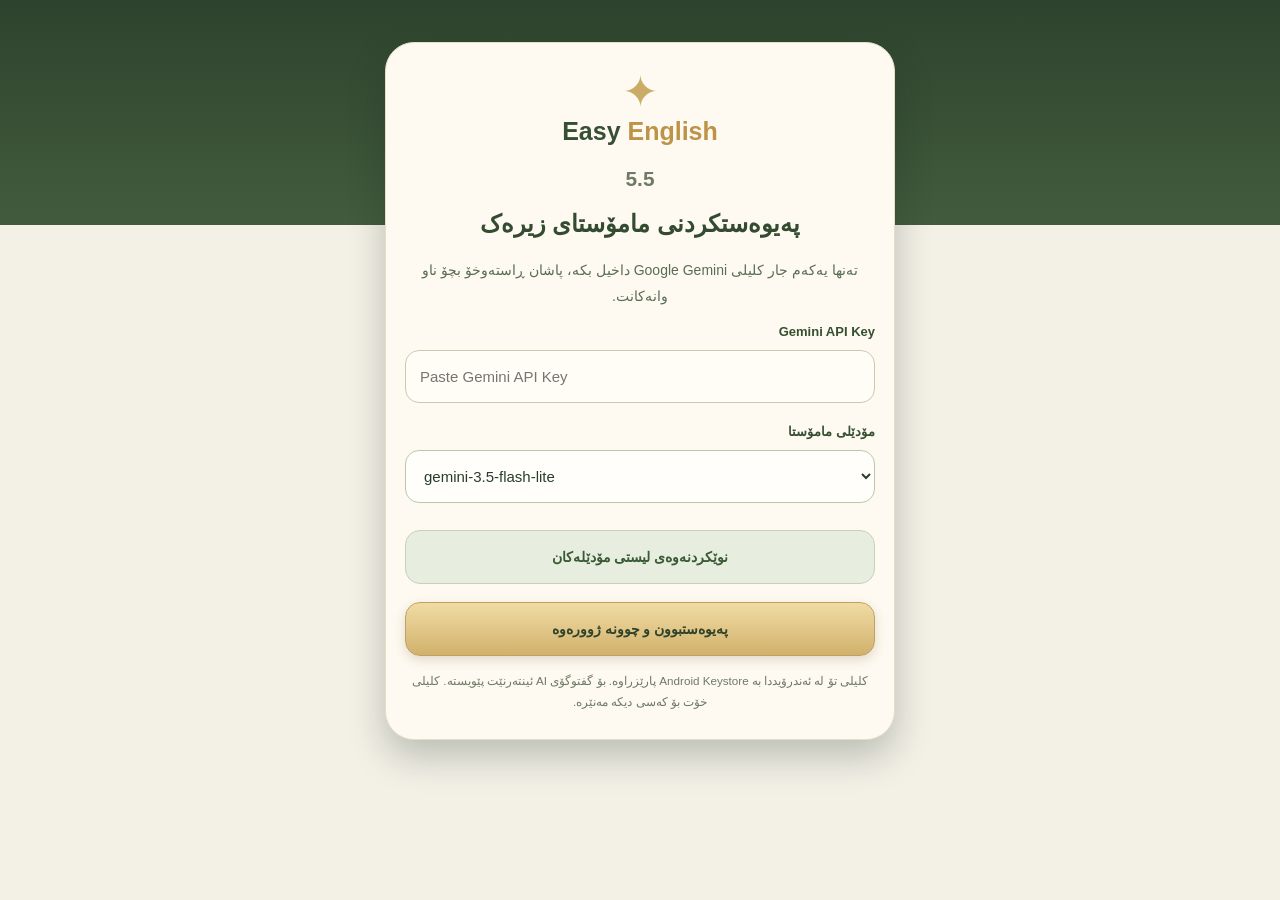
<file: easy-english/app/src/main/assets/index.html>
<!doctype html>
<html lang="ckb" dir="rtl">
<head>
<meta charset="utf-8"><meta name="viewport" content="width=device-width,initial-scale=1,viewport-fit=cover,maximum-scale=1,user-scalable=no">
<meta name="theme-color" content="#31442e"><meta name="color-scheme" content="light">
<title>Easy English</title>
<style>
:root{--bg:#080f1e;--bg2:#0f1c2d;--card:#142337;--soft:#182a40;--line:#293a4c;--text:#eef8fb;--muted:#9cb1c2;--emerald:#30d5a2;--green:#159873;--gold:#f1c978;--red:#ff8d90;--r:20px;--shadow:0 16px 45px rgba(0,0,0,.23)}
*{box-sizing:border-box}html{scroll-behavior:smooth}body{margin:0;min-height:100dvh;color:var(--text);background:radial-gradient(70% 30% at 95% 0%,#1c4050 0%,transparent 80%),radial-gradient(65% 30% at 0 45%,#18233c 0%,transparent 85%),var(--bg);font-family:"Noto Sans Arabic", "Noto Naskh Arabic",Tahoma,Arial,sans-serif;letter-spacing:0;font-size:15px}button,input,select{font:inherit}button{cursor:pointer;touch-action:manipulation}button:focus-visible,select:focus-visible,input:focus-visible{outline:2px solid var(--emerald);outline-offset:2px}.app{max-width:560px;margin:0 auto;padding:70px 17px calc(99px + env(safe-area-inset-bottom))}.top{position:sticky;top:max(42px, env(safe-area-inset-top));z-index:11;display:flex;align-items:center;gap:10px;padding:13px 0;background:linear-gradient(to bottom,#091524 75%,rgba(9,21,36,.9));backdrop-filter:blur(12px);border-bottom:1px solid rgba(255,255,255,.06)}.logo{width:41px;height:41px;border-radius:13px;background:#163b43;display:flex;align-items:center;justify-content:center;border:1px solid #3d8b83;box-shadow:0 4px 18px #00a68e22;flex-shrink:0}.logo svg{width:28px;height:28px}.brand{flex:1;min-width:0}.brand b{font-size:17px;display:block;line-height:1.2}.brand small{display:block;color:var(--muted);font-family:Arial,sans-serif;font-size:10px;letter-spacing:2px;margin-top:4px;direction:ltr;text-align:right}.round-btn{border-radius:14px;background:#182b3c;border:1px solid #33495a;width:40px;height:40px;color:var(--text);font-size:19px}.section{padding-top:18px}.eyebrow{display:inline-flex;align-items:center;gap:7px;color:var(--gold);font-size:12px;font-weight:750;margin-bottom:10px}.hero{position:relative;overflow:hidden;border-radius:25px;padding:22px 19px;background:linear-gradient(132deg,#17394a 0%,#102b3a 50%,#102536 100%);border:1px solid #335c62;box-shadow:var(--shadow)}.hero:after{content:'';position:absolute;width:170px;height:170px;border-radius:50%;background:radial-gradient(circle,#39c9a02a,transparent 70%);left:-55px;top:-48px;pointer-events:none}.hero .smalltag{display:inline-flex;border-radius:100px;padding:5px 11px;background:#ffffff12;color:#d0f4e9;border:1px solid #ffffff17;font-size:11px;font-weight:bold}.hero h1{font-size:clamp(24px,6.0vw,30px);line-height:1.6;letter-spacing:-.35px;margin:9px 0 5px;position:relative}.hero h1 em{color:var(--emerald);font-style:normal}.hero p{font-size:13px;color:#c2d8de;line-height:1.9;margin:6px 0 17px}.hero-art{display:flex;align-items:center;gap:5px;margin:10px 0 19px;direction:ltr}.hero-art .letter{width:53px;height:56px;border-radius:14px;display:flex;align-items:center;justify-content:center;font-size:30px;font-weight:800;font-family:Arial,sans-serif;border:1px solid #6b9d9d33}.letter.l1{background:#235c58;color:#8deed2;transform:rotate(-8deg)}.letter.l2{background:#34526c;color:#d3e5fa;transform:rotate(4deg)}.letter.l3{background:#594a35;color:#f6d498;transform:rotate(-5deg)}.hero-art .pulse{margin-left:auto;margin-right:7px;background:#ffffff13;width:75px;height:75px;border-radius:50%;display:grid;place-items:center;border:1px solid #ffffff24;color:#73ebcb;font-size:32px}.btn{border:0;background:linear-gradient(135deg,#35d7ad,#2baa8b);color:#042e2b;border-radius:14px;padding:13px 18px;font-weight:850;min-height:48px;box-shadow:0 7px 21px #12a88828}.btn:active,.softbtn:active,.card-button:active{transform:scale(.988)}.btn.full,.softbtn.full{width:100%}.softbtn{border:1px solid #446070;background:#1a2e42;color:#e0f4f6;border-radius:14px;padding:12px 16px;min-height:47px;font-weight:750}.softbtn.gold{border-color:#816f4c;color:var(--gold);background:#37302461}.softbtn.ghost{background:transparent}.small{font-size:12px}.flex{display:flex;align-items:center;gap:10px}.between{justify-content:space-between}.grow{flex:1}.kicker{color:var(--muted);font-size:12px}.heading{font-size:19px;margin:0 0 13px;font-weight:850}.subhead{font-size:13px;color:var(--muted);line-height:1.9;margin:0 0 14px}.statrow{display:grid;grid-template-columns:repeat(3,1fr);gap:10px;margin:14px 0 18px}.stat{background:#142238;border:1px solid #263d50;border-radius:16px;padding:13px 9px;text-align:center}.stat strong{font-size:23px;color:#fff;display:block;line-height:1.4}.stat span{font-size:11px;color:var(--muted)}.card{background:linear-gradient(155deg,#14273b,#132235);border:1px solid #293f52;border-radius:20px;padding:17px;margin-bottom:12px;box-shadow:0 9px 24px rgba(0,0,0,.1)}.card h3{font-size:16px;margin:0 0 5px}.card p{color:var(--muted);font-size:12px;line-height:1.9;margin:4px 0}.strip{border-radius:17px;padding:14px;border:1px solid #2d5357;background:#12353855;margin:14px 0}.progress{height:8px;border-radius:20px;background:#253b4b;overflow:hidden;margin:11px 0}.progress>div{height:100%;border-radius:20px;background:linear-gradient(to left,#5eecc7,#22a68b);transition:width .25s}.rowcard{display:flex;align-items:center;gap:12px;padding:13px 14px;border-radius:17px;border:1px solid #294256;background:#132437;margin:9px 0}.num{flex-shrink:0;background:#213c4b;border:1px solid #3f6973;color:#a1f0d7;min-width:48px;height:48px;display:grid;place-items:center;border-radius:14px;font-size:20px;font-family:Arial,sans-serif;font-weight:bold}.num.completed{background:#18483d;color:#71e7b9}.num.locked{background:#26323f;color:#7e92a1;border-color:#334251}.rowcard .middle{min-width:0;flex:1}.rowcard .middle b{display:block;font-size:13px;line-height:1.5}.rowcard .middle small{display:block;direction:ltr;text-align:right;font-family:Arial,sans-serif;color:#96aebf;font-size:11px;margin-top:3px}.rowcard .symbol{font-size:17px;color:#a5e8d0}.rowcard.locked{opacity:.57}.pill{background:#1f4543;color:#74edc4;border:1px solid #347768;font-size:11px;padding:5px 10px;border-radius:100px;font-weight:bold}.pill.gold{color:#f0cf8c;background:#4c3b254f;border-color:#6b5633}.pill.red{color:#ffc2c2;background:#512c36;border-color:#76414c}.alpha{direction:ltr;display:grid;grid-template-columns:repeat(4,minmax(0,1fr));gap:9px}.tile{padding:11px 4px 9px;background:#162f42;border:1px solid #34576a;border-radius:15px;text-align:center;color:#fff;min-height:91px;display:flex;flex-direction:column;align-items:center;justify-content:center}.tile b{font-family:Arial,sans-serif;color:#82efcf;font-size:29px;line-height:1.2}.tile small{font-family:Arial,sans-serif;color:#d0e2e9;font-size:17px}.tile .micro{color:var(--muted);font-size:10px;max-width:85%;white-space:nowrap;overflow:hidden;text-overflow:ellipsis}.word{display:flex;gap:11px;align-items:center;background:#172a3d;border:1px solid #304657;border-radius:15px;padding:13px;margin:9px 0}.word .english{font-family:Arial,sans-serif;direction:ltr;text-align:left;font-size:18px;font-weight:740;color:#d0ffe9;display:block;line-height:1.3}.word .kurdish{font-size:13px;color:#b7cada;display:block;margin-top:5px}.word .content{flex:1;min-width:0}.sound{width:44px;height:44px;flex-shrink:0;border:1px solid #438576;background:#1a514b;color:#9df2d5;border-radius:13px;font-size:20px}.sound:active{background:#267a66}.steps{display:flex;gap:5px;justify-content:center;margin:16px 0}.steps span{width:14%;height:5px;border-radius:10px;background:#31475b}.steps span.on{background:#36d9ad}.quiz-box{text-align:center;padding:22px 15px;background:linear-gradient(155deg,#162d40,#121f34);border:1px solid #3b596d;border-radius:23px}.quiz-box .bigq{font-family:Arial,sans-serif;font-size:31px;line-height:1.4;color:#d2ffeb;direction:ltr;word-break:break-word;margin:13px 0}.quiz-box .question{color:#bacbd5;font-size:14px}.answer{width:100%;display:flex;align-items:center;gap:10px;text-align:right;background:#1a3045;border:1px solid #365266;border-radius:13px;min-height:52px;padding:12px 14px;color:#e8f9fa;margin:9px 0}.answer .circle{border-radius:100%;border:1px solid #456478;width:26px;height:26px;flex:0 0 26px;display:grid;place-items:center;font-family:Arial,sans-serif;color:#a4c7cf;font-size:12px}.answer.correct{border-color:#35d2a3;background:#164f42}.answer.wrong{border-color:#d7747e;background:#4b2939}.answer:disabled{opacity:.9}.result-number{font-family:Arial,sans-serif;font-size:58px;color:var(--emerald);font-weight:850;text-align:center;line-height:1.2;margin:20px 0 0}.center{text-align:center}.muted{color:var(--muted)}.warning{background:#46342355;border:1px solid #7a6045;color:#ffe6af;padding:12px;border-radius:13px;font-size:12px;line-height:1.8}.notice{background:#15392d7a;border:1px solid #3b795f;color:#b4f1dc;padding:12px;border-radius:13px;font-size:12px;line-height:1.9}.teacher{display:flex;align-items:center;gap:10px;background:#203541;border:1px solid #385867;border-radius:15px;padding:12px;margin:12px 0}.teacher .avatar{height:43px;width:43px;border-radius:50%;display:grid;place-items:center;font-size:23px;background:#226657}.teacher .words{flex:1;min-width:0}.teacher .words b{font-size:13px;display:block}.teacher .words small{color:#adc5cb;font-size:11px}.teacher button{border:0;background:#3ad6ae;color:#092f2b;font-weight:bold;border-radius:12px;padding:10px 12px}.teacher button.stop{background:#405567;color:#e2f2f6}.native{font-family:Arial,sans-serif;direction:ltr}.settings-row{padding:15px 0;border-bottom:1px solid #2b3c4e}.settings-row:last-child{border:0}.settings-row label{display:block;font-weight:800;font-size:13px;margin-bottom:4px}.settings-row small{display:block;color:var(--muted);font-size:11px;line-height:1.6}.select,input[type=time]{background:#1b3042;border:1px solid #426075;padding:10px 12px;color:#fff;border-radius:11px;min-width:135px;max-width:170px;margin-top:7px}.toggle{display:inline-flex;align-items:center;gap:7px;color:var(--text);font-size:12px}.toggle input{width:20px;height:20px;accent-color:var(--emerald)}.bottom{position:fixed;z-index:20;bottom:0;left:0;right:0;background:#0e1a29f7;border-top:1px solid #2a4254;box-shadow:0 -10px 25px #0003;backdrop-filter:blur(16px);padding-bottom:env(safe-area-inset-bottom)}.bottom .tabs{display:grid;grid-template-columns:repeat(4,1fr);max-width:560px;margin:auto}.tab{padding:8px 3px 7px;border:0;background:none;color:#819bad;display:flex;align-items:center;gap:2px;flex-direction:column;min-height:62px;font-size:10px}.tab .tabicon{font-size:24px;line-height:1.3}.tab.active{color:#63e7c3;font-weight:850}.tab .minidot{height:3px;width:16px;border-radius:10px;background:transparent}.tab.active .minidot{background:#38d5a6}.toast{position:fixed;left:16px;right:16px;bottom:calc(94px + env(safe-area-inset-bottom));max-width:540px;margin:auto;background:#213d48;border:1px solid #4b7e83;color:#ecfcf6;text-align:center;padding:12px 16px;border-radius:14px;z-index:99;box-shadow:var(--shadow);font-size:13px;opacity:0;pointer-events:none;transform:translateY(10px);transition:.2s}.toast.show{opacity:1;transform:translateY(0)}.footer{margin:25px 0 3px;text-align:center;font-family:Arial,sans-serif;color:#63798a;font-size:10px;letter-spacing:.1px}.hero-headline{font-size:23px;line-height:1.65;margin:0 0 9px}.minirow{display:flex;align-items:center;justify-content:space-between;gap:8px}.count{text-align:left;color:#94e6cb;font:700 14px Arial,sans-serif}.chip{padding:5px 9px;border-radius:9px;background:#ffffff0b;border:1px solid #ffffff13;color:#cbd9e1;font-size:11px}.gap{height:8px}.empty{padding:20px;text-align:center;border:1px dashed #335667;border-radius:17px;color:var(--muted);font-size:13px}.review-list{display:grid;grid-template-columns:repeat(2,1fr);gap:8px}.reviewword{border:1px solid #2d4659;border-radius:12px;background:#1c2d3f;padding:12px}.reviewword b{display:block;font-family:Arial,sans-serif;color:#a8f3d9;direction:ltr;text-align:left}.reviewword small{color:#bfcfd4}.search{width:100%;background:#162838;border:1px solid #385367;border-radius:13px;padding:12px 15px;color:#fff;margin-bottom:13px;outline:none}.search::placeholder{color:#8499a6}.fineprint{font-size:11px;line-height:1.9;color:#8da7b7}.line{border:0;border-top:1px solid #304353;margin:19px 0}footer a{color:var(--emerald)}
@media(min-width:600px){.app{padding-left:25px;padding-right:25px}.top{padding-top:17px}}

.voice-entry{display:none;background:#172c3c;border:1px solid #3a7780;border-radius:15px;padding:13px;margin-top:13px}
.voice-entry.show{display:block}
.voice-entry input{width:100%;max-width:none;font-family:Arial,sans-serif;font-size:19px;direction:ltr;text-align:left;min-height:50px;margin:8px 0 9px;padding:12px;border-radius:12px;background:#0b1927;color:#f4fff9;border:1px solid #4f9c91}
.voice-entry .helper{font-size:12px;line-height:1.85;color:#bfd2dc}
.voice-entry b{color:#6be9c4}
@media(max-width:400px){.top{top:max(40px, env(safe-area-inset-top))}}

/* Easy English AI tutor UI, requires a separately deployed HTTPS API */
.ai-chat{display:grid;gap:12px;min-height:210px;max-height:52vh;overflow:auto;padding:4px 1px}
.ai-bubble{border-radius:16px;padding:13px 14px;line-height:1.9;overflow-wrap:anywhere;white-space:pre-wrap;background:#1a3043;border:1px solid #355467}
.ai-bubble.user{background:#173d41;border-color:#28695d;margin-right:12%;}
.ai-bubble.teacher{margin-left:12%;}
.ai-title{font-size:11px;color:var(--gold);font-weight:800;padding-bottom:6px}
.ai-stack{display:grid;gap:10px}
.ai-input{width:100%;min-height:60px;resize:vertical;border-radius:12px;padding:12px;color:#eef8fb;background:#0f1e30;border:1px solid #3a5c6c;direction:ltr;text-align:left;font-size:16px}
.ai-control{width:100%;min-height:44px;border:1px solid #385568;border-radius:12px;background:#0f1e30;color:white;padding:8px 12px;direction:ltr;text-align:left}
.ai-tag{display:inline-flex;align-items:center;gap:5px;border:1px solid #7b6843;color:#edd5a8;border-radius:99px;padding:4px 9px;font-size:11px}
.ai-note{color:#afc3cf;font-size:12px;line-height:2}
.ai-sample{display:flex;flex-wrap:wrap;gap:7px}
.ai-sample button{border:1px solid #3e6273;border-radius:99px;color:#eaf3f5;background:#182c3e;padding:7px 10px;font-size:12px}


/* Easy English 3.0 — premium, calm, chat-first AI tutor redesign */
.bottom .tabs{grid-template-columns:repeat(5,minmax(0,1fr))}.bottom .tab{font-size:9px;min-width:0;padding:7px 1px 5px}.bottom .tab .tabicon{font-size:21px}.ai3-shell{color:#e9f5f3; padding:8px 0 18px; font-family:"Noto Sans Arabic",Tahoma,Arial,sans-serif}
.ai3-topline{display:flex;justify-content:space-between;align-items:center;direction:ltr;color:#bca26f;letter-spacing:2.2px;font-family:Arial,sans-serif;font-size:9px;margin:10px 3px 20px;font-weight:700}
.ai3-topline-art{color:#e7c98b;font-size:18px;line-height:1}
.ai3-teacher{display:flex;align-items:center;gap:16px;min-width:0;margin-bottom:17px}
.ai3-avatar{width:79px;height:79px;flex-shrink:0;position:relative;border-radius:24px;background:radial-gradient(circle at 22% 15%,#428479,#123e42 58%,#0b2835);border:1px solid #69b2a270;display:grid;place-items:center;box-shadow:0 12px 32px #001b264f,inset 0 1px 4px #ffffff32}
.ai3-avatar span{font-size:39px;color:#f3db9e;filter:drop-shadow(0 0 8px #efd19855)}
.ai3-avatar i{position:absolute;width:10px;height:10px;background:#46d6a8;border:2px solid #103336;border-radius:50%;bottom:-3px;right:2px;box-shadow:0 0 10px #46d6a8}
.ai3-teacher-copy{min-width:0;flex:1}.ai3-overline{font:700 11px Arial,sans-serif;color:#d1b57b;letter-spacing:1.5px;margin-bottom:6px;direction:ltr;text-align:right}.ai3-teacher h1{font-size:23px;line-height:1.55;margin:0 0 2px;color:#fbfcf6;font-weight:850}.ai3-teacher-desc{color:#b2c4ce;font-size:12px;line-height:1.8}
.ai3-state-row{display:flex;align-items:center;justify-content:space-between;gap:7px;padding-bottom:18px;border-bottom:1px solid #38526066;margin-bottom:18px;flex-wrap:wrap}
.ai3-connection{display:inline-flex;align-items:center;gap:7px;color:#b7c8c9;font-size:11px}.ai3-connection i{width:7px;height:7px;border-radius:50%;display:inline-block;background:#7c8f98}.ai3-connection.active i{background:#40d7a6;box-shadow:0 0 9px #40d7a6}.ai3-connection.pending i{background:#f0c275}.ai3-lesson-pill{padding:7px 11px;border:1px solid #476675;border-radius:999px;color:#d7e4e4;background:#ffffff08;font-size:11px}
.ai3-first-key{padding:15px 17px;border-radius:17px;margin-bottom:18px;background:linear-gradient(115deg,#17443c,#173044);border:1px solid #417c68}.ai3-first-key b{color:#f0dab0;font-size:13px}.ai3-first-key p{color:#bfdbd8;font-size:12px;line-height:1.9;margin:5px 0 0}
.ai3-conversation{padding:18px 15px;max-height:50vh;min-height:255px;overflow:auto;display:flex;flex-direction:column;gap:16px;border-radius:24px;background:linear-gradient(155deg,#13283a 0%,#0d1c2d 70%,#0e1d2b);border:1px solid #4260717d;box-shadow:0 15px 45px #07101b42;scrollbar-width:thin;scrollbar-color:#345565 transparent}
.ai3-empty{margin:auto;text-align:center;max-width:280px;color:#b9cfcd;display:flex;flex-direction:column;align-items:center;gap:8px}.ai3-empty-mark{border:1px solid #668b82;background:#204b47;border-radius:19px;height:65px;width:65px;display:grid;place-items:center;font-size:32px;color:#efd49a;margin-bottom:2px}.ai3-empty strong{font-size:16px;color:#effbf8}.ai3-empty p{font-size:12px;line-height:1.8;margin:0}.ai3-empty-prompt{padding:12px 14px;background:#22394b;border:1px solid #395b6c;border-radius:12px;color:#e7f4f4;font-size:14px;margin-top:6px;width:100%}.ai3-empty>span{font-size:11px;color:#92b2b5}
.ai3-msg{display:flex;gap:9px;align-items:flex-start}.ai3-msg.me{flex-direction:row-reverse}.ai3-msg-badge{width:30px;height:30px;border-radius:11px;background:#22534c;border:1px solid #478676;display:grid;place-items:center;font-weight:bold;color:#a3f4d9;font-size:12px;flex-shrink:0}.ai3-msg.me .ai3-msg-badge{background:#364559;border-color:#64738b;color:#eaf0f9}.ai3-msg-inner{min-width:0;max-width:85%;padding:11px 13px;border-radius:5px 16px 16px 16px;background:#20394a;border:1px solid #3c5769}.ai3-msg.me .ai3-msg-inner{border-radius:16px 5px 16px 16px;background:#144439;border-color:#30675a}.ai3-message-text{white-space:pre-wrap;overflow-wrap:anywhere;font-size:13px;line-height:1.9}.ai3-listen{border:0;border-radius:10px;background:#ffffff11;color:#a6e9d3;padding:6px 10px;margin-top:8px;font-size:11px}
.ai3-practice{margin:20px 0 14px}.ai3-practice-head{display:flex;justify-content:space-between;align-items:center;margin-bottom:11px;font-size:13px;font-weight:750;color:#e7f3ee}.ai3-mini-star{color:#e5c38a;font-size:20px}.ai3-sample-list{display:flex;gap:7px;flex-wrap:wrap}.ai3-sample-list button{border:1px solid #406674;background:#1b3445;color:#d4f0e7;border-radius:11px;padding:11px 12px;font-size:12px;font-weight:650}
.ai3-compose{background:#14293a;border:1px solid #406174;border-radius:20px;padding:15px;margin-bottom:14px}.ai3-compose>label{display:block;color:#d9e7e4;font-size:12px;font-weight:730;margin-bottom:9px}.ai3-compose-row{display:flex;align-items:stretch;gap:8px;direction:ltr}.ai3-compose .ai-input{flex:1;min-height:58px;max-height:125px;background:#0b1e2e;border-color:#406075;border-radius:12px;resize:vertical;padding:12px;font-size:14px;outline:none}.ai3-compose .ai-input:focus{border-color:#40d0a1}.ai3-send{flex-shrink:0;width:53px;border:none;border-radius:12px;background:linear-gradient(135deg,#51d7ac,#26ac90);font-size:21px;color:#073329;font-weight:bold;transform:rotate(180deg)}.ai3-send:disabled{opacity:.5}.ai3-compose-foot{display:flex;justify-content:space-between;gap:10px;font-size:10px;color:#93b1b7;margin-top:11px}
.ai3-config{border:1px solid #375467;border-radius:17px;background:#132639}.ai3-config>summary{list-style:none;cursor:pointer;display:flex;align-items:center;justify-content:space-between;padding:16px 18px;color:#d4e8e6;font-size:12px;font-weight:750}.ai3-config>summary::-webkit-details-marker{display:none}.ai3-config-arrow{font-size:20px;color:#8eacae}.ai3-config[open] .ai3-config-arrow{transform:rotate(180deg)}.ai3-config-content{display:grid;gap:10px;padding:0 17px 17px}.ai3-config-content>label{font-size:12px;color:#d6ebe5;font-weight:700}.ai3-config .ai-control{min-height:45px}.ai3-rem{display:flex;align-items:center;gap:9px;font-size:11px;font-weight:400!important;color:#b2c7c7!important}.ai3-rem input{width:17px;height:17px;flex-shrink:0}.ai3-key-actions{display:flex;gap:8px}.ai3-key-actions button{flex:1;font-size:11px;padding:11px 8px}.ai3-secondary-actions{display:flex;justify-content:space-between;gap:8px;border-top:1px solid #395060;padding-top:12px}.ai3-secondary-actions button{border:none;background:transparent;color:#a4bdc3;text-decoration:underline;font-size:11px}.ai3-footer-note{text-align:center;color:#78959d;font-size:10px;line-height:1.9;margin:14px 8px 0}
@media(max-width:375px){.ai3-teacher h1{font-size:20px}.ai3-avatar{width:70px;height:70px}.ai3-sample-list button{font-size:11px;padding:9px}}


/* Easy English 3.1 — redesigned mobile-first interface */
:root{--bg:#0c1523;--bg2:#101c2a;--card:#15263a;--soft:#192e42;--line:#30465a;--text:#f4f7fa;--muted:#abbfc9;--emerald:#50d8b5;--gold:#dec491;--shadow:none}
body{background:#0c1523;color:#f5f8fb;font-size:14px}
.app{max-width:560px;padding: max(60px, calc(env(safe-area-inset-top) + 20px)) 18px calc(92px + env(safe-area-inset-bottom))}
.top{position:relative;top:auto;padding:5px 0 16px;margin:0 0 7px;background:transparent;backdrop-filter:none;border-bottom:1px solid #233649}
.logo{width:42px;height:42px;border-radius:13px;overflow:hidden;border-color:#315d70;box-shadow:none}
.brand b{font-size:17px;letter-spacing:.1px}.brand small{font-size:9px;color:#809aa9;letter-spacing:1.8px}
.section{padding-top:18px}.eyebrow{font-size:11px}.hero-headline{font-size:22px;line-height:1.5}
.bottom{background:#0f1c2bf8;border-top:1px solid #2d4356;box-shadow:none}
.bottom .tabs{display:grid;grid-template-columns:repeat(4,minmax(0,1fr))}
.bottom .tab{min-height:66px;padding:10px 0 5px;font-size:10px;color:#9aacb8;gap:4px}
.bottom .tab .tabicon{font-size:23px;line-height:1.05}
.bottom .tab.active{color:#5bdab8}.tab:focus-visible{outline:2px solid var(--emerald)}
.top .round-btn{border-color:#344f62;background:#1a3143}
.btn,.softbtn,.answer,.rowcard,.card{box-shadow:none}.btn{background:#46cda8;border-radius:14px;color:#06332d}.softbtn{background:#1b3043;border-color:#38566a}
.card{background:#142538;border:1px solid #293f52;border-radius:19px;padding:15px}
.pill{font-size:11px}.teacher{background:#193346;border-color:#35586c;gap:10px;border-radius:16px}
.teacher button{background:#55d8b5}.tile{border-radius:14px;min-height:87px}.tile b{font-size:27px}
.alpha{gap:8px}.word{border-radius:14px}.rowcard{border-radius:15px}.reviewword{border-radius:13px}
.simple-eyebrow{font:700 10px Arial,sans-serif;color:#ddc48e;letter-spacing:2.4px;text-align:right;direction:ltr;margin-bottom:15px}
.simple-eyebrow span{color:#5dd3b3;margin:0 4px}.simple-greeting h1{font-size:22px;line-height:1.5;margin:0 0 5px;font-weight:800}.simple-greeting p{font-size:12px;color:var(--muted);line-height:1.8;margin:0 0 18px}
.simple-hero{border:1px solid #325d63;background:linear-gradient(145deg,#153f43,#122b3b 73%);border-radius:22px;padding:20px 18px}
.simple-hero-head{display:flex;align-items:center;justify-content:space-between;gap:10px;margin-bottom:15px}.simple-mark{border:1px solid #508c80;background:#ffffff0d;color:#b2f0db;font-size:11px;padding:6px 10px;border-radius:999px}.simple-level-no{font-size:12px;color:#e9d097}
.simple-hero h2{font-size:21px;margin:0 0 2px;line-height:1.5}.simple-hero p{color:#a9c7ce;font:13px Arial,sans-serif;margin:0 0 21px;text-align:right}
.simple-track{height:6px;background:#2a4550;border-radius:999px;overflow:hidden}.simple-track>div{height:100%;background:#55ddbb;border-radius:inherit}.simple-progress{display:flex;align-items:center;justify-content:space-between;margin:9px 0 20px;color:#c5dcdb;font-size:11px}.simple-progress strong{color:#d9f8ed;font-size:12px}
.simple-primary{min-height:54px;display:flex;align-items:center;justify-content:center;gap:13px;font-size:14px}.simple-primary span{font-size:24px;line-height:1}
.simple-pairs{display:grid;grid-template-columns:1fr 1fr;gap:11px;margin:14px 0}.simple-quick{border:1px solid #304a5f;background:#15273a;border-radius:18px;min-height:135px;color:#fff;padding:14px;text-align:right;display:flex;flex-direction:column;align-items:flex-start;gap:6px}.simple-quick-icon{width:39px;height:39px;display:grid;place-items:center;background:#1a4946;border-radius:13px;color:#78e0c3;font-size:24px}.simple-quick b{font-size:14px}.simple-quick small{color:#a9becc;font-size:11px;line-height:1.55}
.simple-today{display:flex;align-items:center;gap:11px;margin:0 0 22px;padding:14px 12px;border:1px solid #2d4357;background:#101f30;border-radius:16px}.simple-today-icon{display:grid;place-items:center;width:38px;height:38px;border:1px solid #3b5870;border-radius:12px;color:#edcf92;font-size:22px}.simple-today>div:nth-child(2){flex:1}.simple-today b{font-size:13px}.simple-today p{margin:3px 0 0;color:#a1b5c1;font-size:11px}.simple-today>span{font-size:11px;color:#e7cb95;white-space:nowrap}
.simple-next-title{display:flex;justify-content:space-between;align-items:center;margin-bottom:10px;gap:12px}.simple-next-title h3{font-size:16px;margin:0}.simple-next-title button{border:0;background:none;color:#69d9b7;font-size:12px}.simple-next-box{display:flex;align-items:center;gap:11px;padding:14px;border:1px solid #30495d;border-radius:16px;background:#15273a}.simple-next-number{min-width:43px;height:43px;border-radius:13px;display:grid;place-items:center;color:#7aebc9;background:#1c4848;font-size:18px;font-weight:800}.simple-next-box div{flex:1;min-width:0}.simple-next-box div b{display:block;font-size:13px}.simple-next-box div small{display:block;color:#91aebb;font-size:11px;margin-top:4px;direction:ltr;text-align:right}.simple-next-status{color:#7cddc2;font-size:11px}
.simple-page-title{margin-bottom:18px}.simple-page-title>span{font-size:11px;color:#dec48d}.simple-page-title h1{font-size:23px;margin:6px 0 2px}.simple-page-title p{margin:0;font-size:12px;line-height:1.8;color:#a2b8c5}
.simple-overall{background:#142539;border:1px solid #304a5d;border-radius:17px;padding:16px;margin-bottom:20px}.simple-overall b{font-size:13px}.simple-overall>span{float:left;color:#8bdcc6;font-size:12px}.simple-overall .simple-track{margin-top:15px}
.simple-level-group h2{font-size:13px;color:#e3c993;margin:19px 0 12px;font-weight:700}.simple-level-row{width:100%;color:#edf7f7;text-align:right;display:flex;align-items:center;gap:12px;min-height:67px;padding:10px 12px;border-radius:15px;border:1px solid #2b4358;background:#15273a;margin-bottom:8px}.simple-level-row.is-locked{opacity:.48}.simple-level-index{width:43px;height:43px;display:grid;place-items:center;border-radius:12px;background:#203c4a;color:#7de8c5;font-size:18px;font-weight:700;flex-shrink:0}.simple-level-index.finished{background:#1c5945}.simple-level-name{min-width:0;flex:1}.simple-level-name b{display:block;font-size:13px;line-height:1.4}.simple-level-name small{display:block;font:11px Arial,sans-serif;color:#9db5c1;text-align:right;margin-top:5px;direction:ltr}.simple-level-arrow{color:#9fe5ce;font-size:17px}
.simple-lesson-ai{display:flex;align-items:center;gap:10px;padding:14px;margin:14px 0;border:1px solid #34665e;border-radius:17px;background:#163a3b}.simple-lesson-ai>div{flex:1;min-width:0}.simple-lesson-ai b{font-size:13px;color:#e9f4ed;display:block}.simple-lesson-ai span{font-size:11px;color:#aaccc9;line-height:1.7;display:block;margin-top:4px}.simple-lesson-ai button{border:0;border-radius:12px;background:#46caa3;color:#08362c;min-height:42px;padding:9px;font-size:11px;font-weight:750}
.simple-setting-card{background:#142639;border:1px solid #31485b;border-radius:18px;padding:17px;margin:0 0 13px}.simple-setting-card h2{font-size:16px;margin:0 0 11px}.simple-field{display:flex;justify-content:space-between;align-items:center;gap:15px;border-top:1px solid #2c4355;padding:12px 0}.simple-field label{font-size:13px;color:#dce8e9}.simple-field select,.simple-field input[type=time]{min-width:140px;max-width:60%;margin:0;background:#1d3549;border:1px solid #446076;color:#eef;min-height:42px}.simple-field input[type=checkbox]{width:23px;height:23px;accent-color:#46cfa7}.simple-hint{font-size:11px;color:#95adb9;line-height:1.8;margin:10px 0}.simple-danger summary{cursor:pointer;font-size:12px;color:#adbfca}.simple-foot{text-align:center;color:#73909c;font-size:10px;margin:20px}.simple-settings .softbtn.full{margin-top:8px}
.simple-ai-context{border:1px solid #3c695e;background:#173a3a;border-radius:15px;padding:12px;margin:0 0 14px;display:flex;align-items:center;gap:10px}.simple-ai-context span{flex:1;font-size:12px;line-height:1.8}.simple-ai-context button{background:transparent;border:1px solid #557969;border-radius:10px;color:#b5f6de;padding:9px;font-size:11px}
.ai3-shell{padding-top:0}.ai3-topline{margin-top:0;margin-bottom:13px}.ai3-teacher{margin-bottom:10px}.ai3-avatar{width:55px;height:55px;border-radius:17px}.ai3-avatar span{font-size:27px}.ai3-teacher h1{font-size:18px}.ai3-state-row{padding-bottom:12px;margin-bottom:14px}.ai3-conversation{border-radius:18px;padding:13px;min-height:210px;max-height:39vh}.ai3-practice{margin:15px 0 12px}.ai3-compose{margin-top:7px}.ai3-config{margin-top:13px}.ai3-first-key{padding:12px;margin-bottom:12px}.ai3-first-key p{font-size:11px}.ai3-footer-note{font-size:10px;line-height:1.7}
@media(max-width:380px){.simple-greeting h1{font-size:20px}.simple-lesson-ai{flex-direction:column;align-items:stretch}.simple-lesson-ai button{width:100%}.simple-field select{min-width:120px}.app{padding-left:13px;padding-right:13px}}


/* Easy English 3.2 GitHub — colorful functional SVG controls */
.ee-icon{width:25px;height:25px;display:inline-block;flex-shrink:0;vertical-align:middle}.bottom .tabicon{height:35px;width:40px;display:grid;place-items:center;border-radius:13px}.bottom .tabicon .ee-icon{width:25px;height:25px}.bottom .tab.active .tabicon{background:linear-gradient(140deg,#19c6ad,#096f79);border:1px solid #73f4ce;box-shadow:0 0 17px #3ad6af66}.bottom .tab.active .ee-icon{color:white}.simple-hero{position:relative;overflow:hidden;background:linear-gradient(130deg,#0d5b69,#173449);border:1px solid #30b8a8;box-shadow:inset 0 -3px 0 #2fdfaf88,0 10px 30px #0004}.simple-hero h2{max-width:75%}.simple-hero p{max-width:75%}.ee-book{position:absolute;top:68px;left:21px;transform:rotate(-7deg);width:77px;height:91px;display:flex;flex-direction:column;justify-content:center;align-items:center;gap:3px;border:2px solid #85f2e9;border-radius:9px;background:linear-gradient(135deg,#11729b,#0b4081);color:#ffdf8f;box-shadow:7px 7px 0 #0d294e,8px 11px 18px #0006}.ee-book .ee-icon{color:#e3fbf3;width:38px;height:38px}.ee-book b{direction:ltr;font:700 16px Arial}.simple-primary{background:linear-gradient(100deg,#34e9c9,#52eab1)!important;color:#073e34!important}.ee-ai{background:linear-gradient(130deg,#493b82,#8b3c81)!important;border-color:#b37db5!important}.ee-review{background:linear-gradient(130deg,#214f7c,#342868)!important;border-color:#6c8dc8!important}.simple-quick .simple-quick-icon{height:49px;width:49px;display:grid;place-items:center;background:#ffffff25;border:1px solid #ffffff55;border-radius:15px}.simple-quick .simple-quick-icon .ee-icon{height:31px;width:31px;color:#fff}.simple-today{background:linear-gradient(110deg,#173b53,#302758);border-color:#6470a1}.simple-today-icon .ee-icon{color:#fbd98b}.ee-skills{margin:23px 0}.ee-skills h3{font-size:16px;margin:0 0 12px}.ee-skillgrid{display:grid;grid-template-columns:repeat(3,minmax(0,1fr));gap:10px}.ee-skillgrid button{display:flex;align-items:center;justify-content:center;flex-direction:column;gap:5px;min-height:126px;color:#fff;border:1px solid #ffffff55;border-radius:17px;background:linear-gradient(140deg,#7051ac,#453589)}.ee-skillgrid button:nth-child(2){background:linear-gradient(140deg,#b27b2e,#77511f)}.ee-skillgrid button:nth-child(3){background:linear-gradient(140deg,#0c9a8c,#087167)}.ee-skillgrid b{font-size:13px}.ee-skillgrid small{font:10px Arial;color:#ebf4fa}.ee-skillgrid .ee-icon{width:35px;height:35px;margin-bottom:5px}.ai3-avatar .ee-icon{height:35px;width:35px;color:#d8fff2}.bottom{background:#0c1d31f6;border-color:#316076}

/* v3.3 – closer to the user's approved colorful 3D visual reference */
:root{--bg:#061427;--text:#f5fbff;--emerald:#39edc6;--gold:#ffdb83}
body{background:radial-gradient(75% 27% at 5% 1%,#09617565,transparent 77%),radial-gradient(48% 28% at 95% 48%,#4f378d45,transparent 85%),linear-gradient(180deg,#051425,#071429 45%,#04101f);color:#fff}
.app{padding-top:calc(12px + env(safe-area-inset-top));padding-bottom:calc(106px + env(safe-area-inset-bottom))}
.top{top:0;border:0;padding:12px 2px 14px;background:linear-gradient(140deg,#00687888 0%,#09263fbb 45%,#07162ae8 90%);border-radius:0 0 26px 26px;box-shadow:0 10px 30px #0eddb217}
.logo{height:53px;width:53px;border-radius:17px;border:2px solid #3bd2ff;box-shadow:0 3px 14px #1cc2fd6b}
.brand b{font-size:21px;font-family:Arial,sans-serif}.brand small{font-size:9px;letter-spacing:2.9px;color:#aac9df}
.gl-home{padding-top:16px}.gl-greeting{text-align:center;padding:5px 6px 17px}.gl-greeting h1{font-size:clamp(18px,5.1vw,26px);line-height:1.7;margin:0 0 7px;font-weight:900;text-shadow:0 2px 6px #0005}.gl-greeting p{font-size:12px;margin:0;color:#cad8e4;line-height:1.8}
.gl-hero{position:relative;overflow:hidden;min-height:293px;padding:16px 17px 16px;border-radius:28px;border:1.5px solid #4decd4;background:radial-gradient(circle at 16% 19%,#03bdbe 0%,#0c7477 27%,transparent 56%),linear-gradient(130deg,#035d6a,#0a454d 55%,#075653);box-shadow:inset 0 -5px 9px #05ffb342,0 15px 38px #0007,0 2px 9px #03a99e64}
.gl-hero::before{content:'';position:absolute;top:-40%;right:-40%;width:90%;height:100%;border-radius:100%;background:radial-gradient(circle,#ffffff20,transparent 70%);pointer-events:none}
.gl-hero-head{display:flex;justify-content:space-between;align-items:center;gap:8px;position:relative;z-index:1}
.gl-badge{order:2;color:#ffedaa;border:1px solid #ffd97b;border-radius:99px;background:#4d552e85;padding:6px 11px;font-size:10px;font-weight:800;box-shadow:0 2px 11px #edc45344}
.gl-badge b{display:inline-grid;place-items:center;color:#062d34;background:#ffcf68;border-radius:50%;width:16px;height:16px;font-size:8px;margin-right:5px}
.gl-level-badge{order:1;font-size:11px;color:#d1fffa}
.gl-hero-main{display:flex;flex-direction:row-reverse;align-items:center;gap:9px;min-height:155px;position:relative;z-index:1}
.gl-book3d{flex:0 0 141px;width:141px;height:142px;position:relative;display:flex;justify-content:center;align-items:center}
.gl-book3d:before{content:'';position:absolute;inset:8px;background:radial-gradient(ellipse,#ffe38070,transparent 68%);filter:blur(7px)}
.gl-book3d img{width:141px;height:141px;object-fit:contain;position:relative;filter:drop-shadow(0 7px 8px #001a2d6b)}
.gl-book-label{position:absolute;top:47px;left:28px;transform:rotate(5deg);background:linear-gradient(180deg,#fae29d,#fff9d0);-webkit-background-clip:text;background-clip:text;color:transparent;font:900 22px Arial,sans-serif;text-shadow:0 2px 5px #0640517f}
.gl-book3d em{position:absolute;left:44px;bottom:16px;color:#ffdf78;font:900 13px Arial;transform:rotate(-5deg);text-shadow:2px 3px #16354d}
.gl-hero-copy{flex:1;min-width:0;text-align:right}.gl-hero-copy h2{font-size:clamp(15px,4.7vw,21px);margin:0 0 5px;line-height:1.5;color:#fff;text-shadow:0 3px 5px #002e37aa}.gl-hero-copy p{font:13px Arial,sans-serif;color:#e4f2f9;text-align:right;margin:0}
.gl-track-row{display:flex;align-items:center;gap:10px;flex-direction:row;margin:4px 3px 15px}.gl-track{flex:1;height:10px;background:#558f9d;border-radius:10px;box-shadow:inset 0 2px 4px #052b34aa;overflow:hidden}.gl-track>div{height:100%;background:linear-gradient(90deg,#b0ffea,#31f6ba);border-radius:10px}.gl-track-row strong{font-size:12px;min-width:37px;text-align:left;color:#fff}
.gl-continue{width:100%;display:flex;align-items:center;justify-content:center;gap:11px;min-height:53px;border:1.5px solid #b1fff4;border-radius:19px;background:linear-gradient(180deg,#b4ffe1 0%,#38ecc2 58%,#18cc9f 100%);box-shadow:inset 0 4px 5px #ffffff55,0 7px 0 #006d6690,0 10px 18px #001d2d78;color:#023c38;font-weight:900;font-size:16px}.gl-continue b{margin-right:auto;font:17px Arial}.gl-continue:active{transform:translateY(3px);box-shadow:inset 0 2px 5px #ffffff55,0 3px 0 #006d66}
.gl-daily{display:flex;align-items:center;gap:10px;width:100%;min-height:105px;margin:14px 0 15px;padding:9px 12px;border:1.3px solid #689dce;color:#f5fbff;text-align:right;border-radius:25px;background:linear-gradient(130deg,#174763,#22375e 54%,#6d3490);box-shadow:inset 0 1px 12px #ffffff10,0 9px 22px #0004}
.gl-calendar{width:73px;height:74px;display:grid;place-items:center;flex:0 0 73px}.gl-calendar img{width:74px;height:74px;object-fit:contain;filter:drop-shadow(0 4px 6px #0004)}.gl-daily-copy{flex:1;display:flex;flex-direction:column;gap:4px}.gl-daily-copy strong{font-size:16px}.gl-daily-copy small{font-size:10px;line-height:1.8;color:#d7e1ef}.gl-ring{order:3;flex:0 0 70px;height:70px;width:70px;border-radius:100%;padding:7px;background:conic-gradient(#5cebbd var(--progress),#34536f 0);box-shadow:0 0 12px #6e6fe44f}.gl-ring>b{height:100%;width:100%;display:grid;place-items:center;border-radius:100%;background:#193554;border:1px solid #ffffff17;font:900 18px Arial;color:#fff}
.gl-feature-grid{display:grid;grid-template-columns:1fr 1fr;gap:10px}.gl-feature{position:relative;overflow:hidden;display:flex;flex-direction:column;align-items:flex-start;min-height:180px;border:1.3px solid #ffffff99;border-radius:23px;color:#fff;text-align:right;padding:14px 12px;box-shadow:inset 0 1px 9px #fff2,0 8px 18px #0005}.gl-feature::before{content:'';position:absolute;inset:0;background:radial-gradient(circle at 22% 77%,#ffffff18,transparent 50%);pointer-events:none}.gl-feature-ai{background:linear-gradient(125deg,#ce6d72 0%,#73347a 58%,#45275f)}.gl-feature-levels{background:linear-gradient(120deg,#02a9a1,#055c71 65%,#04425d)}.gl-feature strong{position:relative;z-index:1;align-self:flex-end;font-size:clamp(15px,4vw,18px);line-height:1.3;font-weight:900;text-shadow:0 2px 6px #0008}.gl-feature strong em{font:900 28px Arial;color:#ffdd70}.gl-feature small{position:relative;align-self:flex-end;z-index:1;font-size:10px;line-height:1.7;color:#f4f0ff;margin-top:5px}.gl-feature-img{position:absolute;left:1px;bottom:33px;width:90px;height:95px;object-fit:contain;filter:drop-shadow(0 4px 10px #0008)}.gl-feature-cta{position:relative;z-index:1;align-self:flex-end;margin-top:auto;border-radius:99px;padding:8px 12px;background:linear-gradient(180deg,#ffebcb,#ffc68e);color:#332640;font-size:11px;font-weight:900;box-shadow:0 5px 10px #0003}.gl-feature-levels .gl-feature-cta{background:linear-gradient(180deg,#91ffe0,#36e3c7);color:#063b3c}
.gl-skills{margin:19px 0 15px}.gl-skills h3{font-size:17px;text-align:center;color:#fff;margin:0 0 14px}.gl-skill-grid{display:grid;grid-template-columns:repeat(3,minmax(0,1fr));gap:9px}.gl-skill{min-width:0;min-height:131px;display:flex;flex-direction:column;align-items:center;justify-content:center;gap:3px;border-radius:22px;border:1.2px solid #ffffff7d;color:#fff;box-shadow:inset 0 2px 7px #ffffff22,0 7px 15px #0005}.gl-skill img{height:71px;width:74px;object-fit:contain;filter:drop-shadow(0 5px 6px #0003)}.gl-skill b{font-size:14px}.gl-skill small{font:10px Arial;color:#eee}.gl-skill-vocab{background:linear-gradient(135deg,#894cce,#49358a)}.gl-skill-listen{background:linear-gradient(135deg,#ddac47,#8a5c23)}.gl-skill-talk{background:linear-gradient(135deg,#0cbbad,#03665d)}.gl-footnote{text-align:center;color:#728ca1;font-size:10px;margin:16px 0}
.bottom{background:linear-gradient(180deg,#0d2c47f8,#061728f8);border-top:1px solid #5088ae;border-radius:24px 24px 0 0;box-shadow:0 -10px 30px #0006}.gl-nav{gap:1px;padding:4px 4px 2px}.gl-nav .tab{min-height:75px;color:#d4e1ed;font-size:11px;font-weight:700;padding:6px 1px}.gl-navicon{width:46px;height:42px;display:grid;place-items:center;border-radius:13px;transition:transform .14s}.gl-navicon img{height:34px;width:34px;object-fit:contain;filter:drop-shadow(0 3px 5px #0006)}.gl-nav .tab.active{color:#abffee}.gl-nav .tab.active .gl-navicon{transform:translateY(-1px);background:linear-gradient(140deg,#14bfae,#036b7a);box-shadow:inset 0 0 13px #43ffda70,0 0 12px #2ae5ca70;border:1px solid #7af7df}
.ai3-avatar{background:radial-gradient(circle at 33% 30%,#1aa9ba,#37307c)!important}.ai3-avatar span{display:none!important}.ai3-avatar:before{content:'';display:block;position:absolute;inset:4px;background:url('art/robot.png') center/contain no-repeat;filter:drop-shadow(0 5px 6px #0005)}.simple-lesson-ai:before{content:'';background:url('art/robot.png') center/contain no-repeat;flex:0 0 50px;height:50px}.simple-lesson-ai{background:linear-gradient(130deg,#392a66,#174e69);border-color:#845cdb}
@media(max-width:375px){.gl-book3d{flex-basis:113px;width:113px}.gl-book3d img{height:115px;width:115px}.gl-book-label{left:21px;top:44px;font-size:18px}.gl-hero h2{font-size:15px}.gl-feature-img{width:77px}.gl-feature strong{font-size:14px}.gl-skill img{width:63px;height:62px}.gl-ring{flex-basis:61px;height:61px;width:61px}.gl-calendar,.gl-calendar img{width:58px;height:58px;flex-basis:58px}}

</style>
<link rel="stylesheet" href="compact.css">
<link rel="stylesheet" href="improve-v5.css">
</head>
<body>
<div class="app"><header class="top" id="top"></header><main id="main"></main><footer class="footer">EASY ENGLISH · © Didar ismail</footer></div>
<nav class="bottom" id="nav"></nav><div class="toast" id="toast" role="status"></div>
<script>
'use strict';
const LEVELS=[{"number":1,"title":"پیتەکانی ئینگلیزی A–Z","enTitle":"English Alphabet","items":[{"en":"A","ku":"a","example":"Apple","meaning":"سێو"},{"en":"B","ku":"b","example":"Book","meaning":"کتێب"},{"en":"C","ku":"c","example":"Cat","meaning":"پشیلە"},{"en":"D","ku":"d","example":"Dog","meaning":"سەگ"},{"en":"E","ku":"e","example":"Egg","meaning":"هێلکە"},{"en":"F","ku":"f","example":"Fish","meaning":"ماسی"},{"en":"G","ku":"g","example":"Girl","meaning":"کچ"},{"en":"H","ku":"h","example":"House","meaning":"خانوو"},{"en":"I","ku":"i","example":"Ice","meaning":"سەهۆڵ"},{"en":"J","ku":"j","example":"Juice","meaning":"شەربەت"},{"en":"K","ku":"k","example":"Key","meaning":"کلیل"},{"en":"L","ku":"l","example":"Lion","meaning":"شێر"},{"en":"M","ku":"m","example":"Moon","meaning":"مانگ"},{"en":"N","ku":"n","example":"Nose","meaning":"لووت"},{"en":"O","ku":"o","example":"Orange","meaning":"پرتەقاڵ"},{"en":"P","ku":"p","example":"Pen","meaning":"پێنووس"},{"en":"Q","ku":"q","example":"Queen","meaning":"شاژن"},{"en":"R","ku":"r","example":"Rain","meaning":"باران"},{"en":"S","ku":"s","example":"Sun","meaning":"خۆر"},{"en":"T","ku":"t","example":"Tree","meaning":"دار"},{"en":"U","ku":"u","example":"Umbrella","meaning":"چەتر"},{"en":"V","ku":"v","example":"Van","meaning":"ڤان"},{"en":"W","ku":"w","example":"Water","meaning":"ئاو"},{"en":"X","ku":"x","example":"Box","meaning":"سندوق"},{"en":"Y","ku":"y","example":"Yellow","meaning":"زەرد"},{"en":"Z","ku":"z","example":"Zoo","meaning":"باخچەی ئاژەڵان"}],"type":"letters"},{"number":2,"title":"سڵاو و ناساندن","enTitle":"Greetings & introductions","items":[{"en":"hello","ku":"سڵاو"},{"en":"hi","ku":"سڵاو"},{"en":"good morning","ku":"بەیانی باش"},{"en":"good evening","ku":"ئێوارە باش"},{"en":"good night","ku":"شەو باش"},{"en":"goodbye","ku":"ماڵئاوا"},{"en":"please","ku":"تکایە"},{"en":"thank you","ku":"سوپاس"},{"en":"yes","ku":"بەڵێ"},{"en":"no","ku":"نەخێر"},{"en":"sorry","ku":"ببورە"},{"en":"welcome","ku":"بەخێربێیت"}],"type":"words"},{"number":3,"title":"ژمارەکان","enTitle":"Numbers","items":[{"en":"one","ku":"یەک"},{"en":"two","ku":"دوو"},{"en":"three","ku":"سێ"},{"en":"four","ku":"چوار"},{"en":"five","ku":"پێنج"},{"en":"six","ku":"شەش"},{"en":"seven","ku":"حەوت"},{"en":"eight","ku":"هەشت"},{"en":"nine","ku":"نۆ"},{"en":"ten","ku":"دە"},{"en":"eleven","ku":"یازدە"},{"en":"twelve","ku":"دوازدە"}],"type":"words"},{"number":4,"title":"ڕەنگەکان","enTitle":"Colors","items":[{"en":"red","ku":"سوور"},{"en":"blue","ku":"شین"},{"en":"green","ku":"سەوز"},{"en":"yellow","ku":"زەرد"},{"en":"black","ku":"ڕەش"},{"en":"white","ku":"سپی"},{"en":"orange","ku":"پرتەقاڵی"},{"en":"pink","ku":"پەمەیی"},{"en":"purple","ku":"مۆر"},{"en":"brown","ku":"قاوەیی"},{"en":"gray","ku":"خۆڵەمێشی"},{"en":"gold","ku":"زێڕین"}],"type":"words"},{"number":5,"title":"خێزان","enTitle":"Family","items":[{"en":"mother","ku":"دایک"},{"en":"father","ku":"باوک"},{"en":"sister","ku":"خوشک"},{"en":"brother","ku":"برا"},{"en":"son","ku":"کوڕ"},{"en":"daughter","ku":"کچ"},{"en":"baby","ku":"کۆرپە"},{"en":"child","ku":"منداڵ"},{"en":"family","ku":"خێزان"},{"en":"grandmother","ku":"داپیرە"},{"en":"grandfather","ku":"باپیرە"},{"en":"parents","ku":"دایک و باوک"}],"type":"words"},{"number":6,"title":"ماڵ و ژوور","enTitle":"Home","items":[{"en":"house","ku":"خانوو"},{"en":"home","ku":"ماڵ"},{"en":"room","ku":"ژوور"},{"en":"door","ku":"دەرگا"},{"en":"window","ku":"پەنجەرە"},{"en":"wall","ku":"دیوار"},{"en":"floor","ku":"زەوی"},{"en":"bed","ku":"جێگا"},{"en":"table","ku":"مێز"},{"en":"chair","ku":"کورسی"},{"en":"key","ku":"کلیل"},{"en":"light","ku":"ڕووناکی"}],"type":"words"},{"number":7,"title":"خواردن","enTitle":"Food","items":[{"en":"bread","ku":"نان"},{"en":"rice","ku":"برنج"},{"en":"meat","ku":"گۆشت"},{"en":"chicken","ku":"مریشک"},{"en":"fish","ku":"ماسی"},{"en":"egg","ku":"هێلکە"},{"en":"cheese","ku":"پەنیر"},{"en":"soup","ku":"شۆربا"},{"en":"salad","ku":"زەڵاتە"},{"en":"apple","ku":"سێو"},{"en":"banana","ku":"مۆز"},{"en":"orange","ku":"پرتەقاڵ"}],"type":"words"},{"number":8,"title":"خواردنەوە","enTitle":"Drinks","items":[{"en":"water","ku":"ئاو"},{"en":"tea","ku":"چا"},{"en":"coffee","ku":"قاوە"},{"en":"milk","ku":"شیر"},{"en":"juice","ku":"شەربەت"},{"en":"cup","ku":"کوپ"},{"en":"glass","ku":"پەرداخ"},{"en":"bottle","ku":"بوتڵ"},{"en":"hot","ku":"گەرم"},{"en":"cold","ku":"سارد"},{"en":"drink","ku":"خواردنەوە"},{"en":"thirsty","ku":"تینوو"}],"type":"words"},{"number":9,"title":"جلوبەرگ","enTitle":"Clothing","items":[{"en":"shirt","ku":"کراسی"},{"en":"T-shirt","ku":"تی‌شێرت"},{"en":"trousers","ku":"پانتۆڵ"},{"en":"dress","ku":"کراسی ژنانە"},{"en":"coat","ku":"پاڵتۆ"},{"en":"jacket","ku":"چاکەت"},{"en":"shoes","ku":"پێڵاو"},{"en":"socks","ku":"گۆرەوی"},{"en":"hat","ku":"کڵاو"},{"en":"scarf","ku":"شاڵ"},{"en":"bag","ku":"جانتا"},{"en":"size","ku":"قەبارە"}],"type":"words"},{"number":10,"title":"ئەندامانی جەستە","enTitle":"Body","items":[{"en":"head","ku":"سەر"},{"en":"hair","ku":"قژ"},{"en":"eye","ku":"چاو"},{"en":"ear","ku":"گوێ"},{"en":"nose","ku":"لووت"},{"en":"mouth","ku":"دەم"},{"en":"hand","ku":"دەست"},{"en":"arm","ku":"باڵ"},{"en":"leg","ku":"قاچ"},{"en":"foot","ku":"پێ"},{"en":"finger","ku":"پەنجە"},{"en":"face","ku":"ڕووخسار"}],"type":"words"},{"number":11,"title":"ڕۆژ و کات","enTitle":"Days & time","items":[{"en":"today","ku":"ئەمڕۆ"},{"en":"tomorrow","ku":"سبەی"},{"en":"yesterday","ku":"دوێنێ"},{"en":"day","ku":"ڕۆژ"},{"en":"night","ku":"شەو"},{"en":"morning","ku":"بەیانی"},{"en":"evening","ku":"ئێوارە"},{"en":"week","ku":"هەفتە"},{"en":"month","ku":"مانگ"},{"en":"year","ku":"ساڵ"},{"en":"hour","ku":"کاتژمێر"},{"en":"minute","ku":"خولەک"}],"type":"words"},{"number":12,"title":"ڕۆژەکانی هەفتە","enTitle":"Weekdays","items":[{"en":"Monday","ku":"دووشەممە"},{"en":"Tuesday","ku":"سێشەممە"},{"en":"Wednesday","ku":"چوارشەممە"},{"en":"Thursday","ku":"پێنجشەممە"},{"en":"Friday","ku":"هەینی"},{"en":"Saturday","ku":"شەممە"},{"en":"Sunday","ku":"یەکشەممە"},{"en":"weekend","ku":"کۆتایی هەفتە"},{"en":"calendar","ku":"ساڵنامە"},{"en":"date","ku":"بەروار"},{"en":"early","ku":"زوو"},{"en":"late","ku":"درەنگ"}],"type":"words"},{"number":13,"title":"ئامرازەکانی خوێندن","enTitle":"School supplies","items":[{"en":"book","ku":"کتێب"},{"en":"pen","ku":"پێنووس"},{"en":"pencil","ku":"پێنووسە ڕەساس"},{"en":"paper","ku":"کاغەز"},{"en":"notebook","ku":"دەفتەر"},{"en":"school","ku":"قوتابخانە"},{"en":"teacher","ku":"مامۆستا"},{"en":"student","ku":"قوتابی"},{"en":"class","ku":"پۆل"},{"en":"lesson","ku":"وانە"},{"en":"question","ku":"پرسیار"},{"en":"answer","ku":"وەڵام"}],"type":"words"},{"number":14,"title":"کردارە سەرەتاییەکان","enTitle":"Basic verbs","items":[{"en":"go","ku":"چوون"},{"en":"come","ku":"هاتن"},{"en":"eat","ku":"خواردن"},{"en":"drink","ku":"خواردنەوە"},{"en":"read","ku":"خوێندنەوە"},{"en":"write","ku":"نووسین"},{"en":"speak","ku":"قسەکردن"},{"en":"listen","ku":"گوێگرتن"},{"en":"see","ku":"بینین"},{"en":"open","ku":"کردنەوە"},{"en":"close","ku":"داخستن"},{"en":"help","ku":"یارمەتیدان"}],"type":"words"},{"number":15,"title":"دۆخ و هەستەکان","enTitle":"Feelings","items":[{"en":"happy","ku":"دڵخۆش"},{"en":"sad","ku":"خەمگین"},{"en":"angry","ku":"تووڕە"},{"en":"tired","ku":"ماندوو"},{"en":"hungry","ku":"برسی"},{"en":"thirsty","ku":"تینوو"},{"en":"afraid","ku":"ترساو"},{"en":"calm","ku":"ئارام"},{"en":"excited","ku":"دڵپڕ لە شادی"},{"en":"good","ku":"باش"},{"en":"bad","ku":"خراپ"},{"en":"fine","ku":"باشم"}],"type":"words"},{"number":16,"title":"سروشت و کەشوهەوا","enTitle":"Nature & weather","items":[{"en":"sun","ku":"خۆر"},{"en":"moon","ku":"مانگ"},{"en":"star","ku":"ئەستێرە"},{"en":"sky","ku":"ئاسمان"},{"en":"cloud","ku":"هەور"},{"en":"rain","ku":"باران"},{"en":"snow","ku":"بەفر"},{"en":"wind","ku":"با"},{"en":"tree","ku":"دار"},{"en":"flower","ku":"گوڵ"},{"en":"river","ku":"ڕووبار"},{"en":"mountain","ku":"چیا"}],"type":"words"},{"number":17,"title":"شوێنەکانی شار","enTitle":"Places in town","items":[{"en":"city","ku":"شار"},{"en":"street","ku":"شەقام"},{"en":"road","ku":"ڕێگا"},{"en":"market","ku":"بازاڕ"},{"en":"shop","ku":"دووکان"},{"en":"hospital","ku":"نەخۆشخانە"},{"en":"bank","ku":"بانک"},{"en":"park","ku":"پارک"},{"en":"restaurant","ku":"چێشتخانە"},{"en":"hotel","ku":"هۆتێل"},{"en":"office","ku":"نووسینگە"},{"en":"station","ku":"وێستگە"}],"type":"words"},{"number":18,"title":"گواستنەوە","enTitle":"Transport","items":[{"en":"car","ku":"ئۆتۆمبێل"},{"en":"bus","ku":"پاس"},{"en":"taxi","ku":"تەکسی"},{"en":"train","ku":"شەمەندەفەر"},{"en":"plane","ku":"فڕۆکە"},{"en":"bicycle","ku":"پاسکیل"},{"en":"driver","ku":"شۆفێر"},{"en":"ticket","ku":"بلیت"},{"en":"travel","ku":"گەشت"},{"en":"stop","ku":"وەستان"},{"en":"turn","ku":"سووڕان"},{"en":"arrive","ku":"گەیشتن"}],"type":"words"},{"number":19,"title":"کڕین و نرخ","enTitle":"Shopping","items":[{"en":"buy","ku":"کڕین"},{"en":"sell","ku":"فرۆشتن"},{"en":"price","ku":"نرخ"},{"en":"money","ku":"پارە"},{"en":"cheap","ku":"هەرزان"},{"en":"expensive","ku":"گران"},{"en":"cash","ku":"نەخت"},{"en":"card","ku":"کارت"},{"en":"change","ku":"باقی پارە"},{"en":"customer","ku":"کڕیار"},{"en":"store","ku":"فرۆشگا"},{"en":"receipt","ku":"پسولە"}],"type":"words"},{"number":20,"title":"کار و پیشە","enTitle":"Jobs","items":[{"en":"work","ku":"کار"},{"en":"job","ku":"پیشە"},{"en":"worker","ku":"کرێکار"},{"en":"manager","ku":"بەڕێوەبەر"},{"en":"doctor","ku":"پزیشک"},{"en":"nurse","ku":"پەرستار"},{"en":"engineer","ku":"ئەندازیار"},{"en":"designer","ku":"دیزاینەر"},{"en":"editor","ku":"مۆنتێر"},{"en":"photographer","ku":"وێنەگر"},{"en":"meeting","ku":"کۆبوونەوە"},{"en":"project","ku":"پڕۆژە"}],"type":"words"},{"number":21,"title":"تەکنەلۆژیا","enTitle":"Technology","items":[{"en":"phone","ku":"مۆبایل"},{"en":"computer","ku":"کۆمپیوتەر"},{"en":"screen","ku":"شاشە"},{"en":"camera","ku":"کامێرا"},{"en":"video","ku":"ڤیدیۆ"},{"en":"photo","ku":"وێنە"},{"en":"internet","ku":"ئینتەرنێت"},{"en":"message","ku":"نامە"},{"en":"password","ku":"وشەی نهێنی"},{"en":"file","ku":"فایل"},{"en":"download","ku":"داگرتن"},{"en":"upload","ku":"بارکردن"}],"type":"words"},{"number":22,"title":"قەبارە و وەسف","enTitle":"Describing things","items":[{"en":"big","ku":"گەورە"},{"en":"small","ku":"بچووک"},{"en":"long","ku":"درێژ"},{"en":"short","ku":"کورت"},{"en":"new","ku":"نوێ"},{"en":"old","ku":"کۆن"},{"en":"beautiful","ku":"جوان"},{"en":"clean","ku":"پاک"},{"en":"dirty","ku":"پیس"},{"en":"fast","ku":"خێرا"},{"en":"slow","ku":"هێواش"},{"en":"easy","ku":"ئاسان"}],"type":"words"},{"number":23,"title":"جێناوەکان","enTitle":"Pronouns","items":[{"en":"I","ku":"من"},{"en":"you","ku":"تۆ"},{"en":"he","ku":"ئەو (نێر)"},{"en":"she","ku":"ئەو (مێ)"},{"en":"it","ku":"ئەو (شت)"},{"en":"we","ku":"ئێمە"},{"en":"they","ku":"ئەوان"},{"en":"my","ku":"هی من"},{"en":"your","ku":"هی تۆ"},{"en":"his","ku":"هی ئەو (نێر)"},{"en":"her","ku":"هی ئەو (مێ)"},{"en":"our","ku":"هی ئێمە"}],"type":"words"},{"number":24,"title":"پرسیارە سەرەتاییەکان","enTitle":"Question words","items":[{"en":"what","ku":"چی"},{"en":"who","ku":"کێ"},{"en":"where","ku":"لە کوێ"},{"en":"when","ku":"کەی"},{"en":"why","ku":"بۆچی"},{"en":"how","ku":"چۆن"},{"en":"which","ku":"کام"},{"en":"how many","ku":"چەند دانە"},{"en":"how much","ku":"بە چەند"},{"en":"can","ku":"دەتوانێت"},{"en":"do","ku":"کردن"},{"en":"does","ku":"دەکات"}],"type":"words"},{"number":25,"title":"ڕستەی ڕۆژانە","enTitle":"Everyday phrases","items":[{"en":"I am happy","ku":"من دڵخۆشم"},{"en":"I am tired","ku":"من ماندووم"},{"en":"I am hungry","ku":"من برسیمە"},{"en":"I am ready","ku":"من ئامادەم"},{"en":"I need help","ku":"پێویستم بە یارمەتییە"},{"en":"I understand","ku":"تێدەگەم"},{"en":"I do not know","ku":"نازانم"},{"en":"I like it","ku":"حەزم لێیە"},{"en":"I am learning","ku":"من فێر دەبم"},{"en":"See you soon","ku":"بەم زووانە دەتبینمەوە"},{"en":"No problem","ku":"هیچ کێشە نییە"},{"en":"Excuse me","ku":"ببورە"}],"type":"words"},{"number":26,"title":"لە بازاڕ","enTitle":"At the market","items":[{"en":"How much is this?","ku":"ئەمە بە چەندە؟"},{"en":"I want this","ku":"ئەمەم دەوێت"},{"en":"Do you have it?","ku":"ئەوەت هەیە؟"},{"en":"It is too expensive","ku":"زۆر گرانە"},{"en":"It is cheap","ku":"هەرزانە"},{"en":"I need a bag","ku":"پێویستم بە جانتایەکە"},{"en":"I will pay","ku":"پارە دەدەم"},{"en":"Cash or card?","ku":"نەخت یان کارت؟"},{"en":"Please wait","ku":"تکایە چاوەڕێ بکە"},{"en":"Another color","ku":"ڕەنگێکی دیکە"},{"en":"Another size","ku":"قەبارەیەکی دیکە"},{"en":"Thank you very much","ku":"زۆر سوپاس"}],"type":"words"},{"number":27,"title":"لە کار","enTitle":"At work","items":[{"en":"Good job","ku":"کارێکی باشە"},{"en":"Start now","ku":"ئێستا دەست پێ بکە"},{"en":"Finish today","ku":"ئەمڕۆ تەواوی بکە"},{"en":"Send the file","ku":"فایلەکە بنێرە"},{"en":"Open the project","ku":"پڕۆژەکە بکەرەوە"},{"en":"Check the video","ku":"ڤیدیۆکە بپشکنە"},{"en":"Edit the photo","ku":"وێنەکە دەستکاری بکە"},{"en":"Save the work","ku":"کارەکە پاشەکەوت بکە"},{"en":"Please explain","ku":"تکایە ڕوونی بکەرەوە"},{"en":"I have a question","ku":"پرسیارێکم هەیە"},{"en":"Let us begin","ku":"با دەست پێ بکەین"},{"en":"It is ready","ku":"ئامادەیە"}],"type":"words"},{"number":28,"title":"ڕێنمایی و ئاراستە","enTitle":"Directions","items":[{"en":"go straight","ku":"ڕاستەوخۆ بڕۆ"},{"en":"turn left","ku":"بە لای چەپدا بچۆ"},{"en":"turn right","ku":"بە لای ڕاستدا بچۆ"},{"en":"near","ku":"نزیک"},{"en":"far","ku":"دوور"},{"en":"behind","ku":"لە دواوە"},{"en":"in front of","ku":"لە پێشەوە"},{"en":"next to","ku":"لە تەنیشت"},{"en":"between","ku":"لە نێوان"},{"en":"here","ku":"لێرە"},{"en":"there","ku":"لەوێ"},{"en":"Where is the bank?","ku":"بانک لە کوێیە؟"}],"type":"words"},{"number":29,"title":"گفتوگۆی ئاسان","enTitle":"Simple conversation","items":[{"en":"What is your name?","ku":"ناوت چییە؟"},{"en":"My name is Ali","ku":"ناوم عەلییە"},{"en":"How are you?","ku":"چۆنی؟"},{"en":"I am fine","ku":"من باشم"},{"en":"Where are you from?","ku":"خەڵکی کوێیت؟"},{"en":"I am from Iraq","ku":"من خەڵکی عێراقم"},{"en":"Do you speak English?","ku":"ئینگلیزی دەزانیت؟"},{"en":"A little","ku":"کەمێک"},{"en":"Please speak slowly","ku":"تکایە هێواش قسە بکە"},{"en":"Can you repeat?","ku":"دەتوانیت دووبارەی بکەیتەوە؟"},{"en":"Nice to meet you","ku":"خۆشحاڵم بە ناسینت"},{"en":"See you tomorrow","ku":"سبەی دەتبینمەوە"}],"type":"words"},{"number":30,"title":"پێداچوونەوەی کۆتایی","enTitle":"Final foundation review","items":[{"en":"I can read","ku":"دەتوانم بخوێنمەوە"},{"en":"I can write","ku":"دەتوانم بنووسم"},{"en":"I can speak","ku":"دەتوانم قسە بکەم"},{"en":"I can listen","ku":"دەتوانم گوێ بگرم"},{"en":"I will practice","ku":"ڕاهێنان دەکەم"},{"en":"I need more time","ku":"پێویستم بە کاتی زیاترە"},{"en":"Please help me","ku":"تکایە یارمەتیم بدە"},{"en":"Let me try","ku":"با هەوڵ بدەم"},{"en":"This is easy","ku":"ئەمە ئاسانە"},{"en":"This is difficult","ku":"ئەمە سەختە"},{"en":"I remember","ku":"لە بیرمە"},{"en":"I am improving","ku":"پێشکەوتن دەکەم"}],"type":"words"}];
const KEY='easyenglish_didar_v2';
const Z='٠١٢٣٤٥٦٧٨٩';
const nku=n=>String(n).replace(/[0-9]/g,x=>Z[+x]);
const esc=s=>String(s??'').replace(/[&<>"']/g,c=>({'&':'&amp;','<':'&lt;','>':'&gt;','"':'&quot;',"'":'&#39;'}[c]));
const APP_VERSION='2.0.0';
const DEFAULT={completed:{},mistakes:{},reviewDone:{},sessions:0,sessionDates:[],settings:{rate:0.67,gender:'female',reminders:false,time:'19:00'}};
let store;
try{store=JSON.parse(localStorage.getItem(KEY))||{}}catch(e){store={}}
const state={...DEFAULT,...store,settings:{...DEFAULT.settings,...(store.settings||{})}};
let page='home',activeLevel=1,quiz=null,wordFilter='',audioOn=false,soundHint='';
function save(){try{localStorage.setItem(KEY,JSON.stringify(state))}catch(e){toast('پاشەکەوتکردن بەردەست نییە')}}
function level(n){return LEVELS[n-1]};
function done(){return Object.keys(state.completed).length};
function nextLevel(){let n=1;while(n<=30&&state.completed[n])n++;return Math.min(30,n)}
function canEnter(n){return n<=nextLevel() || !!state.completed[n]};
function rank(){return state.sessionDates.length?state.sessionDates[state.sessionDates.length-1]:''};
const icons={home:'⌂',levels:'▤',review:'↻',ai:'✦',settings:'⚙'};
function header(){document.getElementById('top').innerHTML=`<div class="logo"><img src="[data-uri]" alt="Easy English" width="41" height="41" style="display:block;border-radius:11px;width:100%;height:100%"></div><div class="brand"><b>Easy English</b><small>ENGLISH · FROM ZERO</small></div><button class="round-btn" data-action="teacher-check" aria-label="تاقیکردنەوەی دەنگ">♫</button>`}
const EE_ICONS={home:'<path d="m3 10 9-7 9 7v10H4V10zm7 11v-7h4v7"/>',levels:'<path d="m4 7 8-4 8 4-8 4zM4 12l8 4 8-4M4 17l8 4 8-4"/>',ai:'<rect x="4" y="7" width="16" height="13" rx="4"/><path d="M12 3v4M8 14h1m6 0h1M9 17q3 2 6 0"/>',settings:'<circle cx="12" cy="12" r="7"/><circle cx="12" cy="12" r="2"/><path d="M12 2v3M12 19v3M2 12h3M19 12h3"/>',book:'<path d="M12 6c-3-2-6-2-9-1v14c3-1 6-1 9 1m0-14c3-2 6-2 9-1v14c-3-1-6-1-9 1m0-14v14"/>',headphones:'<path d="M3 14v-2a9 9 0 0 1 18 0v2M3 14v5h5v-7H6q-3 0-3 2m18 0v5h-5v-7h2q3 0 3 2"/>',chat:'<path d="M5 3h14a3 3 0 0 1 3 3v10a3 3 0 0 1-3 3H9l-6 3v-6a3 3 0 0 1-1-3V6a3 3 0 0 1 3-3zM7 9h10M7 13h8"/>',review:'<path d="M20 7a8 8 0 1 0 2 8M20 3v4h-4M4 17v4h4"/>',calendar:'<rect x="3" y="5" width="18" height="16" rx="3"/><path d="M7 3v4M17 3v4M3 10h18M8 15l2 2 5-5"/>'};function eeIcon(n){return '<svg class="ee-icon" viewBox="0 0 24 24" fill="none" stroke="currentColor" stroke-width="1.8" stroke-linecap="round" stroke-linejoin="round" aria-hidden="true">'+(EE_ICONS[n]||EE_ICONS.book)+'</svg>'}
function nav(){
 const tabs=[['home','ماڵەوە','home'],['levels','لیڤلەکان','books'],['ai','مامۆستای AI','graduation'],['settings','ڕێکخستن','gear']];
 document.getElementById('nav').innerHTML='<div class="tabs gl-nav">'+tabs.map(([p,label,art])=>'<button type="button" class="tab '+(page===p||(page==='lesson'&&p==='levels')?'active':'')+'" data-page="'+p+'" aria-label="'+label+'"><span class="tabicon gl-navicon"><img src="art/'+art+'.png" alt="" loading="lazy"></span><span>'+label+'</span></button>').join('')+'</div>';
}
function toast(msg){const e=document.getElementById('toast');e.textContent=msg;e.classList.add('show');clearTimeout(window.tt);window.tt=setTimeout(()=>e.classList.remove('show'),3200)}
function status(){return `<div class="statrow"><div class="stat"><strong>${nku(done())}</strong><span>لیڤلی تەواوبوو</span></div><div class="stat"><strong>${nku(30)}</strong><span>کۆی لیڤلەکان</span></div><div class="stat"><strong>${nku(state.sessions)}</strong><span>تاقیکردنەوە</span></div></div>`}
function home(){
 const n=nextLevel(),l=level(n),count=done(),percent=Math.round(count/30*100);
 return `<div class="section gl-home">
  <div class="gl-greeting">
   <h1>فێربوونی ئینگلیزی لە سەرەتاوە<br>بۆ قسەکردن بە دڵنیایی</h1>
   <p>هەر ڕۆژ هەنگاوێکی بچووک بەرەو ئینگلیزیی باشتر.</p>
  </div>
  <section class="gl-hero">
   <div class="gl-hero-head"><span class="gl-badge">وانەی داهاتوو <b>▶</b></span><span class="gl-level-badge">لیڤلی ${nku(n)} / ٣٠</span></div>
   <div class="gl-hero-main">
     <div class="gl-book3d" aria-hidden="true"><img src="art/books.png" alt=""><span class="gl-book-label">A–Z</span><em>ABC</em></div>
     <div class="gl-hero-copy"><h2>${esc(l.title).replace(/A[–-]Z/g,'<span class="gl-nowrap">A–Z</span>')}</h2><p lang="en" dir="ltr">${esc(l.enTitle)}</p></div>
   </div>
   <div class="gl-track-row"><div class="gl-track"><div style="width:${percent}%"></div></div><strong>${nku(percent)}٪</strong></div>
   <button class="gl-continue" type="button" data-action="enter" data-level="${n}">📖 <span>بەردەوام بە فێربوون</span><b>▶</b></button>
  </section>
  <button class="gl-daily" type="button" data-page="review" aria-label="پێداچوونەوە و پێشکەوتنی ڕۆژانە">
   <span class="gl-calendar"><img src="art/calendar.png" alt=""></span>
   <span class="gl-daily-copy"><strong>پێشکەوتنی ڕۆژانە</strong><small>تۆ لە سەر ڕێگایەکی باشیت، بەردەوام بە!</small></span>
   <span class="gl-ring" style="--progress:${percent}%"><b>${nku(percent)}٪</b></span>
  </button>
  <div class="gl-feature-grid">
   <button class="gl-feature gl-feature-ai" type="button" data-page="ai" aria-label="فێربوون لەگەڵ مامۆستای AI">
    <img class="gl-feature-img" src="art/robot.png" alt="">
    <strong>فێربوون لەگەڵ AI</strong><small>ڕاهێنان، پرسیار و<br>وەڵامی زیرەکانە</small><span class="gl-feature-cta">دەستپێبکە ‹</span>
   </button>
   <button class="gl-feature gl-feature-levels" type="button" data-page="levels" aria-label="بینینی ٣٠ لیڤل">
    <img class="gl-feature-img" src="art/mountain.png" alt="">
    <strong><em>٣٠</em> لیڤل</strong><small>فێربوونی تەواوی ئینگلیزی<br>لە سەرەتاوە</small><span class="gl-feature-cta">سەیری لیڤلەکان ‹</span>
   </button>
  </div>
  <div class="gl-skills"><h3>⚡ دەستپێکردنی خێرا</h3>
   <div class="gl-skill-grid">
    <button class="gl-skill gl-skill-vocab" data-page="levels" aria-label="فێربوونی وشەکان"><img src="art/openbook.png" alt=""><b>وشەکان</b><small>Vocabulary</small></button>
    <button class="gl-skill gl-skill-listen" data-page="levels" aria-label="ڕاهێنانی بیستن"><img src="art/headphones.png" alt=""><b>بیستن</b><small>Listening</small></button>
    <button class="gl-skill gl-skill-talk" data-page="ai" aria-label="ڕاهێنانی قسەکردن"><img src="art/chat.png" alt=""><b>قسەکردن</b><small>Speaking</small></button>
   </div>
  </div>
  <div class="gl-footnote">هەموو ٣٠ لیڤل • بە مانای کوردی سۆرانی • © Didar ismail</div>
 </div>`;
}
function allLevels(){
 const current=nextLevel();
 return `<div class="section simple-levels"><div class="simple-page-title"><span>فێربوون لە سفرەوە</span><h1>لیڤلەکان</h1><p>٣٠ لیڤل؛ هەر لیڤلێک بە هەنگاوێکی ئاسان.</p></div>
  <div class="simple-overall"><b>پێشکەوتنی تۆ</b><span>${nku(done())} / ٣٠</span><div class="simple-track"><div style="width:${Math.round(done()/30*100)}%"></div></div></div>
  ${[0,10,20].map((offset)=>`<section class="simple-level-group"><h2>${offset===0?'قۆناغی یەکەم: دەستپێک':offset===10?'قۆناغی دووەم: وشە و ڕستە':'قۆناغی سێیەم: گفتوگۆ'}</h2>
    ${LEVELS.slice(offset,offset+10).map(l=>`<button class="simple-level-row ${!canEnter(l.number)?'is-locked':''}" data-action="enter" data-level="${l.number}" ${!canEnter(l.number)?'disabled':''}>
      <span class="simple-level-index ${state.completed[l.number]?'finished':''}">${state.completed[l.number]?'✓':nku(l.number)}</span>
      <span class="simple-level-name"><b>${esc(l.title)}</b><small lang="en">${esc(l.enTitle)}</small></span>
      <span class="simple-level-arrow">${state.completed[l.number]?'✓':canEnter(l.number)?'‹':'⌁'}</span>
    </button>`).join('')}</section>`).join('')}
 </div>`;
}

function teacher(label,script){return `<div class="teacher"><div class="avatar">♫</div><div class="words"><b>مامۆستای دەنگدار</b><small>${esc(label)}</small></div><button data-action="speak" data-text="${esc(script)}">▶ گوێبگرە</button></div>`}
function itemSound(it){return it.example?`Letter ${it.en}. ${it.en} for ${it.example}.`:`${it.en}. ${it.en}.`}
function levelPage(){const l=level(activeLevel),levelN=activeLevel,finish=!!state.completed[levelN],needReview=levelN>1&&!state.reviewDone[levelN]&&!finish;
if(needReview)return `<div class="section"><span class="pill gold">لیڤلی ${nku(levelN)}</span><h2 class="hero-headline" style="margin-top:15px">پێش لیڤلی نوێ، بیرت بێنەوە</h2><div class="card"><h3>پێداچوونەوەی خێرا</h3><p>پێنج پرسیار لە لیڤلەکانی پێشوو. ئەو وشانەی پێشتر هەڵەت تێدا کردووە گرنگترن.</p><div class="notice" style="margin:13px 0">بە وەڵامدانی ڕاست دەتوانیت دەست بە لیڤلی نوێ بکەیت.</div><button class="btn full" data-action="quiz" data-mode="gate">دەست بە پێداچوونەوە بکە</button></div><button class="softbtn full" data-page="levels">گەڕانەوە بۆ لیڤلەکان</button></div>`;
const speakScript=`Level ${levelN}. ${l.enTitle}. `+(levelN===1?'A, B, C, D, E, F, G, H, I, J, K, L, M, N, O, P, Q, R, S, T, U, V, W, X, Y, Z.':l.items.map(x=>x.en).join('... ')+'.');
return `<div class="section"><div class="minirow"><span class="pill ${finish?'':'gold'}">لیڤلی ${nku(levelN)} لە ٣٠</span><button class="softbtn small" data-page="levels">‹ گەڕانەوە</button></div><h1 class="hero-headline" style="margin-top:14px">${esc(l.title)}</h1><p class="subhead native" style="text-align:right">${esc(l.enTitle)}</p>${teacher('خوێندنەوەی تەواوی وانەکە بە دەنگی هێواش',speakScript)}<div class="simple-lesson-ai"><div><b>✦ مامۆستای AI ـی ئەم وانەیە</b><span>پرسیار بکە و هەمان وانە ڕوون بکەرەوە</span></div><button data-action="ai-for-lesson" data-level="${levelN}">لەگەڵ AI فێربە ‹</button></div>${levelN===1?`<div class="notice" style="margin:14px 0">هەموو ٢٦ پیتەکە لەم لیڤلەدان؛ پیتی گەورە، بچووک و نموونەی هەر پیتێک دەبینیت.</div><div class="alpha">${l.items.map(it=>`<button class="tile" data-action="speak" data-text="${esc(itemSound(it))}" aria-label="${esc(it.en)}"><b>${it.en}</b><small>${it.ku}</small><span class="micro">${esc(it.example)}</span></button>`).join('')}</div><div class="gap"></div><div class="card"><h3>نموونەی وشەکان</h3><p>بۆ گوێگرتن لە دەنگی هەر پیتێک، لەسەر پیتەکە دابگرە.</p>${l.items.slice(0,6).map(it=>`<div class="minirow" style="padding:8px;border-bottom:1px solid #2e4657"><b class="native" style="color:var(--emerald)">${it.en} / ${it.ku} — ${it.example}</b><span class="kicker">${esc(it.meaning)}</span></div>`).join('')}</div>`:`<input id="wordsearch" class="search" type="search" placeholder="بگەڕێ بۆ وشە…" value="${esc(wordFilter)}" autocomplete="off"><div id="word-list">${wordList(l.items)}</div>`}<div class="gap"></div><div class="card"><h3>🎤 ڕاهێنانی قسەکردن بە دەنگ</h3><p>گوێ لە وشەکە بگرە، دواتر بە مایکرۆفۆن بیڵێ. ئەگەر ناسینەوەی قسە لە سیستەمی ئەندرۆیددا بەردەست نەبوو، ئەپەکە بە ڕوونی پێت دەڵێت.</p><div class="minirow"><span class="english" style="direction:ltr;font-size:19px;color:var(--emerald);font-weight:bold">${esc(l.items[0].en)}</span><button class="softbtn" data-action="speak" data-text="${esc(l.items[0].en)}">♫ گوێبگرە</button></div><button class="btn full" data-action="pronounce" data-text="${esc(l.items[0].en)}" style="margin-top:13px">🎙 دەنگم تاقی بکەرەوە</button><div class="voice-entry" id="voice-entry"><b>🎤 بە مایکرۆفۆنی کیبۆرد قسە بکە</b><div class="helper">ئەگەر پرسیاری دەنگی ڕاستەوخۆ بەردەست نەبوو، خانەکە هەڵبژێرە و دوگمەی مایکرۆفۆنی کیبۆرد (Gboard) دابگرە؛ ئینجا وشەکە بە ئینگلیزی بڵێ. ئەو نووسینەی دەردەکەوێت دەپشکنرێت.</div><input id="voice-transcript-input" dir="ltr" type="text" lang="en" autocapitalize="off" autocomplete="off" spellcheck="false" placeholder="Press keyboard mic and say the word" aria-label="English voice input"/><div class="flex"><button class="softbtn" data-action="assess-voice" style="flex:1">پشکنینی وەڵام</button><button class="softbtn" data-action="repeat-voice" data-text="${esc(l.items[0].en)}">♫ دووبارە گوێبگرە</button></div></div><p class="fineprint" id="pronounce-result" aria-live="polite">مامۆستا وشەکە دەخوێنێتەوە؛ دواتر تۆ بە دەنگ دووبارەی بکەرەوە. ناسینەوەی وشە هەڵەی تەلەفوز بە وردی هەڵناسەنگێنێت.</p></div><div class="gap"></div><div class="card"><h3>تاقیکردنەوەی کۆتایی</h3><p>پێویستە ٨٠٪ یان زیاتر وەڵامی ڕاست بدەیت تا لیڤلی دواتر بکرێتەوە.</p>${finish?`<div class="notice">✓ ئەم لیڤلە تەواو کراوە — نمرەی تۆ: ${nku(state.completed[levelN].score)}٪</div>`:''}<div class="flex" style="margin-top:14px"><button class="btn grow" data-action="quiz" data-mode="test">${finish?'دووبارە تاقی بکەرەوە':'دەست بە تاقیکردنەوە بکە'}</button><button class="softbtn" data-action="quiz" data-mode="practice">ڕاهێنان</button></div></div></div>`}
function wordList(items){const lower=wordFilter.trim().toLocaleLowerCase();const a=items.filter(x=>!lower||x.en.toLowerCase().includes(lower)||x.ku.includes(wordFilter));return a.length?a.map(it=>`<div class="word"><div class="content"><span class="english">${esc(it.en)}</span><span class="kurdish">${esc(it.ku)}</span></div><button class="sound" data-action="speak" data-text="${esc(itemSound(it))}" aria-label="گوێگرتن">♫</button></div>`).join(''):'<div class="empty">هیچ وشەیەک نەدۆزرایەوە</div>'}
function shuffle(a){let b=[...a];for(let i=b.length-1;i>0;i--){const j=Math.floor(Math.random()*(i+1));[b[i],b[j]]=[b[j],b[i]]}return b}
function question(it,n){if(n===1){const isUpper=Math.random()<.5;const answer=isUpper?it.en:it.en.toLowerCase();const opts=shuffle([answer,...shuffle(level(1).items.filter(y=>y.en!==it.en)).slice(0,3).map(y=>isUpper?y.en:y.en.toLowerCase())]);return {text:isUpper?'پیتی گەورەی ئەم پیتە کامەیە؟':'پیتی بچووکەکە کامەیە؟',prompt:isUpper?it.en.toLowerCase():it.en,options:opts,correct:answer,key:it.en,n:1}}const all=level(n).items;
 const pool=[...new Set(all.filter(y=>y.ku!==it.ku).map(y=>y.ku))];const opts=shuffle([it.ku,...shuffle(pool).slice(0,3)]);return {text:'مانای ئەم وشەیە بە کوردی چییە؟',prompt:it.en,options:opts,correct:it.ku,key:it.en,n,listen:Math.random()<.38}
}
function buildQuiz(mode){let items=[],cap=mode==='gate'?5:mode==='practice'?8:(activeLevel===1?26:activeLevel%5===0?14:10);
if(mode==='gate'){const prior=LEVELS.slice(0,activeLevel-1),bad=[];for(const l of prior)for(const x of l.items)if((state.mistakes[l.number]||[]).includes(x.en))bad.push({it:x,n:l.number});const used=new Set();for(const x of shuffle(bad)){const k=x.n+':'+x.it.en;if(!used.has(k)){items.push(x);used.add(k)}if(items.length>=3)break}for(const l of prior.slice().reverse())for(const it of shuffle(l.items)){const k=l.number+':'+it.en;if(!used.has(k)){items.push({it,n:l.number});used.add(k)}if(items.length>=cap)break}}else{items=shuffle(level(activeLevel).items).map(it=>({it,n:activeLevel}));if(mode==='test'&&activeLevel%5===0){const older=[];for(const l of LEVELS.slice(0,activeLevel-1))for(const it of shuffle(l.items).slice(0,2))older.push({it,n:l.number});items=shuffle([...items.slice(0,10),...shuffle(older).slice(0,4)])}}items=items.slice(0,cap);quiz={mode,questions:items.map(({it,n})=>question(it,n)),pos:0,correct:0,missed:[],selected:null,complete:false};page='quiz';render(true)}
function answer(v){if(!quiz||quiz.complete||quiz.selected!==null)return;const q=quiz.questions[quiz.pos];quiz.selected=v;const yes=v===q.correct;if(yes)quiz.correct++;else quiz.missed.push({n:q.n,key:q.key,correct:q.correct,chosen:v,prompt:q.prompt});render(false);if(!yes)speak(q.prompt)}
function quizNext(){if(!quiz||quiz.selected===null)return;if(quiz.pos===quiz.questions.length-1){finishQuiz();return}quiz.pos++;quiz.selected=null;render(false)}
function finishQuiz(){quiz.complete=true;const pct=Math.round(100*quiz.correct/quiz.questions.length),mode=quiz.mode;
 if(mode!=='practice')state.sessions++;
 for(const q of quiz.questions){const failed=quiz.missed.some(x=>x.n===q.n&&x.key===q.key);const a=new Set(state.mistakes[q.n]||[]);if(failed)a.add(q.key);else a.delete(q.key);state.mistakes[q.n]=[...a]}
 if(mode==='test'&&pct>=80){const old=state.completed[activeLevel];state.completed[activeLevel]={score:Math.max(old?.score||0,pct),date:new Date().toISOString().slice(0,10)};const dt=new Date().toISOString().slice(0,10);if(!state.sessionDates.includes(dt))state.sessionDates.push(dt)}
 if(mode==='gate'&&pct>=80)state.reviewDone[activeLevel]=true;
 save();render(false)
}
function quizPage(){if(!quiz)return home();if(quiz.complete){const pct=Math.round(100*quiz.correct/quiz.questions.length),pass=quiz.mode==='test'?pct>=80:quiz.mode==='gate'?pct>=80:true;const title=quiz.mode==='test'?(pass?'لیڤلەکەت تەواو کرد!':'پێویستە ڕاهێنانی زیاتر بکەیت'):quiz.mode==='gate'?(pass?'ئامادەی لیڤلی نوێیت':'بیرخستنەوەی زیاتر پێویستە'):'ڕاهێنان تەواو بوو';return `<div class="section"><span class="pill ${pass?'':'red'}">${quiz.mode==='test'?'تاقیکردنەوە':'ڕاهێنان'}</span><h1 class="hero-headline center">${title}</h1><div class="card"><div class="result-number">${nku(pct)}%</div><p class="center muted">${nku(quiz.correct)} وەڵامی ڕاست لە ${nku(quiz.questions.length)}</p>${quiz.mode==='test'?`<div class="notice">پێویستە ٨٠٪ بێت بۆ کردنەوەی لیڤلی دواتر.</div>`:''}${quiz.missed.length?`<h3 style="margin-top:15px">هەڵەکانت</h3><div class="review-list">${quiz.missed.map(x=>`<div class="reviewword"><b>${esc(x.prompt)}</b><small>${esc(x.correct)}</small></div>`).join('')}</div>`:`<p class="center" style="color:var(--emerald)">✓ هەموو وەڵامەکانت ڕاست بوون</p>`}</div><div class="flex"><button class="btn grow" data-action="${pass?'afterpass':'retry'}">${pass?(quiz.mode==='test'&&activeLevel<30?'لیڤلی دواتر':'بەردەوام بە'):'دووبارە تاقی بکەرەوە'}</button><button class="softbtn" data-action="back-level">وانەکە ببینەوە</button></div></div>`}
const q=quiz.questions[quiz.pos],pct=Math.round(100*quiz.pos/quiz.questions.length);return `<div class="section"><div class="minirow"><span class="pill">${quiz.mode==='test'?'تاقیکردنەوە':quiz.mode==='gate'?'بیرخستنەوە':'ڕاهێنان'}</span><b class="count">${nku(quiz.pos+1)} / ${nku(quiz.questions.length)}</b></div><div class="progress"><div style="width:${pct}%"></div></div><div class="quiz-box"><div class="question">${q.listen?'🎧 گوێ لە دەنگەکە بگرە و وەڵام بدە':q.text}</div><div class="bigq">${q.listen&&quiz.selected===null?'🔊':esc(q.prompt)}</div><button class="softbtn small" data-action="speak" data-text="${esc(q.prompt)}">♫ گوێ لە دەنگەکە بگرە</button></div><div style="margin-top:17px">${q.options.map((o,i)=>`<button class="answer ${quiz.selected!==null?(o===q.correct?'correct':o===quiz.selected?'wrong':''):''}" data-action="answer" data-answer="${esc(o)}" ${quiz.selected!==null?'disabled':''}><span class="circle">${i+1}</span><span>${esc(o)}</span>${quiz.selected!==null&&o===q.correct?'<span style="margin-right:auto;color:#76ffd3">✓</span>':''}</button>`).join('')}</div>${quiz.selected!==null?`<div class="${quiz.selected===q.correct?'notice':'warning'}">${quiz.selected===q.correct?'✓ وەڵامەکەت ڕاستە':'وەڵامی ڕاست: '+esc(q.correct)}</div><div class="gap"></div><button class="btn full" data-action="quiz-next">${quiz.pos===quiz.questions.length-1?'بینینی ئەنجام':'پرسیاری دواتر ◀'}</button>`:''}</div>`}
function review(){const mistakes=Object.entries(state.mistakes).flatMap(([n,items])=>items.map(en=>{let it=level(Number(n))?.items.find(y=>y.en===en);return it?{...it,n:Number(n)}:null}).filter(Boolean));return `<div class="section"><div class="eyebrow">✦ بیرخستنەوەی زیرەک</div><h1 class="hero-headline">پێداچوونەوە</h1><p class="subhead">وشە و پیتەکانی پێشوو بەردەوام پێداچوونەوەیان بۆ بکە. ئەوەی هەڵەت تێدا کردووە دووبارە فێری ببە.</p><div class="card"><h3>هەڵە پاشەکەوتکراوەکان</h3><p>${nku(mistakes.length)} وشە یان پیتت هەیە بۆ دووبارە فێربوون.</p>${mistakes.length?`<div class="review-list" style="margin:13px 0">${mistakes.slice(0,24).map(x=>`<button style="text-align:right;color:inherit;cursor:pointer" class="reviewword" data-action="speak" data-text="${esc(x.en)}"><b>${esc(x.en)}</b><small>${esc(x.ku)}</small></button>`).join('')}</div><button class="btn full" data-action="review-practice">تاقیکردنەوەی هەڵەکان</button>`:'<div class="notice">هێشتا هەڵەی تۆمارکراوت نییە. بەردەوام بە لە وانەکان.</div>'}</div><div class="card"><h3>پێداچوونەوەی هەفتانە</h3><p>ڕاهێنان لە پیتەکان و وشەکانی ئەو لیڤلانەی پێشتر تەواوت کردووە.</p><button class="softbtn full" data-action="weekly">دەست بە ڕاهێنان بکە</button></div></div>`}
function settings(){
 const x=state.settings;
 return `<div class="section simple-settings"><div class="simple-page-title"><span>ئەوەی بە دڵتە</span><h1>ڕێکخستن</h1><p>هەموو ڕێکخستنەکان بە ئاسانی لێرەن.</p></div>
  <div class="simple-setting-card"><h2>♫ دەنگی مامۆستا</h2><div class="simple-field"><label for="rate">خێرایی خوێندنەوە</label><select id="rate" class="select"><option value="0.30" ${x.rate==.30?'selected':''}>زۆر زۆر هێواش (0.30×)</option><option value="0.42" ${x.rate==.42?'selected':''}>زۆر هێواش (0.42×)</option><option value="0.67" ${x.rate==.67?'selected':''}>هێواش (0.67×)</option><option value="0.90" ${x.rate==.90?'selected':''}>ئاسایی (0.90×)</option><option value="1.08" ${x.rate==1.08?'selected':''}>خێرا (1.08×)</option></select></div>
  <div class="simple-field"><label for="gender">دەنگی مامۆستا</label><select id="gender" class="select"><option value="female" ${x.gender==='female'?'selected':''}>ژن</option><option value="male" ${x.gender==='male'?'selected':''}>پیاو (Offline)</option></select></div><button class="softbtn full" data-action="teacher-check">♫ تاقیکردنەوەی دەنگ</button><p class="simple-hint">دەنگی پیاوی سینتێزکراو بۆ هەندێک وشە ئامادەیە. دەنگی ژن بە سیستەمی مۆبایلەکەت کار دەکات.</p></div>
  <div class="simple-setting-card"><h2>◷ بیرخستنەوەی ڕۆژانە</h2><div class="simple-field"><label for="reminders">بیرخستنەوە</label><input type="checkbox" id="reminders" ${x.reminders?'checked':''} aria-label="بیرخستنەوەی ڕۆژانە"/></div><div class="simple-field"><label for="time">کات</label><input type="time" id="time" value="${esc(x.time)}"></div><p class="simple-hint">نۆتیکەیشنەکان پشت بە مۆڵەتی ئەندرۆید دەبەستن.</p></div>
  <details class="simple-setting-card simple-danger"><summary>ڕێکخستنە پێشکەوتووەکان</summary><p class="simple-hint">داتای پێشکەوتنەکەت تەنها لەسەر ئەم مۆبایلەدا پارێزراوە.</p><button class="softbtn" data-action="reset-confirm">سڕینەوەی پێشکەوتن</button></details>
 </div>`;
}
// The bundled voice clips are an offline male synthetic voice and work without
// Android TTS voice packages, network access, or external permissions.
const OFFLINE_MALE_AUDIO={"A":"559aead08264d579","A little":"165286e61f3d02f3","A little. A little.":"7b5e926f10ea8c64","Another color":"a2f28858b3c21117","Another color. Another color.":"4801d3fb8c04eb16","Another size":"452d53c0e11463b1","Another size. Another size.":"a240a33235f04d30","B":"df7e70e5021544f4","C":"6b23c0d5f35d1b11","Can you repeat?":"bf823608016bea61","Can you repeat?. Can you repeat?.":"27ea1aa6d5c802e9","Cash or card?":"77683a5821548424","Cash or card?. Cash or card?.":"bbfe00d45fa0654c","Check the video":"5d6208058215a0e1","Check the video. Check the video.":"fe8011230411985d","D":"3f39d5c348e5b79d","Do you have it?":"458451a9f6bc388d","Do you have it?. Do you have it?.":"faa8c6ec73621e1d","Do you speak English?":"1ff92a15a7d374ec","Do you speak English?. Do you speak English?.":"34d9b82b8447b5ab","E":"a9f51566bd6705f7","Edit the photo":"bea5afaddc30a35d","Edit the photo. Edit the photo.":"31c9938245724727","Excuse me":"f868adba71dd145e","Excuse me. Excuse me.":"dbab1cfdefb7113d","F":"f67ab10ad4e4c531","Finish today":"52013eaf990dbe98","Finish today. Finish today.":"c27f9a3690823afc","Friday":"e21f3f372a46d4be","Friday. Friday.":"e740a2eed0d67c57","G":"333e0a1e27815d0c","Good job":"b5685a7c0f0093ba","Good job. Good job.":"3268a9f25b301a09","H":"44bd7ae60f478fae","Hello. My name is your English teacher. A. B. C. One. Two. Three.":"b85147f6daa3a9b8","How are you?":"df287dfc1406ed2b","How are you?. How are you?.":"ad1471c541dd54e2","How much is this?":"c71b1e6dc0159c83","How much is this?. How much is this?.":"005dfc0cce44ddf7","I":"a83dd0ccbffe39d0","I am fine":"cf39f63b0188d40b","I am fine. I am fine.":"c42707ec1e1f4268","I am from Iraq":"caba93f60df72913","I am from Iraq. I am from Iraq.":"e86cc566df1b26e7","I am happy":"3b6ece419b782313","I am happy. I am happy.":"82d4d177e3ecb5ec","I am hungry":"a68c33f6b0eed19a","I am hungry. I am hungry.":"e98d54cc78f53db4","I am improving":"addc577d420fa22d","I am improving. I am improving.":"24c33d12e954f17f","I am learning":"f2b3b5eee75a6040","I am learning. I am learning.":"d59f2fb5a2f15fc3","I am ready":"db05a4b428d25a9e","I am ready. I am ready.":"16791ff56fc9d046","I am tired":"28da92fe84684731","I am tired. I am tired.":"4d755e74516e3358","I can listen":"fa3b45a96ac99457","I can listen. I can listen.":"5784ed4d1f443b5e","I can read":"6f606ecb8a391473","I can read. I can read.":"fbcd396e4760116d","I can speak":"6df7356a22912c68","I can speak. I can speak.":"4c7d5afefa72c628","I can write":"3bbbe5a28c53a0cd","I can write. I can write.":"de45283afd3fc009","I do not know":"fe9868c119de5acc","I do not know. I do not know.":"fa462415685f586f","I have a question":"2cfcf9ff2690c3b6","I have a question. I have a question.":"3b0091e2f75d7c93","I like it":"68594064b3736c58","I like it. I like it.":"9a58cc2b7f1e829b","I need a bag":"77ed3e8faabd5d23","I need a bag. I need a bag.":"b219fe97d1e19cdf","I need help":"57d22cb25d1eae86","I need help. I need help.":"7115d4fb5e89f05d","I need more time":"ba4ae706af55a5e8","I need more time. I need more time.":"d9ada97031c034cd","I remember":"e1e0f9ec60f0dd15","I remember. I remember.":"b88091da63b101f1","I understand":"860296446ec43c52","I understand. I understand.":"e775df372aa08769","I want this":"56c376cf25efc277","I want this. I want this.":"9da593115f3ab0da","I will pay":"3903681a296080da","I will pay. I will pay.":"b7db6eb60c9f1b88","I will practice":"0ec49c56cf1ed94c","I will practice. I will practice.":"7c3f973a5604e322","I. I.":"6dc24e4609c97f65","It is cheap":"82248d438386b4e0","It is cheap. It is cheap.":"f0f0b662eb7e8a06","It is ready":"eeeb35e9e4c68bcd","It is ready. It is ready.":"f4cb49ae0eb4b31a","It is too expensive":"21b168ddd516f659","It is too expensive. It is too expensive.":"4e7d769bae122b16","J":"6da43b944e494e88","K":"86be9a55762d316a","L":"72dfcfb0c470ac25","Let me try":"b26f3a1214da0212","Let me try. Let me try.":"bf6f53bd2da297ed","Let us begin":"322eb31effaade48","Let us begin. Let us begin.":"3229357b9d0e748f","Letter A. A for Apple.":"97723821b7b3273a","Letter B. B for Book.":"00c82057e0c4596c","Letter C. C for Cat.":"57334d548a8591d2","Letter D. D for Dog.":"47b2155e64a24868","Letter E. E for Egg.":"433ce0c50083b443","Letter F. F for Fish.":"31ea5398fac0e66d","Letter G. G for Girl.":"0e87bd369f6c2225","Letter H. H for House.":"9c353fb0c6cec431","Letter I. I for Ice.":"312b8e4b521e3cb8","Letter J. J for Juice.":"e29ac0e6f2a470b8","Letter K. K for Key.":"a774f24b166bf945","Letter L. L for Lion.":"ecbb743455cbc251","Letter M. M for Moon.":"9baa574420be1c77","Letter N. N for Nose.":"6751f48d9e94e01e","Letter O. O for Orange.":"4a31e423b276ee69","Letter P. P for Pen.":"f1aabe5f4ade14e4","Letter Q. Q for Queen.":"38026c850eff041d","Letter R. R for Rain.":"80b0145309e9e0d6","Letter S. S for Sun.":"fc44102f74ed8d56","Letter T. T for Tree.":"9ef4750bf834f3b6","Letter U. U for Umbrella.":"60aace218000eed9","Letter V. V for Van.":"e5185696bd8bc8d4","Letter W. W for Water.":"3406de5344704aa2","Letter X. X for Box.":"e7b0f8ca97cdf1a9","Letter Y. Y for Yellow.":"8ae2876ceff68da5","Letter Z. Z for Zoo.":"142c0092dcb8c6f8","Level 1. English Alphabet. A, B, C, D, E, F, G, H, I, J, K, L, M, N, O, P, Q, R, S, T, U, V, W, X, Y, Z.":"77d282b2f8bede3e","Level 10. Body. head... hair... eye... ear... nose... mouth... hand... arm... leg... foot... finger... face.":"756ac35331459263","Level 11. Days & time. today... tomorrow... yesterday... day... night... morning... evening... week... month... year... hour... minute.":"a156953ed30847d6","Level 12. Weekdays. Monday... Tuesday... Wednesday... Thursday... Friday... Saturday... Sunday... weekend... calendar... date... early... late.":"6f74a22c7f9daa69","Level 13. School supplies. book... pen... pencil... paper... notebook... school... teacher... student... class... lesson... question... answer.":"6fff39cf79379b05","Level 14. Basic verbs. go... come... eat... drink... read... write... speak... listen... see... open... close... help.":"38271c86aedae4da","Level 15. Feelings. happy... sad... angry... tired... hungry... thirsty... afraid... calm... excited... good... bad... fine.":"e743910a5b438b3c","Level 16. Nature & weather. sun... moon... star... sky... cloud... rain... snow... wind... tree... flower... river... mountain.":"31c79363a82f096b","Level 17. Places in town. city... street... road... market... shop... hospital... bank... park... restaurant... hotel... office... station.":"240414bafbf18b93","Level 18. Transport. car... bus... taxi... train... plane... bicycle... driver... ticket... travel... stop... turn... arrive.":"fe6badea92ffe1e4","Level 19. Shopping. buy... sell... price... money... cheap... expensive... cash... card... change... customer... store... receipt.":"6a80df1c5bdca849","Level 2. Greetings & introductions. hello... hi... good morning... good evening... good night... goodbye... please... thank you... yes... no... sorry... welcome.":"b8c8b25b54091fec","Level 20. Jobs. work... job... worker... manager... doctor... nurse... engineer... designer... editor... photographer... meeting... project.":"8c1e6fac230d8c55","Level 21. Technology. phone... computer... screen... camera... video... photo... internet... message... password... file... download... upload.":"99123d3f20d28151","Level 22. Describing things. big... small... long... short... new... old... beautiful... clean... dirty... fast... slow... easy.":"afb76c678831e927","Level 23. Pronouns. I... you... he... she... it... we... they... my... your... his... her... our.":"6d5c70e329a85758","Level 24. Question words. what... who... where... when... why... how... which... how many... how much... can... do... does.":"79d58ac8dbd5cd39","Level 25. Everyday phrases. I am happy... I am tired... I am hungry... I am ready... I need help... I understand... I do not know... I like it... I am learning... See you soon... No problem... Excuse me.":"41a9b4565fb31622","Level 26. At the market. How much is this?... I want this... Do you have it?... It is too expensive... It is cheap... I need a bag... I will pay... Cash or card?... Please wait... Another color... Another size... Thank you very much.":"e0d7ee0ac1831493","Level 27. At work. Good job... Start now... Finish today... Send the file... Open the project... Check the video... Edit the photo... Save the work... Please explain... I have a question... Let us begin... It is ready.":"649e1411eab5afe4","Level 28. Directions. go straight... turn left... turn right... near... far... behind... in front of... next to... between... here... there... Where is the bank?.":"6713e85ed59858c9","Level 29. Simple conversation. What is your name?... My name is Ali... How are you?... I am fine... Where are you from?... I am from Iraq... Do you speak English?... A little... Please speak slowly... Can you repeat?... Nice to meet you... See you tomorrow.":"f2aef14cf49b23bf","Level 3. Numbers. one... two... three... four... five... six... seven... eight... nine... ten... eleven... twelve.":"57135c17659b6932","Level 30. Final foundation review. I can read... I can write... I can speak... I can listen... I will practice... I need more time... Please help me... Let me try... This is easy... This is difficult... I remember... I am improving.":"3fe1c07201bbfb54","Level 4. Colors. red... blue... green... yellow... black... white... orange... pink... purple... brown... gray... gold.":"d57a6d583fd9969a","Level 5. Family. mother... father... sister... brother... son... daughter... baby... child... family... grandmother... grandfather... parents.":"77f7205a4f36939c","Level 6. Home. house... home... room... door... window... wall... floor... bed... table... chair... key... light.":"2ea3ceac4e74e97f","Level 7. Food. bread... rice... meat... chicken... fish... egg... cheese... soup... salad... apple... banana... orange.":"5cab60f3bb662631","Level 8. Drinks. water... tea... coffee... milk... juice... cup... glass... bottle... hot... cold... drink... thirsty.":"7ce988b9cf6b674c","Level 9. Clothing. shirt... T-shirt... trousers... dress... coat... jacket... shoes... socks... hat... scarf... bag... size.":"a6efc91426cf881a","M":"08f271887ce94707","Monday":"6a00dfc1dc867e84","Monday. Monday.":"0bf80b234faefac5","My name is Ali":"8100189f7b5064b7","My name is Ali. My name is Ali.":"1970fe22af4a5c36","N":"8ce86a6ae65d3692","Nice to meet you":"097e2b325aa24de7","Nice to meet you. Nice to meet you.":"7aee2058cfdd63e1","No problem":"d029849f0f2aabc6","No problem. No problem.":"9d36f55789a5eb4c","O":"c4694f2e93d5c4e7","Open the project":"c8f880b13eceb128","Open the project. Open the project.":"78dfe23513d4ebb0","P":"5c62e091b8c0565f","Please explain":"4702058c8a87c363","Please explain. Please explain.":"f399ab86687f4f79","Please help me":"e5953c3099e24f09","Please help me. Please help me.":"a277edbd77a7557c","Please speak slowly":"2b45cf5e754a7440","Please speak slowly. Please speak slowly.":"4538ddffd49f56c8","Please wait":"650cfe3a448fe06b","Please wait. Please wait.":"c8c99ef2b1dca5f1","Q":"4ae81572f06e1b88","R":"8c2574892063f995","S":"8de0b3c47f112c59","Saturday":"dbe35c7363c2f7ec","Saturday. Saturday.":"dd1b2a72ac585790","Save the work":"9f0c909e91eac956","Save the work. Save the work.":"4ffb424175c69538","See you soon":"bb94bf0ce895e701","See you soon. See you soon.":"c34312a3a7fc5346","See you tomorrow":"6cfe52823c13b6a4","See you tomorrow. See you tomorrow.":"e65e3b5fcc5bf064","Send the file":"62cf1f2af6ddd6ec","Send the file. Send the file.":"de3cbec7a00ee8e8","Start now":"9ff3a615582ec81c","Start now. Start now.":"047a8aee841fbd5e","Sunday":"873fef760e5d001b","Sunday. Sunday.":"7cb28b7adcc1f96f","T":"e632b7095b0bf32c","T-shirt":"d977e091ea89c4c4","T-shirt. T-shirt.":"03c4ad86859c4c0f","Thank you very much":"9ac90c1ed977d582","Thank you very much. Thank you very much.":"7490c1408ad07934","This is difficult":"f2ae6e2c8a758892","This is difficult. This is difficult.":"2ab6ed0f5dbf22f7","This is easy":"df4462f8d6439756","This is easy. This is easy.":"c2a4d22a99e6efd9","Thursday":"fc2662062ffdef96","Thursday. Thursday.":"1815e13ff744ae33","Tuesday":"7d8af1de1262f150","Tuesday. Tuesday.":"5ea32476f370ba6c","U":"a25513c7e0f6eaa8","V":"de5a6f78116eca62","W":"fcb5f40df9be6bae","Wednesday":"c0a6cc829cd08735","Wednesday. Wednesday.":"daeab3178f25500c","What is your name?":"b7bc3f438183072b","What is your name?. What is your name?.":"0f8408aac3f777fe","Where are you from?":"63265a7977435046","Where are you from?. Where are you from?.":"dde19c1eb6c8927d","Where is the bank?":"12a5b6d3e10dc3ca","Where is the bank?. Where is the bank?.":"beccbf7a807c0d8c","X":"4b68ab3847feda7d","Y":"18f5384d58bcb1bb","Z":"bbeebd879e1dff69","afraid":"180366dd3b2cc124","afraid. afraid.":"84337c527b306a7f","angry":"0a96f1960786d85f","angry. angry.":"0d0989c08819e9f5","answer":"0db52f4076c08251","answer. answer.":"dce0bda79edb72ed","apple":"3a7bd3e2360a3d29","apple. apple.":"933baf4d972aa593","arm":"ddf7ff5ebd9d66ce","arm. arm.":"11ec0a549835239c","arrive":"6dc09a300747b82d","arrive. arrive.":"566a46f2f845cba4","baby":"a3ca38ef0e8554b3","baby. baby.":"a6e42ec2a9c1fb9b","bad":"2f05d4b689d270ca","bad. bad.":"b9e3fd730872fb6b","bag":"c018019b6a8b01ab","bag. bag.":"d3cbd88d869fed1c","banana":"b493d48364afe44d","banana. banana.":"669926ca3ffe1404","bank":"4381dc2ab1428516","bank. bank.":"b870e937378bd9fe","beautiful":"c6a1427d7119cd3c","beautiful. beautiful.":"c7be0bf90f55e2f7","bed":"c5052532c2206140","bed. bed.":"17250c8c89cb6216","behind":"b1b886ce5f5750a0","behind. behind.":"6d3ea14abdcd6313","between":"fbb27fbdc4f4dd04","between. between.":"072ee6507c84fe65","bicycle":"d29af8a2e160dd86","bicycle. bicycle.":"fe2c5b46faf41fd8","big":"2a21fe6d592a19b7","big. big.":"6de34d980d9636cc","black":"c006c7e3ab14d686","black. black.":"794e8f3761ec4a58","blue":"16477688c0e00699","blue. blue.":"742113a71603f9df","book":"92719fe0cf8cd515","book. book.":"2ebef6897fc5eafe","bottle":"7def9c79e5be6d7a","bottle. bottle.":"5b76f80f89989a6b","bread":"985604c2b6024312","bread. bread.":"5a5d53b12f46284b","brother":"0b4bd77cec705cf5","brother. brother.":"2094e7fb02076e5f","brown":"5eb67f9f8409b9c3","brown. brown.":"7275d5837a26e24a","bus":"04e027e4990a203f","bus. bus.":"daad057b8b7d82be","buy":"e8197b20f8e71e42","buy. buy.":"d2e96a759b37cc2d","calendar":"5152790e278eb890","calendar. calendar.":"631d7679b673eba5","calm":"2b4b2eadf7b2aece","calm. calm.":"38e7cec3b5ffbfb5","camera":"89e8b9518d922794","camera. camera.":"cd27181cd36fd36c","can":"9f584196e7fe6de8","can. can.":"f0e628df6b644b16","car":"2b2961a431b23c90","car. car.":"fdbe3c6dfe73b148","card":"8367cd66fdd136bb","card. card.":"7f3e80e9c94472cd","cash":"ab0fcec08e18a7bc","cash. cash.":"df695d4d582d6d54","chair":"3d7eb3d3dab17ee5","chair. chair.":"018d36f05ae8d444","change":"12ea12eace7d655f","change. change.":"0c9e6da5142b7658","cheap":"c6f556046e0c0046","cheap. cheap.":"567ab3aa94eb61a8","cheese":"873ac9ffea4dd04f","cheese. cheese.":"49eaf60502a0db79","chicken":"811eb81b9d11d65a","chicken. chicken.":"efe74cffaa820ffb","child":"ddc9e669194254ce","child. child.":"472388abb7d41e4d","city":"11a62c23412b7747","city. city.":"f6fb9b8ce6d17bcf","class":"0889113e04d3203f","class. class.":"2e0d186b3387aafb","clean":"3b066804f6d1d077","clean. clean.":"da249acfa52fe4bd","close":"310ff200149b44a3","close. close.":"117165471aceff2a","cloud":"56681010b753e1ab","cloud. cloud.":"a06fd391b8daeb00","coat":"8218f3d6780abf45","coat. coat.":"45eb0b84aa1c1e64","coffee":"37290d74ac4d186e","coffee. coffee.":"30bf45c8db1c27bf","cold":"e272deecde720ffc","cold. cold.":"cfbda28e246fca4a","come":"9c19636ddea25f0a","come. come.":"159c135d9d92d3bf","computer":"aa97302150fce811","computer. computer.":"933726d043a80037","cup":"c6171781d65f3ccc","cup. cup.":"7487fec6ee438784","customer":"b6c45863875e3448","customer. customer.":"0ac055a20b72d62e","date":"0e87632cd46bd490","date. date.":"f8ae6deb07f40fe8","daughter":"4ed28f82ca96c334","daughter. daughter.":"69f4518adcf1bd81","day":"944c27e5b97ab779","day. day.":"090d5607696349da","designer":"1e4f52a959f00546","designer. designer.":"e20d4d7e9f419bba","dirty":"d0c92c764c5647d4","dirty. dirty.":"1b56c9d32a901f39","do":"ac0b52a2ae6ef999","do. do.":"dc434c4d63745b83","doctor":"72f4be89d6ebab14","doctor. doctor.":"ddc921f5725ef8df","does":"961eb43699731759","does. does.":"d1bc46cd59180b69","door":"2534e2de1dec24fe","door. door.":"2b493704da822ee7","download":"68ff63fb82e0e5df","download. download.":"1cb50c2428039496","dress":"5b612edb571c479d","dress. dress.":"9b8aad6ade47277d","drink":"218ae6b44966c8a9","drink. drink.":"ea6af56f59ccc2ee","driver":"b4def8217cadae26","driver. driver.":"b83b9db5b12281d9","ear":"3c6a36b640fceaa8","ear. ear.":"eb2a4699c6e44eb5","early":"f408830bcc7fab37","early. early.":"9c2ab7e0f3da0946","easy":"97c10efe01d5c9c8","easy. easy.":"63c66cb2348b1860","eat":"e57bd924047ef39d","eat. eat.":"6af1bfba26b48744","editor":"1553cc62ff246044","editor. editor.":"b4bd725067b43b01","egg":"34707c3f40dfa20c","egg. egg.":"89930f30df08ada0","eight":"c195d2d875623436","eight. eight.":"e32e127453b2aa8b","eleven":"e979074ebd5633a7","eleven. eleven.":"6e9166ae9848af22","engineer":"7826b958b79c7062","engineer. engineer.":"35c6df939aac4658","evening":"e5bd0801d10e5965","evening. evening.":"31285951b10ccf0c","excited":"8d1c8a7a12c3739b","excited. excited.":"daf1092e486feea6","expensive":"f3cca575ff7e90bd","expensive. expensive.":"1a7fca3d1c0efd43","eye":"47c215b5f70eb9c9","eye. eye.":"82a380ec8537ab83","face":"0282d9b79f42c74c","face. face.":"ae7c9ad7463ccafe","family":"d34a569ab7aaa54d","family. family.":"90b27c05caae9341","far":"512eea46ceb3921d","far. far.":"e6fc4e6a64dd1daf","fast":"115dc3606fbf8691","fast. fast.":"20fd1d92063b4dc8","father":"88a1881f0025cf71","father. father.":"a403d39de75c5b02","file":"3b9c358f36f0a31b","file. file.":"94fb708009019a45","fine":"d14a58bae804a2b8","fine. fine.":"d7be09e00b16f1ef","finger":"400b181c87849386","finger. finger.":"03057aa8efb2ed77","fish":"b474a99a2705e23c","fish. fish.":"a99ceacd8386aa46","five":"222b0bd51fcef7e6","five. five.":"8e30c92197073de2","floor":"a3e1f4935b0919b3","floor. floor.":"ae61dfc4e70b1ea6","flower":"c06b0cfe0cc5e900","flower. flower.":"6f7b2d34ee60cd74","foot":"22e4f6912a6980d6","foot. foot.":"386e1c18fa72e8bd","four":"04efaf080f5a3e74","four. four.":"66613f37c67bfc81","glass":"132a1a391cce181c","glass. glass.":"26f6bd56d32953f4","go":"4cd0e21a9a0795a1","go straight":"d235e74ab6dd9030","go straight. go straight.":"feaca6eb7de97646","go. go.":"fbeb8c25b8aae70b","gold":"24d7f03d8dc3c366","gold. gold.":"612d686e130694cf","good":"770e607624d68926","good evening":"1b2393b1cd37a2e9","good evening. good evening.":"d2c8e9f0447312c5","good morning":"cdf71dea7d7741a2","good morning. good morning.":"91786ce1a3a5c18e","good night":"f0c8f1860044529c","good night. good night.":"92d2cd370f708b8d","good. good.":"d2448e379e403938","goodbye":"82e35a63ceba37e9","goodbye. goodbye.":"2fc567e8c7a30f71","grandfather":"7ab7049973595a7f","grandfather. grandfather.":"57ac45e5a2c6cadd","grandmother":"c04d87aa70a7d165","grandmother. grandmother.":"c243a725b17847bd","gray":"0e92d69f9b951b18","gray. gray.":"28c80573a586ec3c","green":"ba4788b226aa8dc2","green. green.":"f8f5bb90f40108cf","hair":"4dc2159bba05da39","hair. hair.":"76033ab6e92fd5ca","hand":"1b001706a418bdfc","hand. hand.":"3e63ba1f421f3537","happy":"489f719cadf91909","happy. happy.":"c9f83ca6f1846b61","hat":"18e1dd392168f601","hat. hat.":"8c2af0deed224c76","he":"372f7e2fd2d01ce2","he. he.":"330562124a225904","head":"9f2e6d33a3717ee8","head. head.":"66c295e8200b6da0","hello":"2cf24dba5fb0a30e","hello. hello.":"816ac30d80078571","help":"106a5842fc5fce6f","help. help.":"e649564e964de784","her":"354cbfc814262a7a","her. her.":"6a4ccbbb007ef031","here":"fcec91509759ad99","here. here.":"2cf27cda9519bd79","hi":"8f434346648f6b96","hi. hi.":"e8440e982ceb57e3","his":"73c9c98668a34c54","his. his.":"36beda9cf24d35c7","home":"4ea140588150773c","home. home.":"1859b27aea1bc3cf","hospital":"8afe3c83decffdf6","hospital. hospital.":"f2d1ab525f3c16dd","hot":"7f5d1618e7d28cc7","hot. hot.":"054a6ad40ba687a5","hotel":"8d53a3e3672946bd","hotel. hotel.":"a3e1c63df6ab6baf","hour":"9ac0add475dd38e6","hour. hour.":"ecb3c4b5b0bef4e1","house":"d6e21286621a8586","house. house.":"aad5981e6bf638ff","how":"8044aae1f86875d9","how many":"3f7d495c691725b0","how many. how many.":"98b33322a22039a7","how much":"6b6d33f066acb212","how much. how much.":"8474e64efc19d923","how. how.":"0d8c2689f08311df","hungry":"ca4176138ea4086f","hungry. hungry.":"7780be01ec02e034","in front of":"4d8ec8b91d6e8ec1","in front of. in front of.":"2ad984de43938c38","internet":"3b0fe0d342e9fa16","internet. internet.":"9db1848634559213","it":"2ad8a7049d7c5511","it. it.":"c9f624ea2dc832f1","jacket":"554f4d3dafc80844","jacket. jacket.":"a5a9a63c9ca8e996","job":"5e8c9902207afaeb","job. job.":"6e052bab1eb5bb76","juice":"a5ad895656074bb1","juice. juice.":"83489647247dd0cc","key":"2c70e12b7a0646f9","key. key.":"915833d6bd5e5f60","late":"089001a35679a33e","late. late.":"95bcdc021b896db8","leg":"c7c8fc91abb8ed76","leg. leg.":"c71583a9385daf73","lesson":"b78e58750d4f05fb","lesson. lesson.":"1413ec89ab10068e","light":"99a7026172d42714","light. light.":"5688364850db4b10","listen":"6f8860eb5103a16b","listen. listen.":"f377ec4a7315fb91","long":"fc66f021c67d064c","long. long.":"6127c82e9d3c2892","manager":"6ee4a469cd4e9105","manager. manager.":"cef62e3dbefb5688","market":"e4d693d24e646cb7","market. market.":"cc27eadebb5a9d90","meat":"59d6d61431fce7d9","meat. meat.":"495fce97df1dd1ae","meeting":"0fd924362117d036","meeting. meeting.":"905d3601c05e5f0a","message":"ab530a13e4591498","message. message.":"3df5031f7c532153","milk":"8825e76530f87ff5","milk. milk.":"808c0dae9608f862","minute":"28cdd20eaf134a05","minute. minute.":"7a3d9caccf700b86","money":"8d2ac8b58ead9744","money. money.":"11621bd854fb8702","month":"a5c7d1719e284f2c","month. month.":"0f250827af292d0c","moon":"9e78b43ea00edcac","moon. moon.":"c237bedb5f08ae50","morning":"c23b31a0179b550f","morning. morning.":"42ee532d78e70f7f","mother":"cf0622ef2a661cd2","mother. mother.":"4ffc0bcda51068ff","mountain":"3b80d38f7686a8b5","mountain. mountain.":"74df8b311be750df","mouth":"4cf35cf87435b1ba","mouth. mouth.":"f8c04e4c1213015c","my":"038468518ad8122e","my. my.":"c5f674becba03f7a","near":"46ba34770bccfde7","near. near.":"a1c6354a302f8c00","new":"11507a0e2f5e69d5","new. new.":"f12a5f19ba305b8e","next to":"b032a8abd93a9cb1","next to. next to.":"eb1a67a2fe4ff31d","night":"176473d7313395b6","night. night.":"d7f9590dc6ce73b7","nine":"edcd8e701a2df0cd","nine. nine.":"e5a29c1e67875b98","no":"9390298f3fb0c5b1","no. no.":"43dbedfdb7d6f6bf","nose":"d77e22123e64d3d8","nose. nose.":"1a8d86dfe191e3fc","notebook":"b53bcf919f24746d","notebook. notebook.":"810715a84541338d","nurse":"781e5116a1e14a34","nurse. nurse.":"bf5aeb3a44dbb137","office":"5cc3f82838ba7260","office. office.":"5f4b379a17c7dbc0","old":"cba06b5736faf67e","old. old.":"2f544db9332dddee","one":"7692c3ad3540bb80","one. one.":"4cf62c97986d190a","open":"2348f99874421257","open. open.":"447ac61ce2a5acb7","orange":"1b4c9133da73a711","orange. orange.":"a7e45f5eb2c4fc23","our":"a6556e4852e26390","our. our.":"59be16ec4d767c09","paper":"382635c9325bf327","paper. paper.":"9591ea47a00efc2a","parents":"6ce834139509cc20","parents. parents.":"3e133bf98f5ca55f","park":"4d3971de62245c94","park. park.":"6f3bca0377f19be3","password":"5e884898da280471","password. password.":"ffd28972ac49957f","pen":"e21a6b0cb193057e","pen. pen.":"8b1478c8352e62bf","pencil":"13809668fb436386","pencil. pencil.":"636417f88c0a3852","phone":"45569da57f4b7bf4","phone. phone.":"91c8b96245237ed5","photo":"55c64d0fcd6f9d5f","photo. photo.":"d36e640e184f4798","photographer":"f9dd511bd100843c","photographer. photographer.":"4075a9c0ff358557","pink":"a67a41c8bc79d5da","pink. pink.":"3a4eb3db1947770e","plane":"fad900280ce54a04","plane. plane.":"92f25186b4542f8a","please":"56ccc4dcfc96534b","please. please.":"968fc9d8381048b9","price":"683b531f41ec88a2","price. price.":"150f75a416c8eccd","project":"244210e48437b655","project. project.":"51fcfa73f730ffe0","purple":"8e0a1b0ada421728","purple. purple.":"047385315f13dc3e","question":"1f5087db919ced5c","question. question.":"179dda451d2dee55","rain":"319b44c570a417ff","rain. rain.":"a77f5fd23fbef1aa","read":"3316348dbadfb7b1","read. read.":"5f2acf913ef46683","receipt":"6f32860910ca0fb2","receipt. receipt.":"2a989013d4283a2c","red":"b1f51a511f1da0cd","red. red.":"295eedb0ad0bbf14","restaurant":"ee275d64dafcd283","restaurant. restaurant.":"dd1d61f0bb273b09","rice":"209f76418ece7c93","rice. rice.":"f48c6c3a427997e6","river":"5f5a8ed8f139be6d","river. river.":"4ac52a550398f683","road":"362a284952d3a725","road. road.":"3bad71ee9b72fbac","room":"1f1c5b2fad778434","room. room.":"8de5e1ca3cb83046","sad":"45c9a6614fccd4f9","sad. sad.":"1a667ed43b92bb0b","salad":"c6c3fa689e291bba","salad. salad.":"828b854ae58d6794","scarf":"b4a8d31d8a110812","scarf. scarf.":"d470dec4ed4e9e82","school":"d64debd942d7dc26","school. school.":"600d3be0dda50b53","screen":"4cd6c2914887dd4a","screen. screen.":"035fcc86be5658e3","see":"aa9e9b5c907d50fe","see. see.":"807ea1c7dcac17d4","sell":"c0f21d451463ec3e","sell. sell.":"44a8c181f6fbdd57","seven":"3ba8d02b16fd2a01","seven. seven.":"c9a0229408277d81","she":"2cda85e504e155f3","she. she.":"9b3ba58477ebb8c9","shirt":"a52514252adf8606","shirt. shirt.":"dd3a2a4a58d0134f","shoes":"01ea5ddd3be5477a","shoes. shoes.":"0d54ef7a646c6446","shop":"8d9001d32c6a703d","shop. shop.":"89c1055fb6853803","short":"f9b0078b5df596d2","short. short.":"1fa31288a5af9268","sister":"1980d3927f07fec9","sister. sister.":"50cfe703c4b96a3d","six":"44778d82365e4af6","six. six.":"0d51718e9e8c762f","size":"ccdcbe846f3da4eb","size. size.":"56aef6968b6d4038","sky":"05f514fae7ca5710","sky. sky.":"35ee1ce32c433924","slow":"5e0cf7bd1dfa3831","slow. slow.":"03a7cd7fdc5bd292","small":"81db8ebbbbc69c6c","small. small.":"b5c0c99ddd5a852c","snow":"a746222f09d85605","snow. snow.":"673ef91d0e6851c5","socks":"54f6d9fbe8ee576f","socks. socks.":"4bfa59990780a7d3","son":"98aa667548255288","son. son.":"44cc88c8c8bd8c35","sorry":"484aab2f2cd0f77b","sorry. sorry.":"59df08ae3d211f5f","soup":"9014fac8184d7ba9","soup. soup.":"23c083c9b0be41a0","speak":"21e5205f73d9edbf","speak. speak.":"6695afa0d520504d","star":"525eca1d5089dbdc","star. star.":"c07d258e0dca8366","station":"9b4ef3e5b7b4d175","station. station.":"7eb96336afa269e0","stop":"6c45cb72a36e63d5","stop. stop.":"b94608ec6f4e957a","store":"824d80d71985f082","store. store.":"386aeec8f05c1c9f","street":"6008c26f4452392a","street. street.":"a6557564f417cfbb","student":"264c8c381bf16c98","student. student.":"aa53328814eea009","sun":"27756f050e14a1cb","sun. sun.":"2df4350f7efdd3ca","table":"0d4fc4a78d3706ed","table. table.":"5689bd51b480bc75","taxi":"12796d3d5f4e1323","taxi. taxi.":"7ab809b300b1362b","tea":"a9f74d1ec36ebdeb","tea. tea.":"8cc65fe44417f267","teacher":"1057a9604e04b274","teacher. teacher.":"28f149427de6c3e0","ten":"e4432baa90819aae","ten. ten.":"1fa9a81ec875a9b9","thank you":"844347e54f00c4b9","thank you. thank you.":"e9f4e4c253e523de","there":"e244f187f696561d","there. there.":"fd8eee8c5fce78cc","they":"151e58a831306903","they. they.":"65fde44afd7982db","thirsty":"03f3ef306333f494","thirsty. thirsty.":"2d213f2c097b2dad","three":"8b5b9db0c13db242","three. three.":"df5b3aaa072fc2fb","ticket":"14069429150abcbf","ticket. ticket.":"b4a2b29bc6ee90ac","tired":"c405760daf9bc32b","tired. tired.":"cb34af24a3e0b93c","today":"e0f4f767ac88a930","today. today.":"f6b4ddc1601d0dab","tomorrow":"bafd151a86f9a573","tomorrow. tomorrow.":"debeaad4c2f2be92","train":"116f54c41d0405db","train. train.":"a1a9e918e6662052","travel":"0209442e115ad7bc","travel. travel.":"37449777f594b3c6","tree":"dc9c5edb8b2d479e","tree. tree.":"550e1cb48aa4d0f1","trousers":"1b5f82125c8e908a","trousers. trousers.":"c7dda72c4e3d3d88","turn":"9b473845f684444f","turn left":"b5c6b0758264c7b7","turn left. turn left.":"44d3832eb03c5851","turn right":"534e163330169be1","turn right. turn right.":"59928a18a3f2cc9d","turn. turn.":"dd753131648097c0","twelve":"d1a749ad879b6c07","twelve. twelve.":"b103fa141e55bdb1","two":"3fc4ccfe745870e2","two. two.":"0b6718b44ac4a375","upload":"ff4085ad157354dc","upload. upload.":"1db464864ebef94c","video":"0cab1c9617404faf","video. video.":"fe37866fd474ad3f","wall":"4d8aaa64f68587b1","wall. wall.":"7d55673808df5bc9","water":"0f4168490e38b844","water. water.":"3243bcc014ccbe3f","we":"dc7c811b9561739d","we. we.":"a8e347276378d43d","week":"6df37daaa46ce714","week. week.":"f9b0d74285f907a6","weekend":"1197a20df1b4c87b","weekend. weekend.":"fe3944a38a110456","welcome":"280d44ab1e9f79b5","welcome. welcome.":"b8c37c8328483f30","what":"749ab2c0d06c42ae","what. what.":"721d4328e81bddc0","when":"15eaa75240aed625","when. when.":"b4850fc49e55a958","where":"b48111c10c65fc11","where. where.":"62b2cb9454032e32","which":"77bc06c55d29ee3c","which. which.":"56f6eb2e83e87d5c","white":"018fa96a44715c90","white. white.":"d8e0cc43e32f4bd6","who":"6ed0337140bd32b4","who. who.":"bb6b17d5a08203db","why":"2be23c585f15e5fd","why. why.":"46fbc6578b9dcdcd","wind":"9b58e68145a79ca0","wind. wind.":"a99dbb42976a1431","window":"44ff7b02c80d38b2","window. window.":"262cf548f631a7a2","work":"00e13ed7af55b276","work. work.":"28901bfb1a5f6c36","worker":"87eba76e7f316453","worker. worker.":"03b039fcebcd0731","write":"10fd874b68dad080","write. write.":"c80812c3876386a5","year":"4cb4ea25583c2564","year. year.":"0aad6b97492bc0b3","yellow":"c685a2c9bab235cc","yellow. yellow.":"186a1c0569311f31","yes":"8a798890fe938171","yes. yes.":"97742664141dac76","yesterday":"9523d9fbe79bcf3e","yesterday. yesterday.":"894c5aa17050c3df","you":"bb0347a468d97e98","you. you.":"c5ce820b27dab968","your":"4d040d3f6466018c","your. your.":"9a3219bb1af419ea"};
let offlineMalePlayer=null;
function stopOfflineMale(){
 if(offlineMalePlayer){try{offlineMalePlayer.pause();offlineMalePlayer.currentTime=0;}catch(e){}offlineMalePlayer=null;}
}
function speakOfflineMale(text){ return false; /* GitHub lightweight build uses Android voice engine */
 const k=OFFLINE_MALE_AUDIO[text];
 if(!k)return false;
 stopOfflineMale();
 try{window.Android?.stopEnglish?.()}catch(e){}
 try{speechSynthesis?.cancel?.()}catch(e){}
 try{
   const a=new Audio('voices/'+k+'.ogg');
   a.preload='auto';
   a.playbackRate=Math.max(.5,Math.min(1.5,(Number(state.settings.rate)||.67)/.67));
   offlineMalePlayer=a;
   a.onplay=()=>{audioOn=true};
   a.onended=()=>{if(offlineMalePlayer===a)offlineMalePlayer=null;audioOn=false};
   a.onerror=()=>{if(offlineMalePlayer===a)offlineMalePlayer=null;audioOn=false;toast('دەنگی پیاو لەم فایلەدا نەکرایەوە')};
   a.play().catch(()=>{audioOn=false;toast('بۆ پەخشکردنی دەنگ، دووبارە دوگمەی گوێگرتن دابگرە')});
   return true;
 }catch(e){return false;}
}

function matchingVoice(gender=state.settings.gender){
 if(!('speechSynthesis' in window))return null;
 const a=speechSynthesis.getVoices().filter(v=>/^en/i.test(v.lang||''));
 const male=/\bmale\b|david|daniel|george|mark|thomas|ryan|james|guy|arthur|andrew|oliver|henry/i;
 const female=/\bfemale\b|samantha|zira|victoria|karen|susan|allison|jenny|ava|serena|aria/i;
 return a.find(v=>gender==='male'?male.test(v.name)&&!female.test(v.name):female.test(v.name)&&!male.test(v.name))||null;
}
function browserSpeak(text,voice){
 try{
  speechSynthesis.cancel();
  const u=new SpeechSynthesisUtterance(text);
  u.lang='en-US';u.rate=Number(state.settings.rate)||.67;
  if(voice)u.voice=voice;
  u.onstart=()=>{audioOn=true};u.onend=()=>{audioOn=false};
  u.onerror=()=>{audioOn=false;toast('دەنگی English Text-to-Speech لە مۆبایلەکەت چالاک بکە')};
  speechSynthesis.speak(u);return true;
 }catch(e){return false}
}
function speak(s){
 s=String(s||'').trim();if(!s)return;
 const gender=state.settings.gender;
 if(gender!=='male')stopOfflineMale();
 if(gender==='male'){
   if(speakOfflineMale(s))return;
   const v=matchingVoice('male');
   if(v&&browserSpeak(s,v))return;
   // Future Android native wrapper can provide this bridge after checking installed voices.
   try{if(window.Android&&typeof window.Android.speakWithGender==='function'){
     const result=window.Android.speakWithGender(s,String(state.settings.rate),'male');
     if(result===true||result==='ok'){audioOn=true;return}
   }}catch(e){}
   toast('دەنگی پیاوی ئینگلیزی لەم مۆبایلەدا نەدۆزرایەوە. دەنگی پیاو دابمەزرێنە یان ژن هەڵبژێرە.');return;
 }
 try{if(window.Android&&typeof window.Android.speakEnglish==='function'){
   const ok=window.Android.speakEnglish(s,String(state.settings.rate));
   if(ok){audioOn=true;return}
 }}catch(e){}
 if('speechSynthesis' in window&&browserSpeak(s,matchingVoice('female')))return;
 toast('دەنگی English Text-to-Speech لە ڕێکخستنەکانی مۆبایل چالاک بکە')
}
let expectedPracticeWord='';
function normalizeEnglish(t){return String(t||'').toLowerCase().replace(/[^a-z ]/g,' ').replace(/\s+/g,' ').trim()}
function scoreSpokenAnswer(text){
 const r=document.getElementById('pronounce-result');
 const heard=normalizeEnglish(text),wanted=normalizeEnglish(expectedPracticeWord);
 if(!r)return;
 if(!heard){r.textContent='تکایە یەکەم وشەکە بە مایکرۆفۆنی کیبۆرد بڵێ یان لە خانەکەدا بنووسە.';return}
 if(heard===wanted){r.textContent='✓ وشەکە بە دروستی ناسرایەوە: '+text+' — زۆر باش!';r.style.color='#72eac1'}
 else{r.textContent='گوێمان لە «'+text+'» بوو؛ پێویستە «'+expectedPracticeWord+'» بڵێیت. دووبارە تاقی بکەرەوە.';r.style.color='#ffca99'}
}
function showKeyboardVoicePractice(word,explanation){
 expectedPracticeWord=String(word);
 const entry=document.getElementById('voice-entry');
 const input=document.getElementById('voice-transcript-input');
 const result=document.getElementById('pronounce-result');
 if(entry)entry.classList.add('show');
 if(input){input.value='';input.focus({preventScroll:true});}
 if(result){result.style.color='';result.textContent=(explanation?explanation+' ':'')+'خانەکە دەست لێبدە و مایکرۆفۆنی کیبۆرد دابگرە، پاشان «'+word+'» بڵێ.';}
}
function easyEnglishOnNativeSpeech(heard,success){
 const r=document.getElementById('pronounce-result');
 if(success){scoreSpokenAnswer(heard)}else{
  showKeyboardVoicePractice(expectedPracticeWord,heard||'ناسینەوەی دەنگ بەردەست نییە.');
 }
}
window.easyEnglishOnNativeSpeech=easyEnglishOnNativeSpeech;
function startSpeakingPractice(word){
 expectedPracticeWord=String(word);
 const result=document.getElementById('pronounce-result');
 if(result){result.style.color='';result.textContent='🎙 ئامادەی گوێگرتنم...'}
 // Priority: the native Android SpeechRecognizer, which can request microphone
 // permission and report recognized text back to easyEnglishOnNativeSpeech.
 try{
  if(window.Android&&typeof window.Android.startSpeechPractice==='function'){
   if(window.Android.startSpeechPractice(String(word)))return;
  }
 }catch(e){}
 // Older app APKs use a WebView without native speech recognition. Avoid the
 // Web Speech API there: it throws not-allowed for file:///android_asset.
 const nativeWebView=!!(window.Android && typeof window.Android.speakEnglish==='function');
 if(!nativeWebView){
  const C=window.SpeechRecognition||window.webkitSpeechRecognition;
  if(C){
   try{
    const sr=new C();sr.lang='en-US';sr.interimResults=false;sr.maxAlternatives=3;
    sr.onresult=e=>{const heard=e.results[0][0].transcript;scoreSpokenAnswer(heard)};
    sr.onerror=e=>showKeyboardVoicePractice(word,'ناسینەوەی دەنگ ('+e.error+') ڕێگەی پێ نەدرا؛');
    sr.start();return;
   }catch(e){}
  }
 }
 showKeyboardVoicePractice(word,'لەم وەشانی ئەندرۆیدەدا ناسینەوەی ڕاستەوخۆی دەنگ نییە.');
}
function stopSpeech(){stopOfflineMale();try{window.Android?.stopEnglish?.()}catch(e){}try{speechSynthesis?.cancel?.()}catch(e){}audioOn=false}
function reminder(){const s=state.settings;if(window.Android&&typeof window.Android.setDailyReminder==='function'){try{const [h,m]=s.time.split(':').map(Number);window.Android.setDailyReminder(!!s.reminders,h,m,'کاتی ٣٥ خولەک فێربوونی ئینگلیزییە — Easy English');}catch(e){}}}
function weeklyPractice(){const n=nextLevel(),pool=[];for(const l of LEVELS.slice(0,Math.max(1,n-1)))for(const it of l.items)pool.push({it,n:l.number});if(!pool.length)return;activeLevel=n;quiz={mode:'practice',questions:shuffle(pool).slice(0,10).map(x=>question(x.it,x.n)),pos:0,correct:0,missed:[],selected:null,complete:false};page='quiz';render(true)}
function mistakePractice(){const pool=[];for(const [n,arr] of Object.entries(state.mistakes))for(const en of arr){const it=level(Number(n))?.items.find(y=>y.en===en);if(it)pool.push({it,n:Number(n)})}if(!pool.length){toast('هێشتا هەڵەیەک نییە');return}activeLevel=Math.min(nextLevel(),30);quiz={mode:'practice',questions:shuffle(pool).slice(0,12).map(x=>question(x.it,x.n)),pos:0,correct:0,missed:[],selected:null,complete:false};page='quiz';render(true)}

// Gemini API personal-mode integration for Easy English. No keys are bundled in this APK.
// Production deployments should replace the personal direct-request mode with a server proxy or Firebase AI Logic + App Check.
const GEMINI_PREFS_KEY='easyenglish_gemini_preferences_v1';
const GEMINI_STORED_KEY='easyenglish_gemini_personal_key_v1';
const GEMINI_SEED_MODELS=['gemini-3.8-flash','gemini-3.5-flash-lite','gemini-3.6-flash'];
const GEMINI_MODELS=['auto',...GEMINI_SEED_MODELS];
function isGeminiTextModel(m){return /^gemini-[A-Za-z0-9._-]{1,150}$/.test(m)&&!/image|tts|audio|live|robotics|computer-use|deep-research|omni|nano-banana|transcribe|music|video/i.test(m)}
let discoveredModels=[];
try{const cached=JSON.parse(localStorage.getItem('easyenglish_model_cache_v2')||'[]');for(const m of cached)if(isGeminiTextModel(m)&&!GEMINI_MODELS.includes(m))GEMINI_MODELS.push(m)}catch(e){}
let aiPrefs={model:'gemini-3.5-flash-lite',remember:false};
try{aiPrefs={...aiPrefs,...JSON.parse(localStorage.getItem(GEMINI_PREFS_KEY)||'{}')}}catch(e){}
if(aiPrefs.model!=='auto'&&!/^gemini-[A-Za-z0-9._-]{1,150}$/.test(aiPrefs.model))aiPrefs.model='auto';
if(!GEMINI_MODELS.includes(aiPrefs.model))GEMINI_MODELS.push(aiPrefs.model);
function nativeGeminiAvailable(){return !!(window.Android&&typeof Android.geminiGenerate==='function'&&typeof Android.saveGeminiKey==='function')}
function nativeGeminiKeyPresent(){try{return nativeGeminiAvailable()&&Android.hasGeminiKey()}catch(e){return false}}
let geminiApiKey='';
try {if(nativeGeminiAvailable())localStorage.removeItem(GEMINI_STORED_KEY);
     else if(aiPrefs.remember)geminiApiKey=localStorage.getItem(GEMINI_STORED_KEY)||'';
     else localStorage.removeItem(GEMINI_STORED_KEY);
     // Do not retain legacy proxy credentials in unencrypted web storage.
     localStorage.removeItem('easyenglish_ai_configuration_v1');
}catch(e){}
let aiMessages=[];
try{aiMessages=JSON.parse(sessionStorage.getItem('easy_ai_chat')||'[]');if(!Array.isArray(aiMessages))aiMessages=[]}catch(e){}
aiMessages=aiMessages.filter(x=>x&&['user','assistant'].includes(x.role)&&typeof x.content==='string').slice(-16);
let aiPending=false;
let aiStatus='';
let aiReady=false;
let aiActiveModel='';
let lastFailedMessage='';
function aiEsc(v){return esc(String(v||''))}
let aiLessonContext=null;
function aiPage(){
 const lv=level(Math.min(aiLessonContext||nextLevel(),30));
 const haveKey=geminiApiKey.length>=15||nativeGeminiKeyPresent();
 const modelOpts=GEMINI_MODELS.map(m=>`<option value="${m}" ${aiPrefs.model===m?'selected':''}>${m}</option>`).join('');
 const statusText=aiReady?'پەیوەندی پشتڕاستکراوە':haveKey?'کلیل دانراوە؛ پەیوەندی تاقی بکەرەوە':'پەیوەندی هێشتا نەکراوە';
 const statusClass=aiReady?'active':haveKey?'pending':'offline';
 const msg=aiMessages.map(x=>`<div class="ai3-msg ${x.role==='user'?'me':'bot'}"><div class="ai3-msg-badge">${x.role==='user'?'تۆ':'AI'}</div><div class="ai3-msg-inner"><div class="ai3-message-text">${aiEsc(x.content)}</div>${x.role==='assistant'?`<button class="ai3-listen" data-action="ai-speak" data-text="${aiEsc(x.content.replace(/[^A-Za-z\s,.!?'-]/g,' ').slice(0,180))}">♫ گوێگرتن</button>`:''}</div></div>`).join('');
 return `<section class="ai3-shell" aria-label="مامۆستای زیرەکی دەستکرد">
   <div class="ai3-topline"><span>GOOGLE GEMINI · AI TEACHER</span><span class="ai3-topline-art">✦</span></div>
   <div class="ai3-teacher">
    <div class="ai3-avatar" aria-hidden="true"><div class="ai3-avatar-halo"></div><span>${eeIcon("ai")}</span><i></i></div>
    <div class="ai3-teacher-copy"><div class="ai3-overline">Easy English</div><h1>مامۆستای تایبەتی تۆ</h1><div class="ai3-teacher-desc">فێربوونی ئینگلیزی لەگەڵ Gemini</div></div>
   </div>
   <div class="ai3-state-row"><span class="ai3-connection ${statusClass}"><i></i>${statusText}</span><span class="ai3-lesson-pill">لیڤلی ${nku(lv.number)} / ٣٠</span></div>
   ${!haveKey?`<div class="ai3-first-key"><b>یەکجار Gemini پەیوەست بکە</b><p>کلیلی API لە ڕێکخستنەکانی خوارەوە دابنێ و پەیوەندی تاقی بکەرەوە. دواتر لە گفتوگۆدا دەست پێ بکە.</p></div>`:''}
   ${aiLessonContext?`<div class="simple-ai-context"><span>ئێستا لەگەڵ مامۆستا ئەم وانەیە فێر دەبیت: <b>${esc(lv.title)}</b></span><button data-action="back-to-lesson">گەڕانەوە بۆ وانە ‹</button></div>`:''}
   <div class="ai3-conversation" id="ai-chat" aria-live="polite">${msg||`<div class="ai3-empty"><div class="ai3-empty-mark">✦</div><strong>فێربوون لێرەوە دەست پێ دەکات</strong><p>پرسیارێکی ئاسان هەڵبژێرە، یان خۆت پرسیارێک بنووسە.</p><div class="ai3-empty-prompt" lang="en" dir="ltr">How do I introduce myself?</div><span>چۆن خۆم بە ئینگلیزی بناسێنم؟</span></div>`}</div>
   <div class="ai3-practice"><div class="ai3-practice-head"><span>دەستپێکردنی ڕاهێنان</span><span class="ai3-mini-star">✧</span></div>
     <div class="ai3-sample-list">
       <button data-ai-example="Ask me one simple beginner English question and explain it in Sorani Kurdish.">پرسیارم لێ بکە</button>
       <button data-ai-example="Teach me 3 beginner English words with Sorani Kurdish meanings.">٣ وشە فێرم بکە</button>
       <button data-ai-example="Help me practise greeting someone in English, one sentence at a time.">ڕاهێنانی گفتوگۆ</button>
     </div>
   </div>
   <div class="ai3-compose"><label for="ai-question">نامەیەک بۆ مامۆستا بنووسە</label><div class="ai3-compose-row"><textarea class="ai-input" id="ai-question" placeholder="Write your question here..." maxlength="750" ${aiPending?'disabled':''}></textarea><button class="ai3-send" data-action="ai-send" ${aiPending?'disabled':''} aria-label="ناردنی پرسیار">${aiPending?'…':'➤'}</button></div><div class="ai3-compose-foot"><span>ئینگلیزی + مانای کوردی سۆرانی</span><span>AI · Online</span></div></div>
   <details class="ai3-config" id="ai3-config" ${haveKey?'':'open'}><summary><span>⚙ ڕێکخستنی پەیوەندی Gemini</span><span class="ai3-config-arrow">⌄</span></summary>
    <div class="ai3-config-content"><p class="ai-note">یەکەم جار کلیلی API دابنێ؛ پاش پەیوەستبوون ئەم بەشە بە شێوەی ئاسایی داخراو دەمێنێتەوە.</p>
    <label for="gemini-key">Gemini API Key</label><input id="gemini-key" class="ai-control" dir="ltr" type="password" placeholder="${haveKey?'کلیل دانراوە؛ بۆ گۆڕین کلیلی نوێ داخیل بکە':'Paste your Gemini API key'}" autocomplete="off" autocapitalize="off" spellcheck="false" />
    <label for="gemini-model">مۆدێلی Gemini</label><select class="ai-control" id="gemini-model" dir="ltr">${modelOpts}</select>
    <label class="ai3-rem"><input type="checkbox" id="gemini-remember" ${aiPrefs.remember?'checked':''} /> لە مۆبایلەکەم پاشەکەوت بکرێت (بەکارهێنانی کەسی)</label>
    <div class="ai3-key-actions"><button class="softbtn" data-action="ai-save">پاشەکەوت</button><button class="btn" data-action="ai-check" ${aiPending?'disabled':''}>تاقیکردنەوەی پەیوەندی</button></div>
    ${aiStatus?`<div class="notice" role="status">${aiEsc(aiStatus)}</div>`:''}
    <p class="ai-note">⚠️ کلیلی API بۆ کەسی دیکە مەنێرە. لە وەشانی وێبدا پاشەکەوتکردن لە localStorage پاراستنی وەشانی Native نییە. بۆ بڵاوکردنەوەی گشتی سێرڤەری پارێزراو پێویستە.</p>
    <div class="ai3-secondary-actions"><button data-action="ai-remove-key">سڕینەوەی کلیل</button><button data-action="ai-clear">سڕینەوەی گفتوگۆ</button></div>
    </div></details>
   <p class="ai3-footer-note">Gemini API دەتوانێت سنووری بەخۆڕایی و تێچووی هەبێت. گفتوگۆی AI ئینتەرنێتی دەوێت.</p>
 </section>`;
}

function saveAiConfig(quiet=false){
 const entry=String(document.getElementById('gemini-key')?.value||'').trim();
 const mod=String(document.getElementById('gemini-model')?.value||aiPrefs.model);
 const remember=!!document.getElementById('gemini-remember')?.checked;
 if(entry){if(entry.length<15||entry.length>256||/\s/.test(entry)){aiStatus='کلیلی API گونجاو نییە؛ کلیلی تەواو کۆپی بکە.';toast(aiStatus);return false}geminiApiKey=entry; aiReady=false;}
 aiPrefs={model:(mod==='auto'||/^gemini-[A-Za-z0-9._-]{1,150}$/.test(mod))?mod:'auto',remember};
 try{localStorage.setItem(GEMINI_PREFS_KEY,JSON.stringify(aiPrefs));
   if(nativeGeminiAvailable()){
      localStorage.removeItem(GEMINI_STORED_KEY);
      if(entry)Android.saveGeminiKey(entry,remember);
   }else if(remember&&geminiApiKey)localStorage.setItem(GEMINI_STORED_KEY,geminiApiKey);
   else localStorage.removeItem(GEMINI_STORED_KEY);
 }catch(e){aiStatus='پاشەکەوتکردن لەم مۆبایلەدا بەردەست نییە.';}

 if(!quiet){aiStatus=(geminiApiKey||nativeGeminiKeyPresent())?'کلیلەکە ئامادەیە. ئێستا پەیوەندی تاقی بکەرەوە.':'سەرەتا Gemini API Key دابنێ.';toast(aiStatus);render();}
 return !!geminiApiKey||nativeGeminiKeyPresent();
}
function geminiFailure(code,apiError){
 const detail=String(apiError?.message||'').replace(/AIza[A-Za-z0-9_-]+/g,'[REDACTED]').slice(0,700);
 const messages={400:'داواکاری ڕەتکرایەوە.',401:'کلیلی API پشتڕاست نەکرایەوە.',403:'مۆڵەتی بەکارهێنانی API نییە.',404:'مۆدێلەکە بەردەست نییە.',429:'سنووری بەکارهێنان یان Quota پڕبووە.',503:'خزمەتگوزاری کاتێک بەردەست نییە.'};
 return (messages[code]||'پەیوەندی سەرکەوتوو نەبوو.')+' (HTTP '+code+')'+(detail?' — '+detail:'');
}
function geminiError(code,error){const e=new Error(geminiFailure(code,error));e.status=Number(code);return e;}
const EASY_GEMINI_SYSTEM=`You are Easy English, a concise, supportive and practical English teacher for an absolute beginner whose native language is Sorani Kurdish. Never greet the student or use filler. Start with the answer or lesson immediately. The curriculum has exactly 30 levels. Level 1 covers all English A-Z uppercase and lowercase letters together; levels 2-30 teach basic vocabulary and phrases progressively. After each very short English explanation give an accurate Sorani Kurdish explanation (Arabic-based Sorani script). Ask only one simple question per turn, correct mistakes, review past errors, and keep the response to 65 words or fewer. The student prefers slow speech; produce short, simple English sentences that TTS can read slowly. Do not pretend to have listened to audio or evaluated pronunciation; text chat only.`;
let geminiCallId=0;
const geminiCallbacks=new Map();
window.easyEnglishGeminiNativeResult=function(id,ok,payload){
 const cb=geminiCallbacks.get(id);if(!cb)return;
 geminiCallbacks.delete(id);clearTimeout(cb.timer);cb.cleanup();
 if(ok){try{cb.resolve(JSON.parse(payload))}catch(e){cb.reject(new Error('هەڵەی خوێندنەوەی وەڵامی Gemini'))}}
 else {let data;try{data=JSON.parse(payload)}catch(e){}
  cb.reject(data?.httpStatus?geminiError(data.httpStatus,data.error):new Error(String(payload||'هەڵەی پەیوەندی')));}
};
function nativeGeminiRequest(method,args,signal){
 return new Promise((resolve,reject)=>{
  if(signal?.aborted){reject(new DOMException('Aborted','AbortError'));return;}
  const id='gemini'+(++geminiCallId);
  const cancel=()=>{const cb=geminiCallbacks.get(id);if(!cb)return;geminiCallbacks.delete(id);clearTimeout(cb.timer);cb.cleanup();reject(new DOMException('Aborted','AbortError'));};
  const cleanup=()=>signal?.removeEventListener('abort',cancel);
  const timer=setTimeout(()=>{geminiCallbacks.delete(id);cleanup();reject(new Error('کاتی پەیوەندی تەواو بوو'))},30000);
  geminiCallbacks.set(id,{resolve,reject,timer,cleanup});signal?.addEventListener('abort',cancel,{once:true});
  try{if(method==='list')Android.geminiListModels(id,args[0]);else Android.geminiGenerate(args[0],id,args[1]);}
  catch(e){geminiCallbacks.delete(id);clearTimeout(timer);cleanup();reject(e);}
 });
}
async function geminiHttp(path,body,signal){
 const r=await fetch('https://generativelanguage.googleapis.com/v1beta/'+path,{method:body?'POST':'GET',signal,headers:{'Content-Type':'application/json','x-goog-api-key':geminiApiKey},...(body?{body}:{})});
 const data=await r.json().catch(()=>({}));if(!r.ok)throw geminiError(r.status,data.error);return data;
}
async function discoverGeminiModels(signal){
 const models=[];let token='';const tokens=new Set();
 do{
  const data=nativeGeminiAvailable()?await nativeGeminiRequest('list',[token],signal):await geminiHttp('models?pageSize=1000'+(token?'&pageToken='+encodeURIComponent(token):''),null,signal);
  for(const m of data.models||[]){
   const name=String(m.name||'').replace(/^models\//,'');
   if(isGeminiTextModel(name)&&(m.supportedGenerationMethods||[]).includes('generateContent'))models.push(name);
  }
  token=String(data.nextPageToken||'');if(token&&tokens.has(token))throw new Error('هەڵەی لیستی مۆدێلەکان');tokens.add(token);
 }while(token);
 const priority=m=>m==='gemini-3.8-flash'?0:m==='gemini-3.5-flash-lite'?1:/flash/.test(m)&&!/preview|exp/.test(m)?2:3;
 discoveredModels=[...new Set(models)].sort((a,b)=>priority(a)-priority(b)||b.localeCompare(a,undefined,{numeric:true}));
 if(!discoveredModels.length)throw new Error('هیچ مۆدێلی گفتوگۆ بۆ ئەم کلیلە بەردەست نییە.');
 GEMINI_MODELS.splice(0,GEMINI_MODELS.length,'auto',...new Set([...GEMINI_SEED_MODELS,...discoveredModels,...(aiPrefs.model!=='auto'?[aiPrefs.model]:[])]));
 try{localStorage.setItem('easyenglish_model_cache_v2',JSON.stringify(discoveredModels))}catch(e){}
 return discoveredModels;
}
async function geminiGenerate(contents,signal){
 const requestedModel=aiPrefs.model;
 if(requestedModel==='auto'&&!discoveredModels.length)await discoverGeminiModels(signal);
 // An explicit choice is never replaced, even when missing from models.list or returning 404.
 const candidates=requestedModel==='auto'?discoveredModels.slice(0,4):[requestedModel];
 const requestBody=JSON.stringify({systemInstruction:{parts:[{text:EASY_GEMINI_SYSTEM}]},contents,generationConfig:{maxOutputTokens:1024,temperature:0.45}});
 let lastError;
 for(const model of candidates){
  try{
   const body=nativeGeminiAvailable()?await nativeGeminiRequest('generate',[model,requestBody],signal):await geminiHttp('models/'+encodeURIComponent(model)+':generateContent',requestBody,signal);
   const text=(body.candidates||[]).flatMap(c=>c.content?.parts||[]).filter(p=>typeof p.text==='string'&&!p.thought).map(p=>p.text).join('\n').trim();
   if(!text)throw new Error('Gemini وەڵامی نووسراوی نەدا. '+String(body.promptFeedback?.blockReason||body.candidates?.[0]?.finishReason||''));
   aiActiveModel=model;
   return text.slice(0,1800);
  }catch(e){
   e.requestedModel=model;
   e.message='مۆدێلی داواکراو: '+model+' — '+e.message;
   lastError=e;if(requestedModel!=='auto'||e.status!==404)throw e;
  }
 }
 throw lastError;
}
async function refreshGeminiModels(){
 if(aiPending)return;
 if(!saveAiConfig(true)){aiStatus='سەرەتا کلیلی API داخیل بکە.';toast(aiStatus);render();return;}
 aiPending=true;aiStatus='لیستی مۆدێلەکان لە Google نوێ دەکرێتەوە…';render();
 const ctrl=new AbortController();const timer=setTimeout(()=>ctrl.abort(),60000);
 try{
  await discoverGeminiModels(ctrl.signal);
  aiStatus='لیستەکە نوێ کرایەوە. مۆدێلێک هەڵبژێرە و پەیوەندی تاقی بکەرەوە.';
 }catch(e){aiStatus=e?.name==='AbortError'?'کاتی نوێکردنەوە تەواو بوو؛ دووبارە هەوڵ بدە.':String(e?.message||'لیستی مۆدێلەکان نوێ نەکرایەوە.');}
 finally{clearTimeout(timer);aiPending=false;render();}
}
async function testAiConnection(){
 if(aiPending)return;
 if(!saveAiConfig(true)){aiStatus='سەرەتا Gemini API Key بنووسە.';toast(aiStatus);render();return}
 aiPending=true;aiStatus='پەیوەندی بە Gemini تاقی دەکرێتەوە…';render();
 const ctrl=new AbortController();const timeout=setTimeout(()=>ctrl.abort(),45000);
 try{
   if(aiPrefs.model==='auto')discoveredModels=[];
   const result=await geminiGenerate([{role:'user',parts:[{text:'Reply only with the English word OK.'}]}],ctrl.signal);
   aiReady=!!result;aiStatus='✅ Gemini پەیوەست بوو. ئێستا پرسیار بکە.';
 }catch(e){aiReady=false;aiStatus=e?.name==='AbortError'?'کاتی پەیوەندی تەواو بوو؛ ئینتەرنێت بپشکنە.':String(e?.message||'هەڵەی پەیوەندی');if(e instanceof TypeError)aiStatus='پەیوەندی HTTPS نەکرا. ئینتەرنێت یان سنووری WebView/CORS بپشکنە.';}
 finally{clearTimeout(timeout);aiPending=false;toast(aiReady?'پەیوەندی سەرکەوتوو بوو.':'پەیوەندی سەرکەوتوو نەبوو؛ وردەکاری لە خوارەوەیە.');render()}
}
async function sendAiMessage(){
 if(aiPending)return;
 const content=String(document.getElementById('ai-question')?.value||'').trim();if(!content)return;
 if(!saveAiConfig(true)){aiStatus='سەرەتا Gemini API Key دابنێ و تاقی بکەرەوە.';toast(aiStatus);render();return}
 const lv=level(Math.min(aiLessonContext||nextLevel(),30));
 const prior=aiMessages.filter(x=>!x.content.startsWith('⚠️')).slice(-6).map(x=>({role:x.role==='assistant'?'model':'user',parts:[{text:x.content.slice(0,750)}]}));
 lastFailedMessage='';
 aiMessages.push({role:'user',content});aiMessages=aiMessages.slice(-16);
 try{sessionStorage.setItem('easy_ai_chat',JSON.stringify(aiMessages))}catch(e){}aiPending=true;render();
 const ctrl=new AbortController();const timeout=setTimeout(()=>ctrl.abort(),45000);
 try{
   const response=await geminiGenerate([...prior,{role:'user',parts:[{text:`Current level: ${lv.number}/30. Topic: ${lv.enTitle||lv.title}. Lesson vocabulary with Sorani meanings: ${lv.items.slice(0,18).map(x=>x.en+" = "+x.ku).join("; ")}. Keep teaching beginner English from this lesson, ask one short question at a time and explain the meaning in Sorani Kurdish. Student message: ${content}`}]}],ctrl.signal);
   aiMessages.push({role:'assistant',content:response});aiReady=true;
 }catch(e){let message=e?.name==='AbortError'?'کاتی پەیوەندی تەواو بوو.':String(e?.message||'هەڵەی پەیوەندی');if(e instanceof TypeError)message='پەیوەندی بە Google Gemini لەم وەشانەی WebView دا سەرکەوتوو نەبوو؛ لەوانەیە پێویستی بە وەشانی Native بێت.';lastFailedMessage=content;aiStatus=message;toast('پەیوەندی سەرکەوتوو نەبوو؛ دەتوانیت دووبارە هەوڵ بدەیت.');aiMessages.push({role:'assistant',content:'⚠️ '+message});}
 finally{clearTimeout(timeout);aiMessages=aiMessages.slice(-16);try{sessionStorage.setItem('easy_ai_chat',JSON.stringify(aiMessages))}catch(e){}aiPending=false;render();document.getElementById('ai-chat')?.scrollTo({top:100000,behavior:'smooth'})}
}
function removeGeminiKey(){geminiApiKey='';if(nativeGeminiAvailable())try{Android.clearGeminiKey()}catch(e){};aiReady=false;aiStatus='کلیلی API لەم ئامێرە سڕایەوە.';try{localStorage.removeItem(GEMINI_STORED_KEY)}catch(e){}render();toast(aiStatus)}
document.addEventListener('click',e=>{let b=e.target.closest('[data-ai-example]');if(b){let input=document.getElementById('ai-question');if(input){input.value=b.dataset.aiExample;input.focus()}}});

function render(scroll=false){header();nav();document.getElementById('main').innerHTML=({home,levels:allLevels,lesson:levelPage,quiz:quizPage,review,ai:aiPage,settings}[page]||home)();if(scroll)window.scrollTo(0,0)}
function openLevel(n){if(!canEnter(n)){toast('سەرەتا لیڤلی پێشوو تەواو بکە');return}activeLevel=n;wordFilter='';page='lesson';render(true)}
document.addEventListener('click',function(e){const pageEl=e.target.closest('[data-page]');if(pageEl){stopSpeech();page=pageEl.dataset.page;if(page==='ai')aiLessonContext=null;render(true);return}const el=e.target.closest('[data-action]');if(!el)return;const a=el.dataset.action;switch(a){case 'ai-for-lesson':aiLessonContext=Number(el.dataset.level)||activeLevel;page='ai';render(true);break;case 'back-to-lesson':activeLevel=aiLessonContext||activeLevel;page='lesson';render(true);break;case 'enter':openLevel(Number(el.dataset.level));break;case 'speak':speak(el.dataset.text);break;case 'pronounce':startSpeakingPractice(el.dataset.text);break;case 'assess-voice':scoreSpokenAnswer(document.getElementById('voice-transcript-input')?.value||'');break;case 'repeat-voice':speak(el.dataset.text);break;case 'ai-send':sendAiMessage();break;case 'ai-retry':if(lastFailedMessage&&!aiPending){document.getElementById('ai-question').value=lastFailedMessage;if(aiMessages.at(-1)?.content.startsWith('⚠️'))aiMessages.pop();if(aiMessages.at(-1)?.role==='user'&&aiMessages.at(-1)?.content===lastFailedMessage)aiMessages.pop();sendAiMessage();}break;case 'ai-clear':aiMessages=[];try{sessionStorage.removeItem('easy_ai_chat')}catch(e){}render();break;case 'ai-speak':speak(el.dataset.text);break;case 'ai-save':saveAiConfig();break;case 'ai-check':testAiConnection();break;case 'ai-refresh-models':refreshGeminiModels();break;case 'ai-remove-key':removeGeminiKey();break;case 'teacher-check':speak('Hello. My name is your English teacher. A. B. C. One. Two. Three.');break;case 'quiz':buildQuiz(el.dataset.mode);break;case 'answer':answer(el.dataset.answer);break;case 'quiz-next':quizNext();break;case 'retry':buildQuiz(quiz.mode);break;case 'back-level':page='lesson';render(true);break;case 'afterpass':if(quiz.mode==='gate'){page='lesson';render(true)}else if(quiz.mode==='test'&&state.completed[activeLevel]&&activeLevel<30)openLevel(activeLevel+1);else{page='levels';render(true)}break;case 'weekly':weeklyPractice();break;case 'review-practice':mistakePractice();break;case 'reset-confirm':if(confirm('دڵنیایت دەتەوێت هەموو پێشکەوتنەکان بسڕیتەوە؟')){state.completed={};state.mistakes={};state.reviewDone={};state.sessions=0;state.sessionDates=[];save();page='home';render(true)}break;}});
document.addEventListener('keydown',function(e){if(e.target.id==='ai-question'&&e.key==='Enter'&&!e.shiftKey){e.preventDefault();sendAiMessage()}});
document.addEventListener('input',function(e){if(e.target.id==='voice-transcript-input'&&e.target.value.trim()){scoreSpokenAnswer(e.target.value)}if(e.target.id==='wordsearch'){wordFilter=e.target.value;const current=level(activeLevel);const list=document.getElementById('word-list');if(list)list.innerHTML=wordList(current.items)} });
document.addEventListener('change',function(e){const s=state.settings;if(e.target.id==='rate'){s.rate=Number(e.target.value);save();toast('خێرایی دەنگ گۆڕدرا')}else if(e.target.id==='gender'){s.gender=e.target.value;save();toast('جۆری دەنگ هەڵبژێردرا')}else if(e.target.id==='reminders'||e.target.id==='time'){s.reminders=document.getElementById('reminders')?.checked??s.reminders;s.time=document.getElementById('time')?.value||s.time;save();reminder();toast('ڕێکخستنەکانی بیرخستنەوە پاشەکەوت کران')}});
window.addEventListener('load',()=>{if(state.settings.reminders)reminder();});
render(true);
</script>
<script src="improve-v5.js"></script>
</body>
</html>
</file>
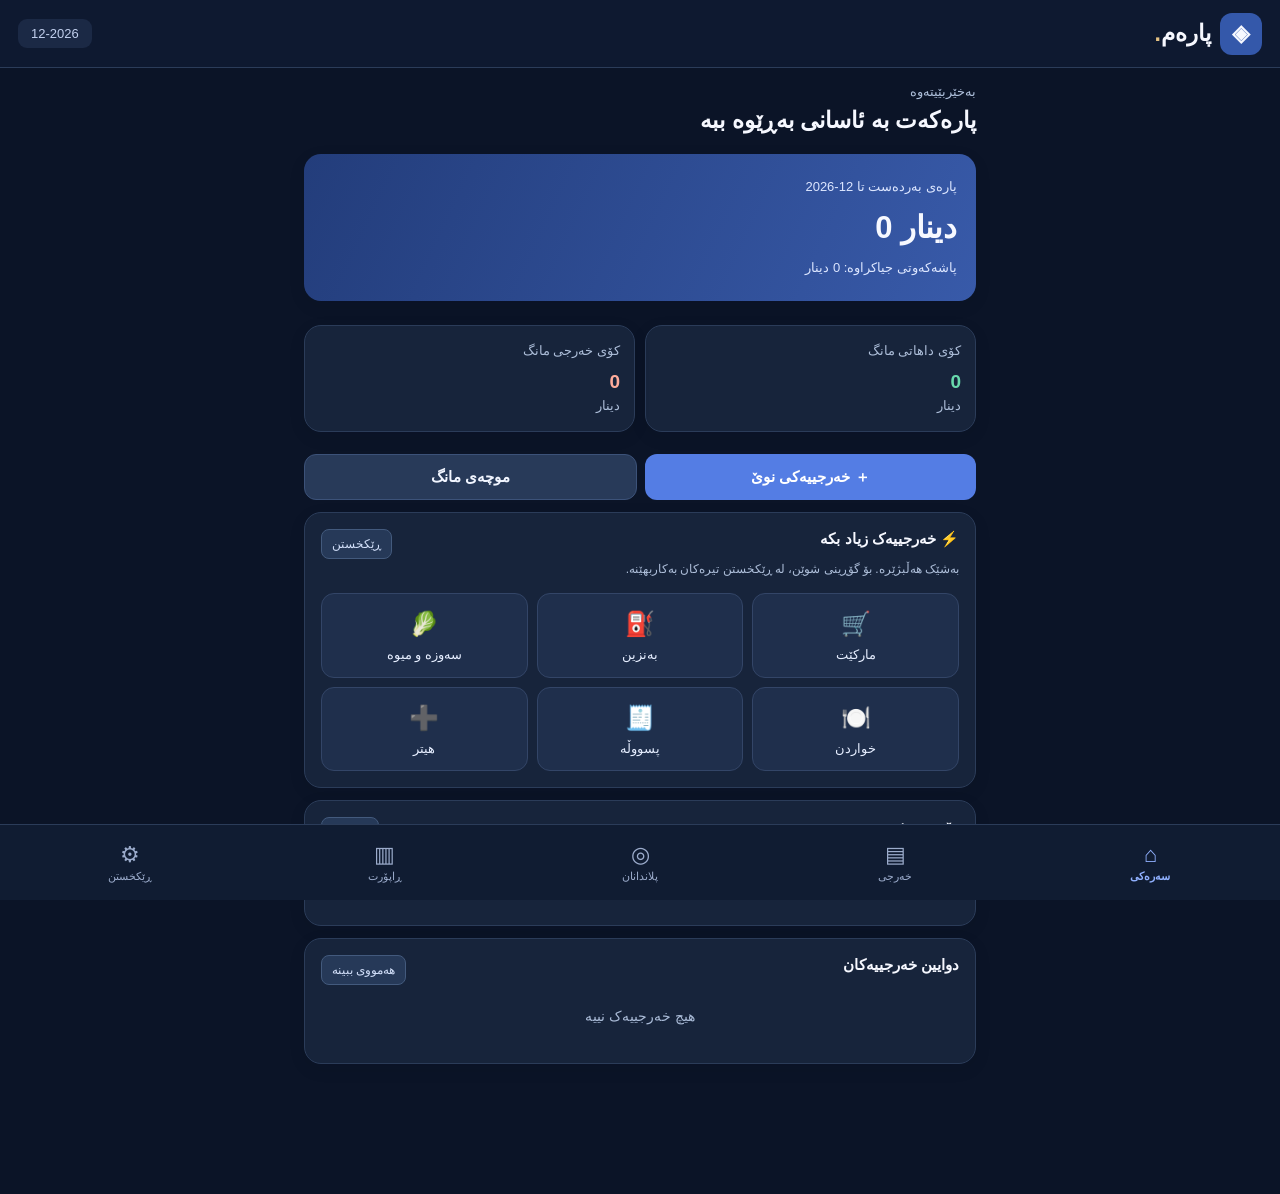
<file: parem-android/app/src/main/assets/index.html>
<!doctype html>
<html lang="ckb" dir="rtl">
<head>
<meta charset="UTF-8"><meta name="viewport" content="width=device-width, initial-scale=1, maximum-scale=1, viewport-fit=cover">
<meta name="theme-color" content="#0b1427"><title>پارەم</title>
<link rel="stylesheet" href="styles.css">
</head>
<body>
<header class="bar"><div class="brand"><span class="brandIcon">◈</span><span>پارەم<span class="gold">.</span></span></div><div id="headerMonth" class="monthTag">--/----</div></header>
<main id="app" class="content"></main>
<nav class="nav" id="nav">
<button data-tab="home" class="selected"><span>⌂</span>سەرەکی</button>
<button data-tab="expenses"><span>▤</span>خەرجی</button>
<button data-tab="plan"><span>◎</span>پلاندانان</button>
<button data-tab="report"><span>▥</span>ڕاپۆرت</button>
<button data-tab="settings"><span>⚙</span>ڕێکخستن</button>
</nav>
<div id="dialog" class="dialog" hidden><div class="modal"><div class="modalHead"><h2 id="dialogTitle"></h2><button id="closeDialog" aria-label="داخستن">✕</button></div><div id="dialogBody"></div></div></div>
<div id="toast" class="toast" hidden></div>
<script src="app.js"></script>
</body>
</html>
</file>
<file: easy-english/app/src/main/assets/compact.css>
/* Easy English 3.4: compact 3D layout matching approved reference */
.gl-feature-grid,.gl-skill-grid{direction:ltr}
.gl-feature,.gl-skill{direction:rtl}
.gl-feature strong,.gl-feature small,.gl-feature-cta{align-self:flex-start}
.gl-hero-head .gl-badge{order:0}.gl-hero-head .gl-level-badge{order:1}
.gl-nowrap{display:inline-block;white-space:nowrap;direction:ltr;unicode-bidi:isolate;font-family:Arial,sans-serif;vertical-align:baseline}
.app{padding:8px 10px calc(83px + env(safe-area-inset-bottom))}
.top{padding:7px 4px 9px;min-height:59px}
.logo{width:43px;height:43px;border-radius:14px}
.brand b{font-size:18px}.brand small{font-size:8px;letter-spacing:2px;margin-top:2px}
.gl-home{padding-top:5px}.gl-greeting{padding:5px 3px 11px}
.gl-greeting h1{font-size:clamp(16px,4.55vw,20px);line-height:1.55;margin-bottom:3px}
.gl-greeting p{font-size:10.5px;line-height:1.5}
.gl-hero{min-height:0;padding:10px 12px 11px;border-radius:22px;box-shadow:inset 0 -4px 8px #01febc35,0 8px 20px #0007}
.gl-hero-head{min-height:22px}.gl-badge{font-size:10px;padding:4px 8px}.gl-level-badge{font-size:10px}
.gl-hero-main{min-height:100px;gap:3px}
.gl-book3d{flex-basis:108px;width:108px;height:105px}.gl-book3d img{width:112px;height:112px}
.gl-book-label{left:24px;top:34px;font-size:17px}.gl-book3d em{left:28px;bottom:5px;font-size:11px}
.gl-hero-copy h2{font-size:clamp(14px,4vw,17px);line-height:1.45;margin-bottom:3px}
.gl-hero-copy p{font-size:11px;line-height:1.45}
.gl-track-row{margin:3px 3px 10px;gap:7px}.gl-track{height:7px}.gl-track-row strong{font-size:10px}
.gl-continue{min-height:43px;border-radius:15px;font-size:13px;position:relative;gap:7px;box-shadow:inset 0 3px 4px #ffffff60,0 4px 0 #006d6688,0 7px 13px #001b2d66}
.gl-continue b{position:absolute;right:12px;font-size:13px;margin:0}
.gl-daily{min-height:70px;margin:11px 0 12px;padding:6px 9px;border-radius:20px;gap:7px}
.gl-calendar{width:56px;height:56px;flex-basis:56px}.gl-calendar img{width:56px;height:56px}
.gl-daily-copy strong{font-size:13px}.gl-daily-copy small{font-size:9px;line-height:1.6}
.gl-ring{flex-basis:52px;width:52px;height:52px;padding:5px}.gl-ring>b{font-size:14px}
.gl-feature-grid{gap:8px}.gl-feature{min-height:123px;border-radius:19px;padding:10px 9px}
.gl-feature strong{font-size:clamp(13px,3.5vw,15px);line-height:1.25}.gl-feature strong em{font-size:23px}
.gl-feature small{font-size:8.5px;margin-top:3px;line-height:1.55}
.gl-feature-img{width:78px;height:75px;left:0;bottom:26px}
.gl-feature-cta{padding:6px 9px;font-size:10px}
.gl-skills{margin:10px 0 8px}.gl-skills h3{font-size:14px;margin:0 0 9px}
.gl-skill-grid{gap:8px}.gl-skill{min-height:100px;border-radius:18px;gap:1px}
.gl-skill img{width:52px;height:54px}.gl-skill b{font-size:12px}.gl-skill small{font-size:9px}
.gl-footnote{font-size:9px;margin:8px 0}
.bottom{border-radius:21px 21px 0 0}.gl-nav{padding:2px 3px 0}
.gl-nav .tab{min-height:63px;font-size:10px;padding:4px 0}
.gl-navicon{width:37px;height:35px;border-radius:11px}.gl-navicon img{width:29px;height:29px}
@media(min-width:460px){.app{padding-left:20px;padding-right:20px}.gl-hero{padding:16px 18px}.gl-hero-main{min-height:128px}.gl-book3d{flex-basis:135px;width:135px;height:130px}.gl-book3d img{width:138px;height:138px}.gl-hero-copy h2{font-size:20px}.gl-daily{min-height:84px}.gl-feature{min-height:150px}.gl-skill{min-height:120px}}
@media(max-width:335px){.gl-book3d{flex-basis:90px;width:90px}.gl-book3d img{width:93px;height:93px}.gl-hero-copy h2{font-size:13px}.gl-feature-img{width:60px;height:65px}.gl-feature strong{font-size:12px}.gl-daily-copy small{font-size:8px}}

/* OLIVE-CREAM EASY ENGLISH GITHUB BUILD V4 */
:root{--bg:#f2f0e5;--bg2:#e4e7d6;--card:#fffaf0;--soft:#e8eadc;--line:#dbd8c6;--text:#2e3d2c;--muted:#697464;--emerald:#6f8b5c;--green:#4a6040;--gold:#dbb46c;--red:#b9574c;--shadow:0 10px 27px rgba(29,47,24,.12);color-scheme:light}
html{background:#f2f0e5;color-scheme:light!important}body{background:linear-gradient(180deg,#30422e 0,#465c40 230px,#f2f0e5 230px,#f2f0e5 100%)!important;color:#2e3d2c!important;font-family:'Noto Sans Arabic',Tahoma,Arial,sans-serif}
.app{max-width:570px;margin:0 auto;padding-top:calc(14px + env(safe-area-inset-top))}.top{background:transparent!important;border:none!important;backdrop-filter:none!important;box-shadow:none!important}.brand b{color:#fff6e6!important;font-weight:800}.brand small{color:#e3ddbc!important}.round-btn{background:#e7e9d8!important;color:#40563b!important;border-color:#a5b196!important}.logo{background:#f3e8d5!important;border:1px solid #a4af91!important}
.gl-greeting h1,.gl-greeting p{color:#fff7e8!important}.gl-greeting p{opacity:.85}.gl-hero{background:linear-gradient(130deg,#617853,#334830)!important;border:1px solid #81906f!important;box-shadow:0 12px 26px rgba(33,53,29,.22)!important;color:#fff8eb!important}.gl-hero *{text-shadow:none}.gl-hero h2,.gl-hero p,.gl-hero-copy h2,.gl-hero-copy p{color:#fff6e7!important}.gl-badge,.gl-level-badge{background:#f3e7c9!important;color:#526846!important;border:1px solid #d4b875!important}.gl-book3d{filter:drop-shadow(0 7px 10px #13271755)}.gl-track{background:#cbd3bb!important}.gl-track>div{background:linear-gradient(90deg,#dbc07f,#91b080)!important}
.gl-continue,.btn{background:linear-gradient(180deg,#f2d596,#cfaa61)!important;color:#2e3d2a!important;border:1px solid #be9355!important;box-shadow:0 4px 14px #66502c30!important;text-shadow:none!important;font-weight:750!important}.gl-continue *{color:#2e3d2a!important}.gl-daily,.gl-feature,.gl-skill,.card,.stat,.rowcard,.word,.strip,.quiz-box,.answer,.teacher{background:#fffaf1!important;border-color:#ded9c7!important;color:#33452e!important;box-shadow:0 5px 18px rgba(35,49,29,.08)!important}.gl-feature,.gl-skill,.card{border-radius:22px!important}.gl-feature strong,.gl-skill b,.stat strong,.rowcard strong,.word strong{color:#354c33!important}.gl-feature small,.gl-skill small,.gl-daily-copy small,.card small,.stat span{color:#77806e!important}.gl-feature-cta,.softbtn{background:#e5ead9!important;color:#48613d!important;border:1px solid #ced6bb!important}.gl-skills h3,.section h1,.section h2,.section h3{color:#405539}.gl-greeting h1{color:#fff8e9!important}.gl-footnote{color:#7a8371!important}
.gl-ring{background:#f7f5e8!important;border-color:#c8d4b9!important;color:#526b41!important}.gl-ring b{color:#3c5537!important}.gl-nav,.bottom{background:#fffaf0f5!important;border-color:#ddd9c6!important;box-shadow:0 -6px 25px #253f2420!important}.tab{color:#75806d!important}.tab.active{color:#49683d!important}.gl-navicon{background:#e8ebdd!important}.gl-nav .tab.active .gl-navicon{background:#dfebd2!important}.gl-navicon img{filter:saturate(.72)}.pill{color:#3d663a!important;background:#e1ecdb!important;border-color:#c3d1b8!important}.num{background:#56734a!important;color:#fffaf0!important}.progress{background:#d7dece!important}.progress>div{background:linear-gradient(90deg,#b1c391,#5b8750)!important}.select,input,textarea{background:#fffdf6!important;color:#2c3b29!important;border:1px solid #cdc8b2!important;outline-color:#829d70!important}.answer.correct{background:#e4efdc!important;border-color:#8eb081!important}.answer.wrong{background:#fae5dd!important;border-color:#d1a092!important}.warning{background:#fff2d8!important;color:#866327!important}.notice{background:#e4efdf!important;color:#456942!important}
@media(max-width:380px){.gl-feature{min-height:118px}.app{padding-left:11px;padding-right:11px}}
</file>
<file: easy-english/app/src/main/assets/improve-v5.css>
/* Easy English V5: harmonized matte olive/cream and strong readable contrast */
:root{--bg:#f3f0e6;--bg2:#e8ebdd;--card:#fffaf2;--soft:#e5ebdc;--line:#d5d7c9;--text:#2c3b29;--muted:#63735f;--emerald:#527648;--green:#344d32;--gold:#d6b572;--red:#aa4d47;--shadow:0 8px 22px rgba(39,56,34,.13);color-scheme:light}
html{background:#f3f0e6!important;color-scheme:light}
body{color:var(--text)!important;background:linear-gradient(180deg,#2e432d 0,#425b3d 225px,#f3f0e6 225px,#f3f0e6 100%)!important;background-attachment:fixed!important}
.app{padding:calc(18px + env(safe-area-inset-top)) 16px calc(102px + env(safe-area-inset-bottom))!important;max-width:580px}
.top{position:relative!important;top:auto!important;min-height:72px!important;padding:10px 4px 12px!important;background:transparent!important;box-shadow:none!important;border:0!important;backdrop-filter:none!important}
.brand b{font-size:22px!important;color:#fff8ed!important;font-weight:850}.brand small{color:#e6dfcb!important;font-size:10px!important}.round-btn{background:#e3e9d9!important;color:#405a3b!important;border:1px solid #c5ceb8!important}.logo{background:#fff8e8!important;border:2px solid #a4b392!important;box-shadow:0 4px 14px #19382255!important}
.gl-greeting h1,.gl-greeting p{color:#fff9ee!important}.gl-greeting h1{font-size:clamp(18px,5vw,23px)!important}
.gl-hero{background:linear-gradient(140deg,#617b54,#354c32)!important;border:1px solid #a0ae89!important;box-shadow:0 10px 24px #223a2260!important}.gl-hero h2,.gl-hero-copy h2,.gl-hero p,.gl-hero-copy p{color:#fff8e9!important}.gl-badge,.gl-level-badge{background:#f8edd2!important;border:1px solid #c9ae6f!important;color:#3b5738!important}
.gl-continue,.btn{background:linear-gradient(180deg,#f1dca4 0%,#d1b16c 100%)!important;border:1px solid #c1a162!important;color:#30432b!important;font-weight:800!important;box-shadow:0 4px 12px #4b431b2e!important}.gl-continue *,button.btn *,button.gl-continue *{color:#30432b!important}
.gl-feature,.gl-skill,.card,.stat,.word,.quiz-box,.simple-setting-card,.simple-overall,.simple-lesson-card,.simple-level,.simple-row,.simple-review,.answer,.tile{background:#fffaf2!important;border:1px solid #d9d9c8!important;color:#2d412c!important;box-shadow:0 7px 18px rgba(34,52,28,.095)!important}
.gl-feature,.gl-skill,.simple-setting-card,.quiz-box,.card{border-radius:22px!important}.gl-feature strong,.gl-skill b,.card h3,.stat strong,.tile b,.word b{color:#344e30!important}.gl-feature small,.gl-skill small,.card p,.word small,.stat span,.subhead,.fineprint{color:#5c6e59!important}
.gl-feature-cta,.softbtn,.gl-skill,.tabicon{color:#395a35!important}.gl-feature-cta,.softbtn{background:#e7eedf!important;border:1px solid #c5d2b9!important;box-shadow:none!important;font-weight:700!important}
.gl-skills h3,.section h2{color:#334a30!important}.gl-greeting h1,.gl-hero h2{color:#fffaf0!important}
.gl-ring{background:#f7f7ee!important;border-color:#aaba9f!important}.gl-ring>b{color:#3c5b36!important}.gl-daily{background:#fff8ea!important;border:1px solid #d8dac7!important}.gl-daily-copy strong{color:#354a2d!important}.gl-daily-copy small{color:#576b55!important}
.bottom,.gl-nav{background:#fff9eff4!important;border-top:1px solid #d6d8c7!important;box-shadow:0 -6px 23px #32452e21!important}.gl-nav .tab{color:#5a6e57!important}.gl-nav .tab.active{color:#304b2f!important}.gl-navicon{background:#ebeee2!important;border:1px solid transparent!important}.gl-nav .tab.active .gl-navicon{background:#dce9d1!important;border:1px solid #b3c8a4!important;box-shadow:0 2px 9px #5c7a502d!important}.gl-navicon img{filter:none!important}.footer{color:#63705e!important}
.pill{background:#eaf1e4!important;border:1px solid #cbdabd!important;color:#3f603a!important}.pill.gold{background:#fff0d2!important;border-color:#dfc58c!important;color:#78592c!important}.count{color:#f1dfae!important}.progress{background:#d5deca!important}.progress>div{background:linear-gradient(90deg,#708d61,#b5c89b)!important}
.quiz-box{padding:26px 20px!important;min-height:235px!important}.quiz-box .question{color:#354b32!important;font-size:17px!important;line-height:1.8!important;font-weight:750!important;opacity:1!important}.quiz-box .bigq{color:#496a44!important;font-size:clamp(36px,9vw,48px)!important;line-height:1.2!important;font-weight:800!important;text-shadow:none!important;margin:18px 0!important}.answer{width:100%!important;min-height:69px!important;font-size:19px!important;line-height:1.5!important;padding:14px 18px!important;background:#fff9f0!important;border-color:#d3d3c4!important;color:#2b3a29!important}.answer *{color:#2e402d!important}.answer .circle{border-color:#879b84!important;color:#465e42!important;font-size:15px!important;width:37px!important;height:37px!important;flex-basis:37px!important;background:#f3f6ed!important}.answer.correct{background:#e1efda!important;border-color:#7da36f!important}.answer.wrong{background:#f9e7e0!important;border-color:#d5a092!important}.answer.correct>span:last-child{color:#2e7c3b!important}.answer:disabled{opacity:1!important}.notice{background:#e2edd9!important;color:#29502e!important;border-color:#aac39d!important}.warning{background:#fff0d7!important;color:#71521a!important;border-color:#d3b479!important}
.simple-page-title h1,.section>.hero-headline{color:#fdf8e7!important}.simple-page-title p,.simple-page-title>span{color:#e9dfbe!important}.simple-setting-card h2,.simple-field label,.simple-hint,.simple-setting-card summary{color:#364d31!important}.simple-field{border-color:#dee0cf!important}.simple-field input,.simple-field select,.select{background:#fffef9!important;border:1px solid #bbc8b4!important;color:#263c2b!important}.simple-setting-card p,.simple-setting-card small{color:#5b7058!important}
.alpha .tile{background:#fffaf2!important;color:#355431!important}.alpha .tile small{color:#4e6b4b!important}.minirow{color:#344832!important}.native,.english{color:#33472f!important}.voice-entry{background:#f0f5e9!important;border-color:#b9cda9!important}.voice-entry .helper{color:#4d6649!important}.voice-entry input{background:#fffefa!important;color:#2e4230!important;border-color:#a3bd9d!important}
.ai3-shell{color:#2f432c!important;padding:12px 0 22px!important}.ai3-topline{color:#ead7a7!important;margin:8px 5px 14px!important}.ai3-topline-art{color:#f1d69f!important}.ai3-teacher{background:linear-gradient(125deg,#516d46 0%,#344d31 100%)!important;border:1px solid #879e7c!important;border-radius:24px!important;padding:16px 13px!important;box-shadow:0 8px 20px #273e2b48!important;gap:11px!important}.ai3-avatar{background:linear-gradient(145deg,#aec29c,#617c51)!important;border-color:#a3bb91!important;width:73px!important;height:73px!important;border-radius:19px!important}.ai3-avatar:before{background-image:url('art/robot.png')!important}.ai3-overline{color:#e3d1a6!important}.ai3-teacher-copy h1,.ai3-teacher-desc{color:#fff8ed!important}.ai3-state-row{margin:12px 0!important}.ai3-connection{background:#e1efdd!important;color:#45673c!important;border-color:#b9cdae!important}.ai3-lesson-pill{background:#f6ebd5!important;color:#614e2d!important;border-color:#dac69e!important}
.ai3-conversation{background:#fffaf3!important;color:#34482f!important;border:1px solid #dadbc9!important;box-shadow:0 5px 17px #344d3222!important;min-height:280px!important;max-height:48vh!important}.ai3-msg-inner{background:#f0f1e7!important;border:1px solid #d9dfce!important;color:#2d3b2c!important}.ai3-msg.me .ai3-msg-inner{background:#e1edda!important;border-color:#c2d7b6!important}.ai3-msg-badge{background:#dae7d0!important;border-color:#9ab58f!important;color:#35512f!important}.ai3-msg.me .ai3-msg-badge{background:#ddc893!important;border-color:#bfaa76!important;color:#3b382a!important}.ai3-message-text{color:#263a2a!important;white-space:pre-wrap!important;overflow-wrap:anywhere}.ai3-empty,.ai3-empty p{color:#536b50!important}.ai3-empty strong{color:#354c31!important}.ai3-empty-mark{background:#e2ead5!important;color:#597247!important;border-color:#becfb0!important}.ai3-empty-prompt{background:#f5eedb!important;color:#3e5938!important;border-color:#d9c79d!important}.ai3-listen{color:#405c3d!important;background:#e5ecdf!important;border:1px solid #becdad!important}
.ai3-practice-head{color:#30472e!important}.ai3-practice{background:#fffaf0!important;border:1px solid #dedaca!important;border-radius:20px!important;padding:16px!important}.ai3-sample-list button{color:#335330!important;background:#e8ede0!important;border:1px solid #c4d1b7!important}.ai3-compose{background:#fffaf1!important;border:1px solid #d7dac7!important;color:#314b2d!important}.ai3-compose>label{color:#344b31!important}.ai3-compose .ai-input{background:#fffefa!important;color:#2e3f2c!important;border:1px solid #b8c7b3!important;min-width:0!important}.ai3-compose-foot{color:#60735b!important}.ai3-send{background:linear-gradient(#f0dca0,#d6b46e)!important;color:#334c31!important}.ai3-config,.ai3-first-key{display:none!important}
.ee5-setup{max-width:510px;margin:24px auto 0;padding:23px 19px 27px;border-radius:29px;background:#fffaf1;box-shadow:0 16px 36px #172d2442;border:1px solid #e4dfc9;text-align:center}.ee5-setup-star{font-size:44px;color:#caac66}.ee5-setup h1{color:#334b30;font-size:24px;line-height:1.55;margin:4px 0 7px}.ee5-setup p{color:#586d53;line-height:1.9}.ee5-setup-logo{font-size:25px;font-weight:900;color:#355035;margin-bottom:8px}.ee5-setup-logo em{color:#bd9348;font-style:normal}.ee5-setup input,.ee5-setup select{width:100%;min-height:53px;padding:12px 14px;border-radius:14px;border:1px solid #b9c7ae;background:#fffefa;color:#283e2a;font-size:15px;margin:9px 0;text-align:left}.ee5-setup label{display:block;text-align:right;margin:12px 0 2px;font-weight:800;color:#354f31;font-size:13px}.ee5-setup button{width:100%;min-height:54px;border-radius:15px;margin-top:18px;font-weight:800}.ee5-setup small{display:block;color:#6e7a66;margin-top:14px;line-height:1.8}.ee5-setup .ee5-status{background:#e9f0e3;color:#3b5837;border-radius:13px;margin-top:14px;padding:11px;line-height:1.8}
body.ee5-gated .app{padding-bottom:26px!important}body.ee5-gated .top,body.ee5-gated .bottom,body.ee5-gated .footer{display:none!important}
.ee5-voice-panel{background:#fffaf0;border:1px solid #d9d9c6;border-radius:23px;padding:20px;margin:15px 0;box-shadow:0 8px 19px #34463016}.ee5-voice-panel h3{font-size:18px;color:#314d2e;margin:0 0 7px}.ee5-voice-panel p,.ee5-voice-panel small{color:#5a6d56;line-height:1.7}.ee5-voice-target{display:flex;align-items:center;justify-content:space-between;gap:14px;background:#eaf0e2;border:1px solid #cad7c0;border-radius:17px;padding:14px;margin:12px 0}.ee5-voice-target strong{font-family:Arial,sans-serif;font-size:26px;color:#395d36!important;direction:ltr}.ee5-voice-panel button{min-height:49px}.ee5-voice-panel .ee5-pronounce{width:100%;margin:10px 0 4px}.ee5-voice-panel #pronounce-result{background:#f2f4e9;border-radius:12px;padding:12px;color:#395035!important;margin:10px 0 0;line-height:1.85;font-size:13px;min-height:43px}.ee5-voice-panel #pronounce-result.good{background:#e0efd9!important;color:#24552e!important}.ee5-voice-panel #pronounce-result.retry{background:#fff0df!important;color:#76522e!important}
.ai5-voice{width:55px;flex:0 0 55px;border-radius:15px;background:#56774a;color:#fff8ec;border:1px solid #46663b;font-size:25px}.ai5-voice:active,.ai5-voice.listening{background:#9d5a37}.ai5-voice-status{font-size:12px;color:#4a6348;min-height:24px;margin-top:8px;line-height:1.6;text-align:right}.ai3-compose-row{direction:rtl!important}.ai3-compose-row .ai-input{direction:rtl!important}.ai3-send{transform:none!important}
@media(max-width:360px){.app{padding-inline:10px!important}.ai3-teacher{padding:12px 9px!important}.ai3-avatar{width:62px!important;height:62px!important}.ai3-compose-row{gap:5px!important}.ai5-voice,.ai3-send{width:46px!important;flex-basis:46px!important}}

/* Keep diagnostic details readable on small phones. */
.ee5-status{overflow-wrap:anywhere;word-break:break-word;max-height:260px;overflow:auto;text-align:start;unicode-bidi:plaintext}

body.ee-chat-mode{overflow:hidden;padding:0!important;background:#f8f5ed!important}body.ee-chat-mode #top,body.ee-chat-mode #nav,body.ee-chat-mode .footer{display:none!important}body.ee-chat-mode #main{margin:0!important;padding:0!important;max-width:none!important}.ee-chat{height:var(--chat-height,100dvh);display:flex;flex-direction:column;max-width:800px;margin:auto;overflow:hidden;box-sizing:border-box}.ee-chat-head{display:flex;align-items:center;justify-content:space-between;gap:8px;padding:12px;background:#314b35;color:#fff;flex-shrink:0}.ee-chat-head strong,.ee-chat-head small{display:block}.ee-chat-head small{font-size:12px;opacity:.8;margin-top:4px}.ee-chat-head .softbtn{font-size:12px;min-height:42px;background:#ffffff18;color:#fff;border:1px solid #ffffff35}.ee-thread{flex:1;min-height:0;overflow-y:auto;overscroll-behavior:contain;padding:16px;display:flex;flex-direction:column;gap:14px}.ee-message{max-width:90%;padding:12px 15px;border-radius:18px;background:#fff;border:1px solid #e0e3d6;color:#293d2d;flex-shrink:0}.ee-message.from-user{align-self:flex-start;background:#e2ecd9}.ee-message.from-teacher{align-self:flex-end}.ee-message small{display:block;font-size:11px;opacity:.65;margin-bottom:7px}.ee-message>div{white-space:pre-wrap;overflow-wrap:anywhere;line-height:1.8;font-size:16px;unicode-bidi:plaintext}.ee-message button{font-size:12px;margin-top:8px;padding:6px 12px}.ee-composer{flex-shrink:0;padding:10px 12px;background:#fffdf7;border-top:1px solid #dce1d5}.ee-compose-row{display:flex;align-items:center;gap:8px}.ee-compose-row textarea{flex:1;min-width:0;resize:none;max-height:100px;margin:0;padding:10px;border:1px solid #cad4c4;border-radius:16px;background:#fff;color:#263c2c;font:16px/1.5 sans-serif;box-sizing:border-box}.ee-compose-row button{width:48px;height:48px;flex-shrink:0;border:0;border-radius:15px;font-size:23px}.ee-mic{background:#e3ecdc;color:#314b35}.ee-send{background:#314b35;color:#fff}.ee-composer #ai5-voice-status:empty{display:none}.ee-composer #ai5-voice-status{font-size:12px;line-height:1.5;max-height:65px;overflow:auto;margin-bottom:6px;color:#53654c}.ee-chat-empty{margin:auto;text-align:center;color:#53654c;line-height:1.8}.ee-wait{font-size:13px;color:#53654c} .ee-compose-row button:disabled{opacity:.5}

.ee-chat-head{position:static!important;top:auto!important;transform:none!important;margin:0!important;z-index:auto!important}.ee-thread{scroll-padding-bottom:12px}.ee-composer>.softbtn{margin-bottom:8px;width:100%}
</file>
<file: parem-android/app/src/main/assets/styles.css>
:root{--bg:#0b1427;--panel:#17243b;--panel2:#1e2c46;--border:#2b3c59;--muted:#adbed9;--text:#f6f8ff;--blue:#6d97ff;--blue2:#304d9b;--good:#68d9ac;--bad:#ffac9b;--gold:#e5c283;font-family:NRT,"Noto Naskh Arabic",Tahoma,Arial,sans-serif;color:var(--text);background:var(--bg)}*{box-sizing:border-box}html,body{margin:0;min-height:100%;background:var(--bg);color:var(--text);font-size:16px}body{padding-bottom:94px}button,input,select,textarea{font:inherit}button{cursor:pointer}button:active{opacity:.84}.bar{height:68px;padding:13px 18px;display:flex;justify-content:space-between;align-items:center;background:#0e1930;border-bottom:1px solid var(--border);position:sticky;top:0;z-index:6}.brand{display:flex;align-items:center;gap:9px;font-weight:900;font-size:23px}.brandIcon{background:#3458aa;border-radius:12px;width:42px;height:42px;display:grid;place-items:center}.gold{color:var(--gold)}.monthTag{background:#1b2945;border-radius:9px;color:#c2d0ee;padding:7px 13px;font-size:13px;direction:ltr}.content{max-width:700px;margin:auto;padding:16px 14px 24px}.kicker{font-size:13px;color:var(--muted)}h1{font-size:23px;line-height:1.55;margin:4px 0 15px;font-weight:800}h2{font-size:18px;line-height:1.5;margin:0;font-weight:800}h3{font-size:15px;margin:0 0 11px}.card{background:var(--panel);border:1px solid var(--border);border-radius:17px;padding:16px;margin:12px 0;box-shadow:0 5px 17px #02091414}.hero{background:linear-gradient(115deg,#233d7b,#385aa9);padding:22px 19px;border:0}.hero .muted{color:#dce6ff}.big{font-size:31px;font-weight:900;direction:ltr;text-align:right;margin:11px 0;white-space:nowrap}.currency{font-size:13px;font-weight:400;white-space:nowrap}.split{display:grid;grid-template-columns:repeat(2,minmax(0,1fr));gap:10px}.mini{padding:14px}.mini .money{font-size:19px;margin:9px 0 2px}.money{font-size:20px;font-weight:800;direction:ltr;text-align:right;word-break:break-word}.muted{color:var(--muted);font-size:13px;line-height:1.7}.small{font-size:12px}.ok{color:var(--good)}.warn{color:var(--bad)}.flex{display:flex;align-items:center;justify-content:space-between;gap:8px}.stack{display:flex;flex-direction:column;gap:10px}.section{margin-top:20px}.chip{display:inline-flex;align-items:center;gap:6px;border:1px solid var(--border);border-radius:99px;background:var(--panel2);padding:7px 12px;color:#d2def8;font-size:13px}.quick{display:grid;grid-template-columns:repeat(3,minmax(0,1fr));gap:9px;margin-top:14px}.quick button{border:1px solid #334567;background:#1f2f4c;border-radius:13px;padding:12px 3px;color:#e6eeff;min-height:84px;line-height:1.5;font-size:13px}.quick .emoji{display:block;font-size:24px;margin-bottom:3px}.primary,.secondary,.dangerBtn{border:0;border-radius:12px;padding:13px 15px;font-size:15px;font-weight:800}.primary{background:#547de4;color:white}.secondary{background:#283a59;color:#f1f5ff;border:1px solid #3c5279}.dangerBtn{background:#533140;color:#ffd9d7}.full{width:100%}.actions{display:flex;gap:8px;flex-wrap:wrap;margin:10px 0}.actions button{flex:1}.rowItem{padding:13px 0;border-bottom:1px solid #2a3851;display:flex;align-items:center;gap:10px}.rowItem:last-child{border-bottom:0}.rowIcon{width:41px;height:41px;border-radius:12px;background:#2c3c5b;display:grid;place-items:center;font-size:23px;flex-shrink:0}.rowBody{flex:1;min-width:0}.rowBody b{display:block;font-size:15px;line-height:1.45}.rowBody .muted{font-size:12px;white-space:normal;overflow-wrap:anywhere}.rowAmt{text-align:left;direction:ltr;font-size:15px;font-weight:800;white-space:nowrap}.rowAction{border:1px solid #3e5376;border-radius:8px;color:#c7d7fa;background:#273b5d;padding:7px;font-size:13px}.inlineNote{color:#e4d7bc;font-size:13px;line-height:1.6;margin-top:4px;white-space:pre-wrap}.nav{position:fixed;bottom:0;left:0;right:0;display:grid;grid-template-columns:repeat(5,1fr);height:76px;padding:7px 2px calc(8px + env(safe-area-inset-bottom));background:#101c32;border-top:1px solid var(--border);z-index:10}.nav button{background:none;border:0;color:#9caccc;font-size:11px;padding:5px 0}.nav button span{display:block;font-size:22px;margin-bottom:2px}.nav button.selected{color:#91b1ff;font-weight:800}.dialog{position:fixed;inset:0;z-index:20;background:#000a;display:flex;align-items:flex-end;justify-content:center}.dialog[hidden],.toast[hidden]{display:none}.modal{width:100%;max-width:700px;max-height:90vh;overflow:auto;background:#16233b;padding:20px 16px 26px;border:1px solid #405271;border-radius:22px 22px 0 0;box-shadow:0 -10px 50px #0006}.modalHead{display:flex;align-items:center;justify-content:space-between;margin-bottom:13px}.modalHead button{width:35px;height:35px;background:#263752;color:#fff;border:0;border-radius:10px}.formRow{margin:11px 0}.formRow label{display:block;color:#d5e2ff;margin-bottom:6px;font-size:14px;font-weight:700}.formRow input,.formRow textarea,.formRow select,.search{background:#0f1a2f;border:1px solid #3b5072;border-radius:10px;padding:13px;color:white;width:100%;min-height:46px;font-size:16px;outline:none}.formRow input:focus,.formRow textarea:focus,.formRow select:focus{border-color:#7ba5ff}.formRow textarea{min-height:76px}.formRow input[type=date],.formRow input[type=month]{color-scheme:dark;direction:ltr;text-align:right}.search{margin:10px 0}.tagRow{display:flex;gap:7px;flex-wrap:wrap;margin:10px 0}.tagRow button{border:1px solid #3b5072;background:#1d2b46;color:#dce7ff;border-radius:10px;padding:7px 12px;font-size:13px}.tagRow button.active{background:#3556a5;border-color:#7fa4ff}.barGraph{height:10px;border-radius:10px;background:#2a3856;overflow:hidden;margin-top:7px}.barGraph div{background:linear-gradient(90deg,#577ad8,#8db3ff);height:100%;border-radius:10px}.line{margin:14px 0}.line small{color:#aec0e1}.line .flex b{font-size:14px}.hint{background:#26364f;border-right:3px solid #7ba5ff;padding:12px;border-radius:9px;color:#c5d4f2;font-size:13px;line-height:1.8;margin:12px 0}.toast{position:fixed;bottom:90px;right:10px;left:10px;background:#244c73;color:#fff;border-radius:12px;padding:12px 15px;z-index:40;text-align:center}.blank{text-align:center;padding:23px 8px;color:#aabbd7;font-size:14px}.priority{color:#ffe08d}.divider{height:1px;background:var(--border);margin:15px 0}.smallBtn{font-size:12px;padding:7px 10px;border:1px solid #435a7d;border-radius:8px;background:#263958;color:#d3e0fa}.sumRow{display:flex;align-items:center;justify-content:space-between;gap:8px;padding:8px 0}.sumRow strong{font-size:15px}select option{background:#14233d;color:#fff}input::placeholder,textarea::placeholder{color:#879ab9}@media(max-width:350px){.content{padding:13px 10px}.big{font-size:26px}.quick button{font-size:11px}.nav button{font-size:10px}.mini .money{font-size:17px}}

/* One-tap category icon chooser, mobile-first and keyboard-friendly. */
.iconPicker { display:grid;grid-template-columns:repeat(6,minmax(0,1fr));gap:9px;margin:9px 0 12px; }
.iconChoice { display:flex;align-items:center;justify-content:center;min-width:0;min-height:49px;font-size:25px;line-height:1;background:#172943;border:1.5px solid #3a5174;border-radius:13px;color:#fff;touch-action:manipulation; }
.iconChoice.active { border:2px solid #8caeff;background:#324f8c;box-shadow:0 0 0 2px #567ac044; }
.iconChoice:focus-visible{outline:2px solid #aac3ff;outline-offset:3px}
.iconPreview{display:flex;align-items:center;gap:12px;background:#101d34;border:1px solid #375075;border-radius:12px;padding:12px;margin:12px 0}
.iconPreview .iconBig{width:48px;height:48px;display:grid;place-items:center;font-size:29px;background:#293e65;border-radius:12px}
.iconHelp{color:var(--muted);font-size:13px;line-height:1.7;margin:6px 0}
@media(max-width:340px){.iconPicker{grid-template-columns:repeat(5,minmax(0,1fr));gap:7px}.iconChoice{min-height:46px;font-size:22px}}


/* Daily expense reminder controls */
.reminderSwitch{display:flex;align-items:center;gap:11px;background:#1e3152;border:1px solid #40577a;border-radius:12px;padding:13px 12px;color:#f0f5ff;font-size:15px;font-weight:700;line-height:1.55;margin:12px 0}
.reminderSwitch input{width:22px;height:22px;accent-color:#79a3ff;flex-shrink:0}
.reminderTimes{display:grid;grid-template-columns:repeat(3,minmax(0,1fr));column-gap:8px;align-items:start}
.reminderTimes .formRow{min-width:0}
.reminderTimes input{width:100%;min-width:0;box-sizing:border-box;padding:12px 6px;font-size:16px;direction:ltr;text-align:center;color-scheme:dark}
.reminderTimes label{text-align:center;font-size:13px}
@media(max-width:340px){.reminderTimes{grid-template-columns:1fr 1fr}.reminderTimes .formRow:last-child{grid-column:span 2}}
</file>
